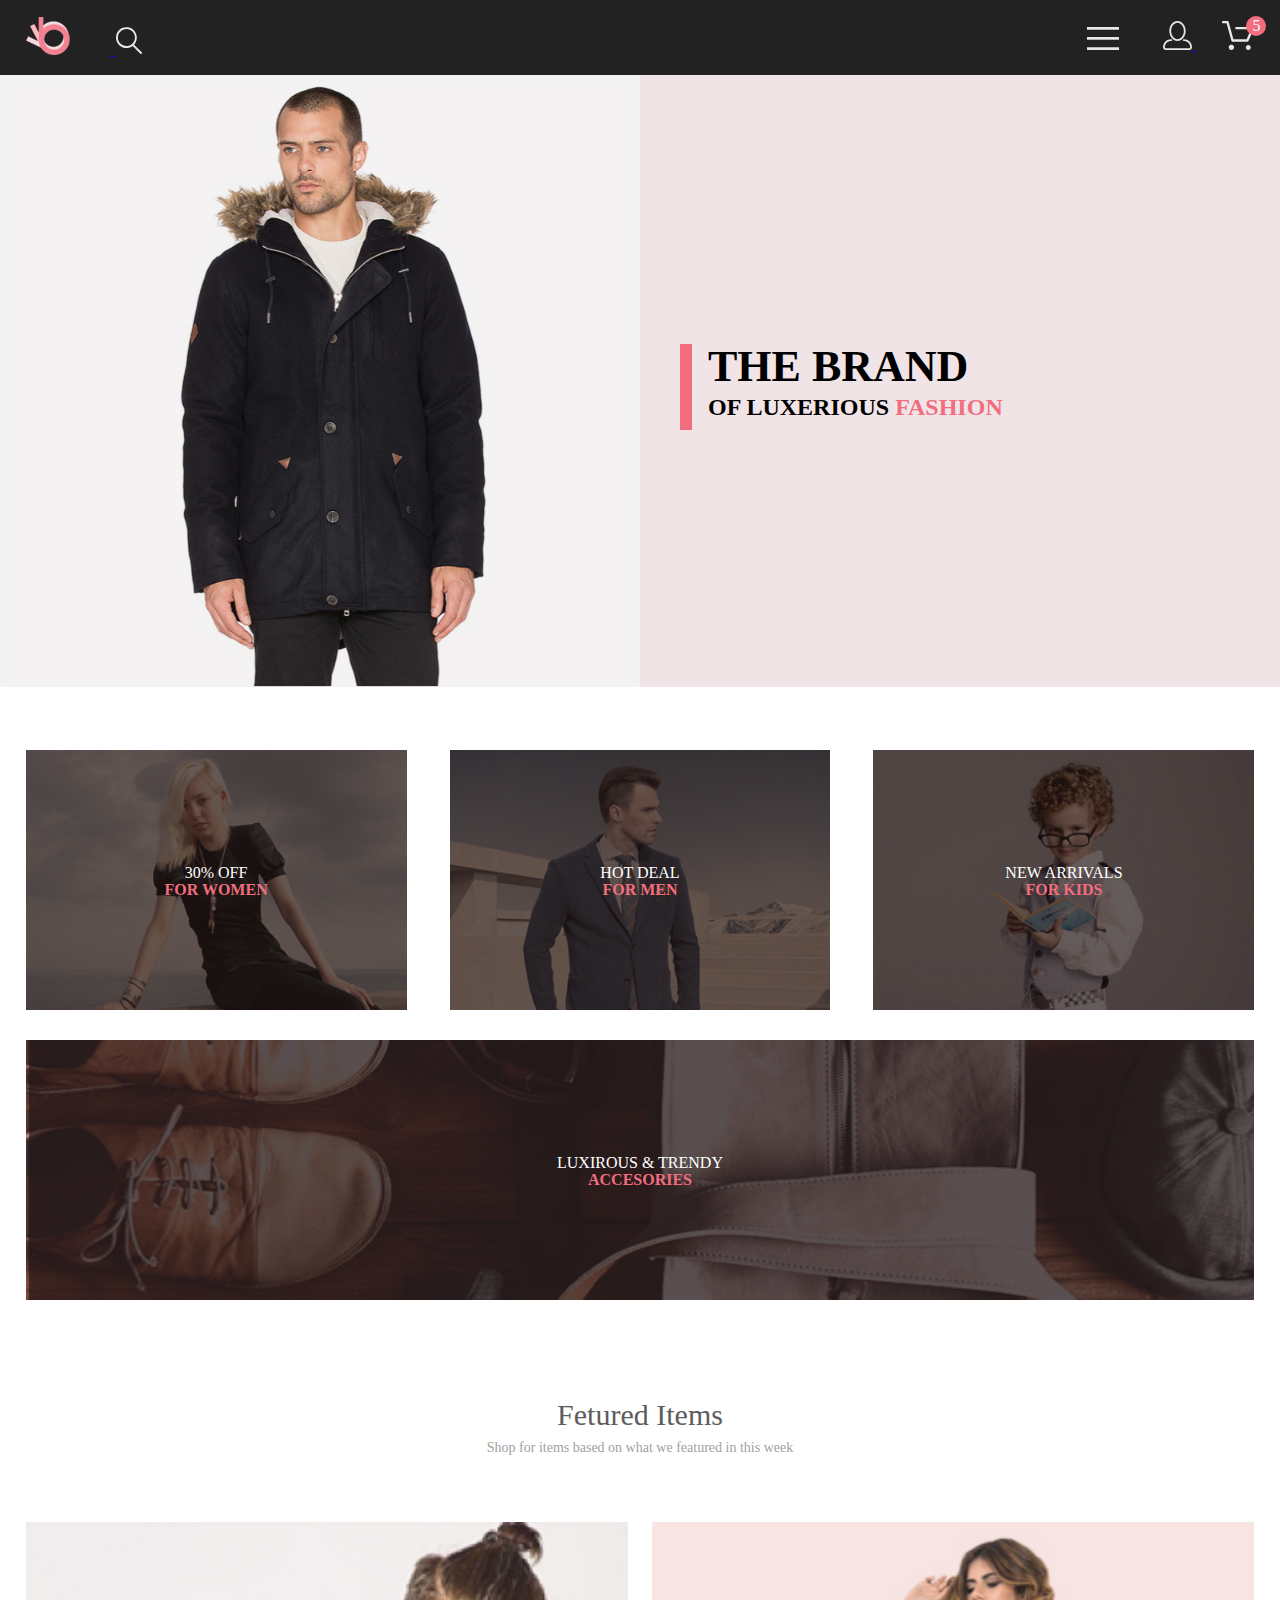
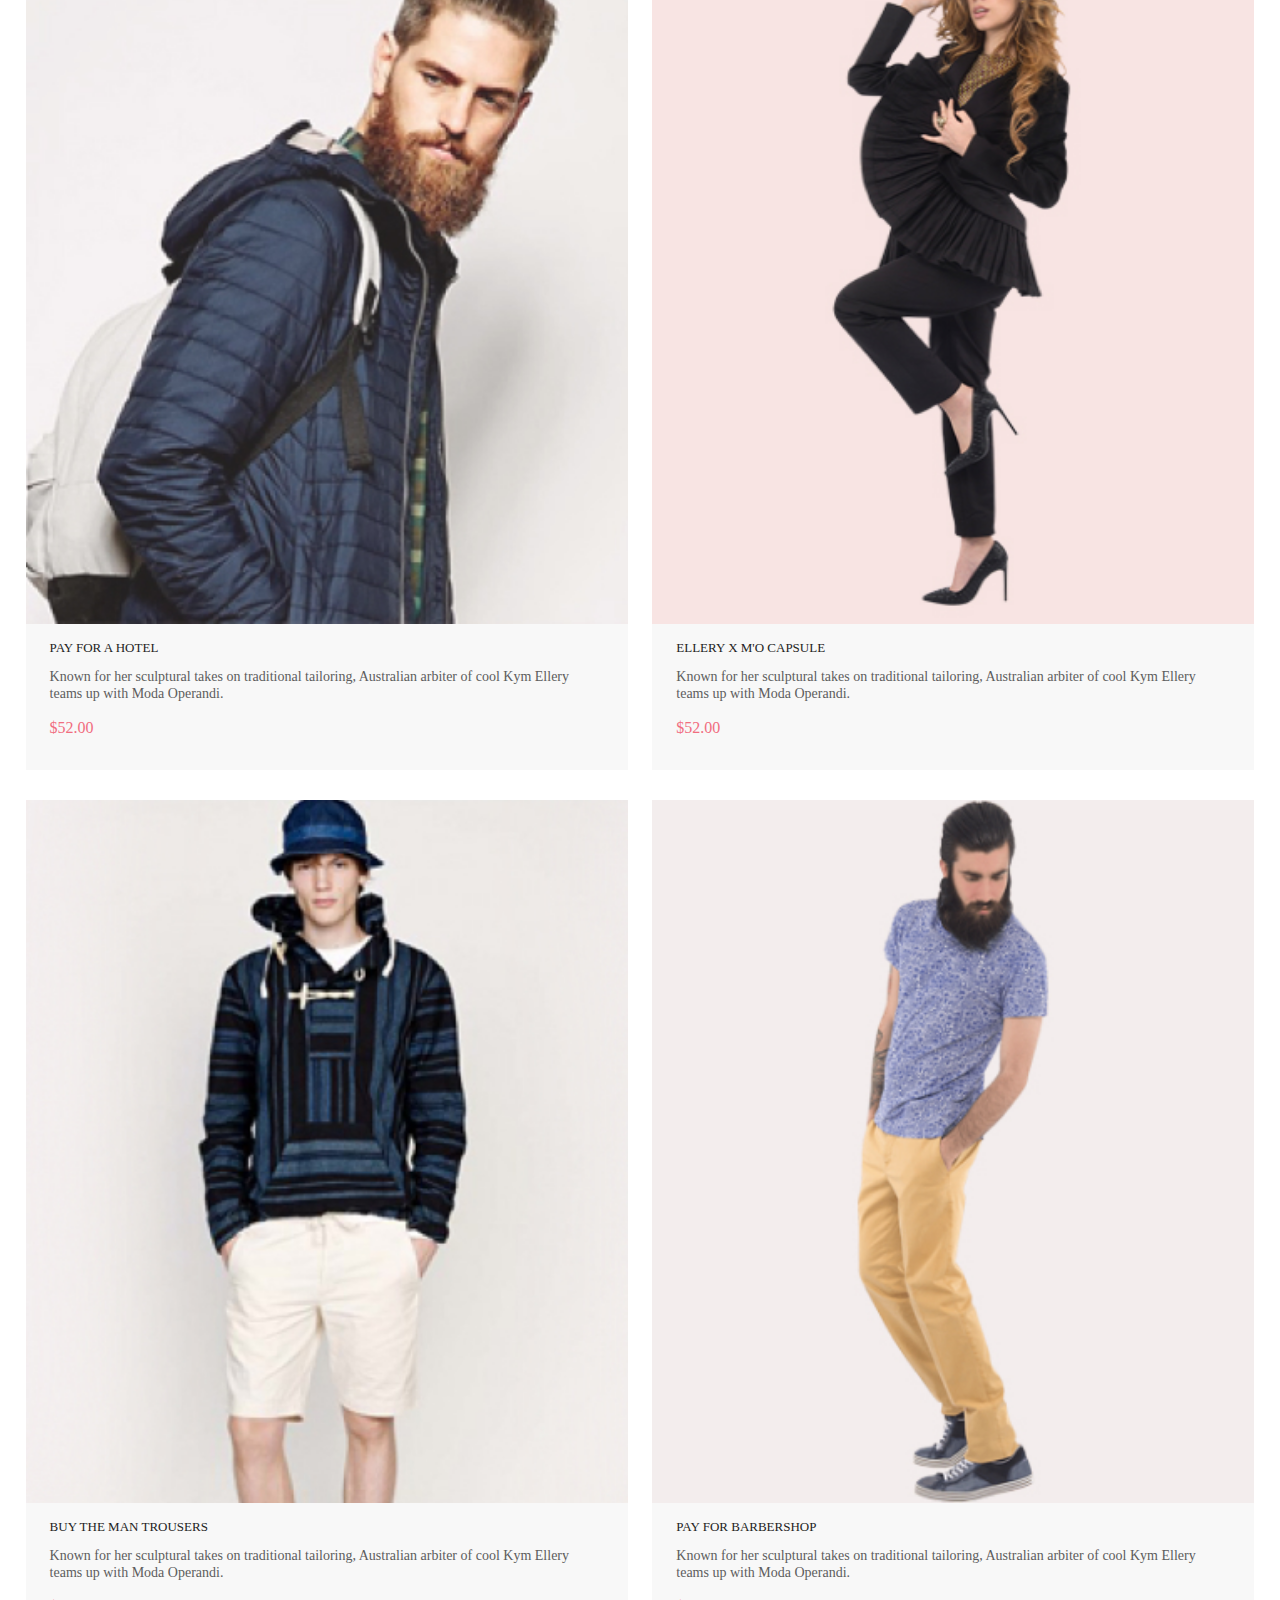
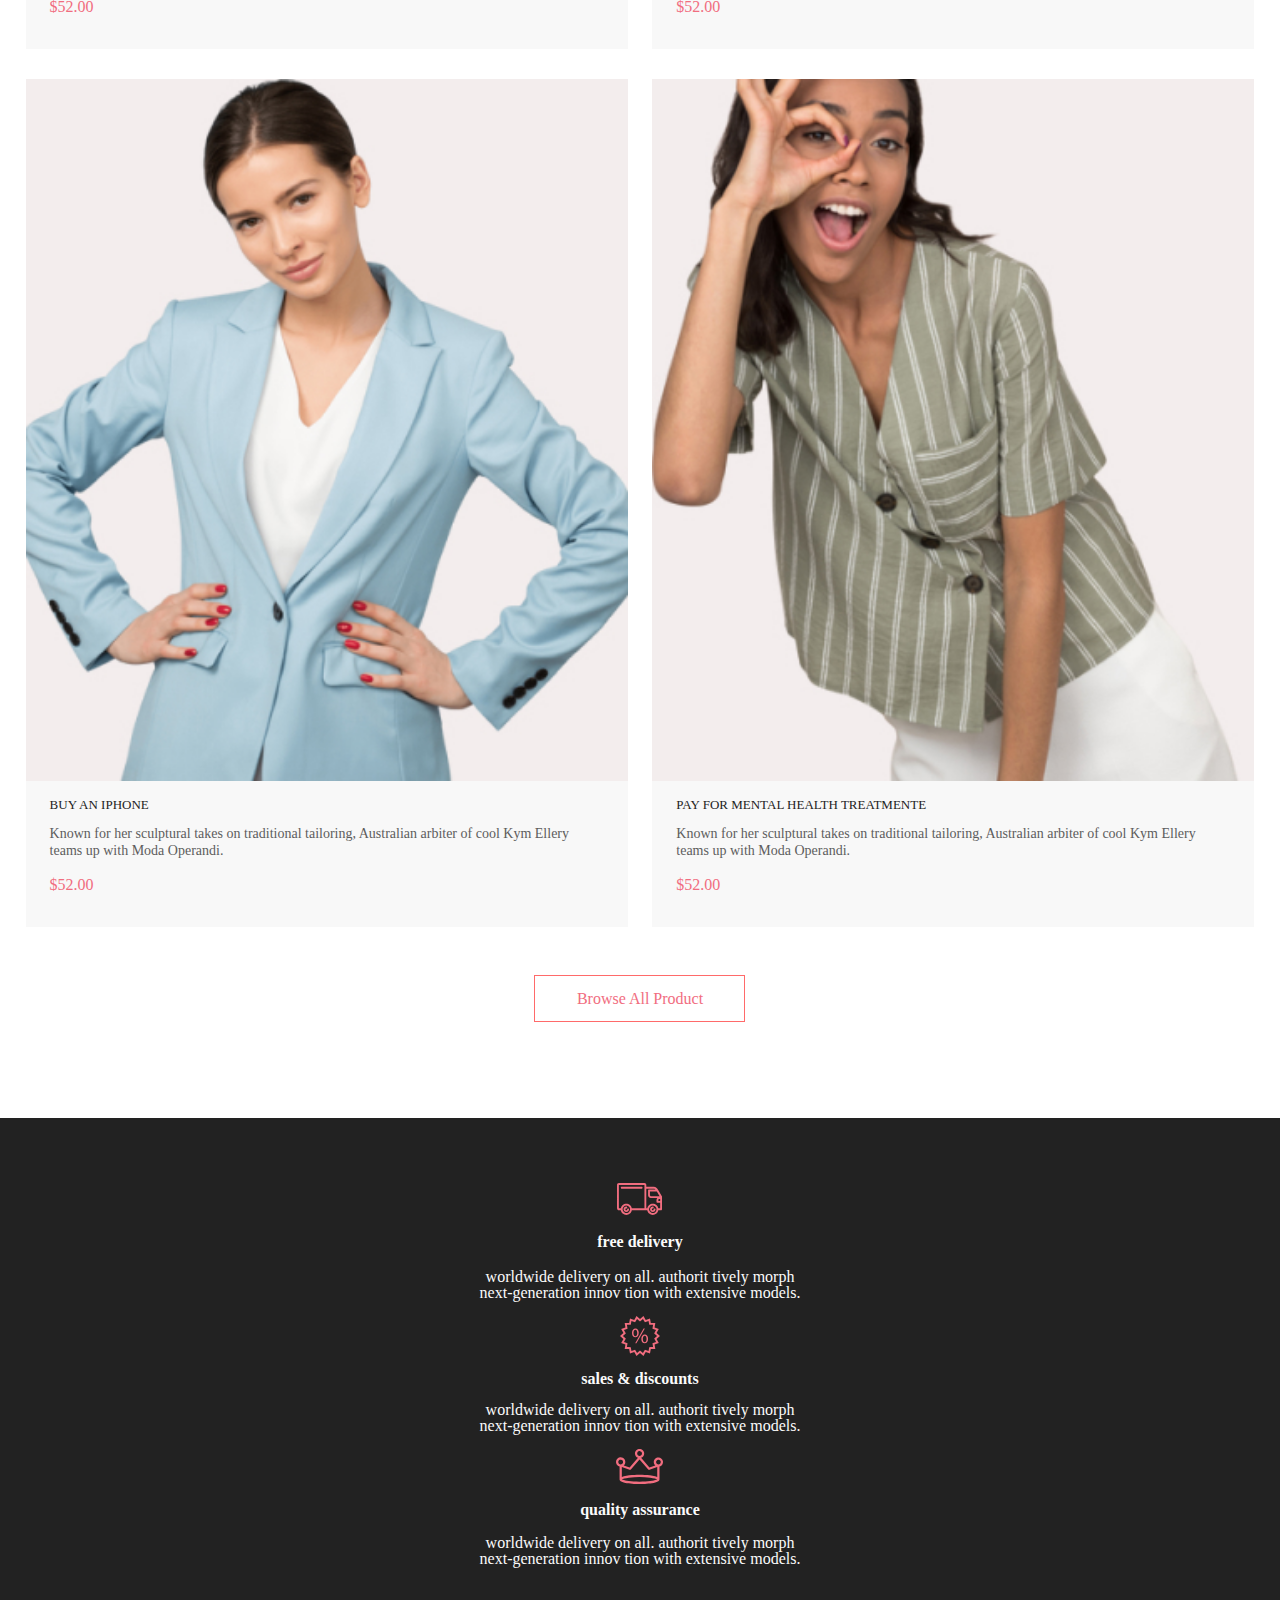
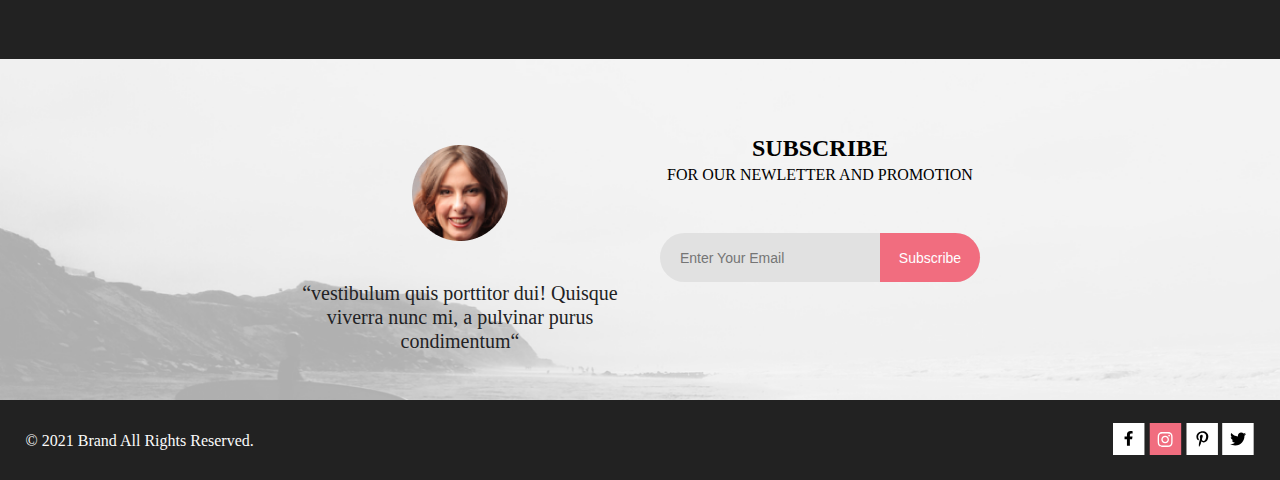
<file: index.html>
<!DOCTYPE html>
<html lang="en">

<head>
    <meta charset="UTF-8">
    <meta http-equiv="X-UA-Compatible" content="IE=edge">
    <meta name="viewport" content="width=device-width, initial-scale=1.0">
    <link rel="stylesheet" href="./css/style.css">
    <link rel="preconnect" href="https://fonts.gstatic.com">
    <link href="https://fonts.googleapis.com/css2?family=Lato:ital,wght@0,400;0,700;0,900;1,400&display=swap" rel="stylesheet">
    <title>Index</title>
</head>

<body>
    <header class="header">
        <div class="header__wrapper container">
            <div class="header__controls">
                <a href="#">
                    <svg class=" header__logo " width="44" height="38" viewBox="0 0 44 38">
                    <rect width="44" height="38" fill="url(#pattern0)"/>
                    <defs>
                    <pattern id="pattern0" patternContentUnits="objectBoundingBox" width="1" height="1">
                    <use xlink:href="#image0" transform="scale(0.0227273 0.0263158)"/>
                    </pattern>
                    <image id="image0" width="44" height="38" xlink:href="[data-uri]"/>
                    </defs>
                </svg> 
                </a>
                <a class="header__loupe" href="#">
                    <svg class="header__loupe-svg" width="27" height="28" viewBox="0 0 27 28">
                    <path d="M19.0596 17.6259C20.6713 15.8658 21.6282 13.6048 21.7698 11.2225C21.9113 8.84018 21.2288 6.48173 19.8369 4.54318C18.445 2.60463 16.4285 1.20404 14.126 0.576619C11.8234 -0.0508009 9.3751 0.13316 7.19217 1.09761C5.00923 2.06205 3.22463 3.74825 2.13804 5.87302C1.05145 7.9978 0.729054 10.4318 1.225 12.7661C1.72094 15.1005 3.00501 17.1932 4.86158 18.6927C6.71814 20.1922 9.03413 21.0072 11.4206 21.0009C13.673 21.004 15.8645 20.27 17.6606 18.9109L25.4086 26.7179C25.4941 26.807 25.5965 26.8781 25.7099 26.927C25.8232 26.9759 25.9452 27.0017 26.0686 27.0029C26.1923 27.0033 26.3148 26.9782 26.4283 26.9292C26.5419 26.8801 26.6441 26.8082 26.7286 26.7179C26.9025 26.537 26.9997 26.2958 26.9997 26.0449C26.9997 25.794 26.9025 25.5528 26.7286 25.3719L19.0596 17.6259ZM2.88662 10.5009C2.89946 8.81563 3.41094 7.17187 4.35659 5.77685C5.30224 4.38183 6.63972 3.29801 8.20044 2.662C9.76115 2.02599 11.4752 1.86627 13.1266 2.20298C14.7779 2.53969 16.2926 3.35775 17.4797 4.55404C18.6668 5.75033 19.4732 7.27129 19.7972 8.92519C20.1212 10.5791 19.9483 12.2919 19.3002 13.8476C18.6522 15.4034 17.5581 16.7325 16.1559 17.6674C14.7536 18.6023 13.1059 19.1011 11.4206 19.1009C9.14916 19.0901 6.97482 18.1784 5.37484 16.566C3.77486 14.9537 2.87998 12.7724 2.88662 10.5009Z"/>
                </svg></a>
            </div>
            <div class="header__controls">
                <button class="header__button" type="button ">
                    <svg class="burger" width="32" height="23" viewBox="0 0 32 23">
                        <path d="M0 23V20.31H32V23H0ZM0 12.76V10.07H32V12.76H0ZM0 2.69V0H32V2.69H0Z" />
                    </svg>
                    <nav class="header__navigation">
                        <h2 class="header__navigation-title ">menu</h2>
                        <ul class="header__navigation-list ">
                            <li class="header__navigation-item navigation-item ">
                                <a class="navigation-item__link " href=" # ">man</a>
                                <ul class="navigation-item__sublist ">
                                    <li><a class="navigation-item__sublist-link " href="# ">bags</a></li>
                                    <li><a class="navigation-item__sublist-link " href="# ">accessories</a></li>
                                    <li><a class="navigation-item__sublist-link " href="# ">denim</a></li>
                                    <li><a class="navigation-item__sublist-link " href="# ">t-shirts</a></li>
                                </ul>
                            </li>
                            <li class="header__navigation-item navigation-item ">
                                <a class="navigation-item__link " href="# ">woman</a>
                                <ul class="navigation-item__sublist ">
                                    <li><a class="navigation-item__sublist-link " href="# ">accessories</a></li>
                                    <li><a class="navigation-item__sublist-link " href="# ">jackets & coats</a></li>
                                    <li><a class="navigation-item__sublist-link " href="# ">polos</a></li>
                                    <li><a class="navigation-item__sublist-link " href="# ">t-shirts</a></li>
                                    <li><a class="navigation-item__sublist-link " href="# ">shirts</a></li>
                                </ul>
                            </li class="header__navigation-item navigation-item ">
                            <li>
                                <a class="navigation-item__link " href="# ">kids</a>
                                <ul class="navigation-item__sublist ">
                                    <li><a class="navigation-item__sublist-link " href="# ">accessories</a></li>
                                    <li><a class="navigation-item__sublist-link " href="# ">jackets & coats</a></li>
                                    <li><a class="navigation-item__sublist-link " href="# ">polos</a></li>
                                    <li><a class="navigation-item__sublist-link " href="# ">t-shirts</a></li>
                                    <li><a class="navigation-item__sublist-link " href="# ">shirts</a></li>
                                    <li><a class="navigation-item__sublist-link " href="# ">bags</a></li>
                                </ul>
                            </li>
                        </ul>
                    </nav>
                </button>
                <a class="header__registration " href="./registration.html">
                    <svg class="header__registration-svg" width="29" height="29" viewBox="0 0 29 29">
                        <path d="M14.5 19.937C19 19.937 22.656 15.464 22.656 9.968C22.656 4.472 19 0 14.5 0C13.3631 0.0217413 12.2463 0.303398 11.2351 0.823397C10.2239 1.34339 9.34507 2.08794 8.66602 3C7.12663 4.99573 6.30819 7.45381 6.34399 9.974C6.34399 15.465 10 19.937 14.5 19.937ZM14.5 1.813C18 1.813 20.844 5.472 20.844 9.969C20.844 14.466 17.998 18.125 14.5 18.125C11.002 18.125 8.15603 14.465 8.15503 9.969C8.15403 5.473 11 1.813 14.5 1.813ZM20.844 18.125C20.6036 18.125 20.373 18.2205 20.203 18.3905C20.033 18.5605 19.9375 18.7911 19.9375 19.0315C19.9375 19.2719 20.033 19.5025 20.203 19.6725C20.373 19.8425 20.6036 19.938 20.844 19.938C22.526 19.9399 24.1386 20.6088 25.3279 21.7982C26.5172 22.9875 27.1861 24.6 27.188 26.282C27.1875 26.5221 27.0918 26.7523 26.922 26.9221C26.7522 27.0918 26.5221 27.1875 26.282 27.188H2.71997C2.47985 27.1875 2.24975 27.0918 2.07996 26.9221C1.91016 26.7523 1.81449 26.5221 1.81396 26.282C1.81608 24.6001 2.48517 22.9877 3.67444 21.7985C4.86371 20.6092 6.47608 19.9401 8.15796 19.938C8.39824 19.938 8.62868 19.8425 8.79858 19.6726C8.96849 19.5027 9.06396 19.2723 9.06396 19.032C9.06396 18.7917 8.96849 18.5613 8.79858 18.3914C8.62868 18.2215 8.39824 18.126 8.15796 18.126C5.99541 18.1279 3.92201 18.9875 2.39258 20.5164C0.863144 22.0453 0.00264777 24.1185 0 26.281C0.000794067 27.0019 0.287502 27.693 0.797241 28.2027C1.30698 28.7125 1.99811 28.9992 2.71899 29H26.282C27.0027 28.9989 27.6936 28.7121 28.2031 28.2024C28.7126 27.6927 28.9992 27.0017 29 26.281C28.9974 24.1187 28.1372 22.0457 26.6083 20.5168C25.0793 18.9878 23.0063 18.1276 20.844 18.125Z" />
                    </svg>
                </a>
                <a class="header__cart" href="./cart.html">
                    <svg class="header__cart-svg" width="33" height="29" viewBox="0 0 33 29" fill="none" xmlns="http://www.w3.org/2000/svg">
                        <path d="M27.199 29C26.5512 28.9738 25.9396 28.6948 25.4952 28.2227C25.0509 27.7506 24.8094 27.1232 24.8225 26.475C24.8356 25.8269 25.1023 25.2097 25.5653 24.7559C26.0283 24.3022 26.6508 24.048 27.2991 24.048C27.9474 24.048 28.5697 24.3022 29.0327 24.7559C29.4957 25.2097 29.7624 25.8269 29.7755 26.475C29.7886 27.1232 29.5471 27.7506 29.1028 28.2227C28.6585 28.6948 28.0468 28.9738 27.399 29H27.199ZM7.75098 26.32C7.75098 25.79 7.90815 25.2718 8.20264 24.8311C8.49712 24.3904 8.91569 24.0469 9.4054 23.844C9.8951 23.6412 10.434 23.5881 10.9539 23.6915C11.4737 23.7949 11.9512 24.0502 12.326 24.425C12.7009 24.7998 12.9562 25.2773 13.0596 25.7972C13.163 26.317 13.1098 26.8559 12.907 27.3456C12.7041 27.8353 12.3606 28.2539 11.9199 28.5483C11.4792 28.8428 10.9611 29 10.431 29C10.0789 29.0003 9.73017 28.9311 9.40479 28.7966C9.0794 28.662 8.78374 28.4646 8.53467 28.2158C8.28559 27.9669 8.08805 27.6713 7.95325 27.3461C7.81844 27.0208 7.74902 26.6721 7.74902 26.32H7.75098ZM11.551 20.686C11.2916 20.6868 11.039 20.6024 10.8322 20.4457C10.6253 20.2891 10.4756 20.0689 10.406 19.819L5.573 2.36401H2.18005C1.86657 2.36401 1.56591 2.23947 1.34424 2.01781C1.12257 1.79614 0.998047 1.49549 0.998047 1.18201C0.998047 0.868519 1.12257 0.567873 1.34424 0.346205C1.56591 0.124537 1.86657 5.81268e-06 2.18005 5.81268e-06H6.46106C6.72055 -0.00080736 6.97309 0.0837201 7.17981 0.240568C7.38653 0.397416 7.53589 0.617884 7.60498 0.868006L12.438 18.323H25.616L29.999 8.27501H15.399C15.2409 8.27961 15.0834 8.25242 14.9359 8.19507C14.7884 8.13771 14.6539 8.05134 14.5404 7.94108C14.4269 7.83082 14.3366 7.69891 14.275 7.55315C14.2134 7.40739 14.1816 7.25075 14.1816 7.0925C14.1816 6.93426 14.2134 6.77762 14.275 6.63186C14.3366 6.4861 14.4269 6.35419 14.5404 6.24393C14.6539 6.13367 14.7884 6.0473 14.9359 5.98994C15.0834 5.93259 15.2409 5.90541 15.399 5.91001H31.812C32.0077 5.90996 32.2003 5.95866 32.3724 6.05172C32.5446 6.14478 32.6908 6.27926 32.798 6.44301C32.9058 6.60729 32.9714 6.79569 32.9889 6.99145C33.0063 7.18721 32.9752 7.38424 32.8981 7.565L27.493 19.977C27.4007 20.1876 27.249 20.3668 27.0565 20.4927C26.864 20.6186 26.6391 20.6858 26.4091 20.686H11.551Z"/>
                    </svg> 
                </a>
            </div>
        </div>
        </div>
    </header>
    <main>
        <section class="brand ">
            <div class="brand__wrapper">
                <img class="brand__image " src="./img/man_in_jacket.jpg " alt="man " width="800 " height="765 ">
                <div class="brand__title-wrapper ">
                    <h1 class="brand__title">the brand <span class="brand__subtitle">of luxerious <span class="brand__subtitle-pink">fashion</span>
                        </span>
                    </h1>
                </div>                
            </div>
        </section>
        <section class="stocks container">
            <h2 class="visually-hidden">Stocks</h2>
            <ul class="stocks__list">
                <li class="stocks__item stocks__item_woman">
                    <a class="stocks__link" href="# ">
                        <p class="stocks__first-line-text">30% off</p>
                        <h3 class="stocks__second-line-text">for women</h3>
                    </a>
                </li>
                <li class="stocks__item stocks__item_man">
                    <a class="stocks__link" href="# ">
                        <p class="stocks__first-line-text">hot deal</p>
                        <h3 class="stocks__second-line-text">for men</h3>
                    </a>
                </li>
                <li class="stocks__item stocks__item_kids">
                    <a class="stocks__link" href="# ">
                        <p class="stocks__first-line-text">new arrivals</p>
                        <h3 class="stocks__second-line-text">for kids</h3>
                    </a>
                </li>
                <li class="stocks__item stocks__item-accessories">
                    <a class="stocks__link" href="# ">
                        <p class="stocks__first-line-text">luxirous & trendy</p>
                        <h3 class="stocks__second-line-text">accesories</h3>
                    </a>
                </li>
            </ul>
        </section>
        <section class="products container">
            <div class="products__text ">
            <h2 class="products__title">Fetured Items</h2>
            <p class="products__parag">Shop for items based on what we featured in this week</p>
            </div>
            <ul class="products__list">
                <li class="products__item">
                    <div class="products__item-wrapper">
                        <img class="products__item-img" src="./img/product_1.jpg " alt="product-1 " width="360 " height="420 "> 
                        <div class="products__overlay"></div>
                        <button class="products__overlay-button" type="button ">
                            <svg class="header__cart-svg products__item-svg" width="33" height="29" viewBox="0 0 33 29" fill="none" xmlns="http://www.w3.org/2000/svg">
                                <path d="M27.199 29C26.5512 28.9738 25.9396 28.6948 25.4952 28.2227C25.0509 27.7506 24.8094 27.1232 24.8225 26.475C24.8356 25.8269 25.1023 25.2097 25.5653 24.7559C26.0283 24.3022 26.6508 24.048 27.2991 24.048C27.9474 24.048 28.5697 24.3022 29.0327 24.7559C29.4957 25.2097 29.7624 25.8269 29.7755 26.475C29.7886 27.1232 29.5471 27.7506 29.1028 28.2227C28.6585 28.6948 28.0468 28.9738 27.399 29H27.199ZM7.75098 26.32C7.75098 25.79 7.90815 25.2718 8.20264 24.8311C8.49712 24.3904 8.91569 24.0469 9.4054 23.844C9.8951 23.6412 10.434 23.5881 10.9539 23.6915C11.4737 23.7949 11.9512 24.0502 12.326 24.425C12.7009 24.7998 12.9562 25.2773 13.0596 25.7972C13.163 26.317 13.1098 26.8559 12.907 27.3456C12.7041 27.8353 12.3606 28.2539 11.9199 28.5483C11.4792 28.8428 10.9611 29 10.431 29C10.0789 29.0003 9.73017 28.9311 9.40479 28.7966C9.0794 28.662 8.78374 28.4646 8.53467 28.2158C8.28559 27.9669 8.08805 27.6713 7.95325 27.3461C7.81844 27.0208 7.74902 26.6721 7.74902 26.32H7.75098ZM11.551 20.686C11.2916 20.6868 11.039 20.6024 10.8322 20.4457C10.6253 20.2891 10.4756 20.0689 10.406 19.819L5.573 2.36401H2.18005C1.86657 2.36401 1.56591 2.23947 1.34424 2.01781C1.12257 1.79614 0.998047 1.49549 0.998047 1.18201C0.998047 0.868519 1.12257 0.567873 1.34424 0.346205C1.56591 0.124537 1.86657 5.81268e-06 2.18005 5.81268e-06H6.46106C6.72055 -0.00080736 6.97309 0.0837201 7.17981 0.240568C7.38653 0.397416 7.53589 0.617884 7.60498 0.868006L12.438 18.323H25.616L29.999 8.27501H15.399C15.2409 8.27961 15.0834 8.25242 14.9359 8.19507C14.7884 8.13771 14.6539 8.05134 14.5404 7.94108C14.4269 7.83082 14.3366 7.69891 14.275 7.55315C14.2134 7.40739 14.1816 7.25075 14.1816 7.0925C14.1816 6.93426 14.2134 6.77762 14.275 6.63186C14.3366 6.4861 14.4269 6.35419 14.5404 6.24393C14.6539 6.13367 14.7884 6.0473 14.9359 5.98994C15.0834 5.93259 15.2409 5.90541 15.399 5.91001H31.812C32.0077 5.90996 32.2003 5.95866 32.3724 6.05172C32.5446 6.14478 32.6908 6.27926 32.798 6.44301C32.9058 6.60729 32.9714 6.79569 32.9889 6.99145C33.0063 7.18721 32.9752 7.38424 32.8981 7.565L27.493 19.977C27.4007 20.1876 27.249 20.3668 27.0565 20.4927C26.864 20.6186 26.6391 20.6858 26.4091 20.686H11.551Z"/>
                            </svg> 
                            Add to Cart</button>                        
                    </div>
                    <div class="products__item-text">
                        <h3 class="products__subtitle">pay for a hotel</h3>
                        <p class="products__text">Known for her sculptural takes on traditional tailoring, Australian arbiter of cool Kym Ellery teams up with Moda Operandi.</p>
                        <p class="products__price">$52.00</p>
                    </div>
                </li>
                <li class="products__item">
                    <div class="products__item-wrapper">
                        <img class="products__item-img" src="./img/product_2.jpg " alt="product-1 " width="360 " height="420 "> 
                        <div class="products__overlay"></div>
                        <button class="products__overlay-button" type="button ">
                            <svg class="header__cart-svg products__item-svg" width="33" height="29" viewBox="0 0 33 29" fill="none" xmlns="http://www.w3.org/2000/svg">
                                <path d="M27.199 29C26.5512 28.9738 25.9396 28.6948 25.4952 28.2227C25.0509 27.7506 24.8094 27.1232 24.8225 26.475C24.8356 25.8269 25.1023 25.2097 25.5653 24.7559C26.0283 24.3022 26.6508 24.048 27.2991 24.048C27.9474 24.048 28.5697 24.3022 29.0327 24.7559C29.4957 25.2097 29.7624 25.8269 29.7755 26.475C29.7886 27.1232 29.5471 27.7506 29.1028 28.2227C28.6585 28.6948 28.0468 28.9738 27.399 29H27.199ZM7.75098 26.32C7.75098 25.79 7.90815 25.2718 8.20264 24.8311C8.49712 24.3904 8.91569 24.0469 9.4054 23.844C9.8951 23.6412 10.434 23.5881 10.9539 23.6915C11.4737 23.7949 11.9512 24.0502 12.326 24.425C12.7009 24.7998 12.9562 25.2773 13.0596 25.7972C13.163 26.317 13.1098 26.8559 12.907 27.3456C12.7041 27.8353 12.3606 28.2539 11.9199 28.5483C11.4792 28.8428 10.9611 29 10.431 29C10.0789 29.0003 9.73017 28.9311 9.40479 28.7966C9.0794 28.662 8.78374 28.4646 8.53467 28.2158C8.28559 27.9669 8.08805 27.6713 7.95325 27.3461C7.81844 27.0208 7.74902 26.6721 7.74902 26.32H7.75098ZM11.551 20.686C11.2916 20.6868 11.039 20.6024 10.8322 20.4457C10.6253 20.2891 10.4756 20.0689 10.406 19.819L5.573 2.36401H2.18005C1.86657 2.36401 1.56591 2.23947 1.34424 2.01781C1.12257 1.79614 0.998047 1.49549 0.998047 1.18201C0.998047 0.868519 1.12257 0.567873 1.34424 0.346205C1.56591 0.124537 1.86657 5.81268e-06 2.18005 5.81268e-06H6.46106C6.72055 -0.00080736 6.97309 0.0837201 7.17981 0.240568C7.38653 0.397416 7.53589 0.617884 7.60498 0.868006L12.438 18.323H25.616L29.999 8.27501H15.399C15.2409 8.27961 15.0834 8.25242 14.9359 8.19507C14.7884 8.13771 14.6539 8.05134 14.5404 7.94108C14.4269 7.83082 14.3366 7.69891 14.275 7.55315C14.2134 7.40739 14.1816 7.25075 14.1816 7.0925C14.1816 6.93426 14.2134 6.77762 14.275 6.63186C14.3366 6.4861 14.4269 6.35419 14.5404 6.24393C14.6539 6.13367 14.7884 6.0473 14.9359 5.98994C15.0834 5.93259 15.2409 5.90541 15.399 5.91001H31.812C32.0077 5.90996 32.2003 5.95866 32.3724 6.05172C32.5446 6.14478 32.6908 6.27926 32.798 6.44301C32.9058 6.60729 32.9714 6.79569 32.9889 6.99145C33.0063 7.18721 32.9752 7.38424 32.8981 7.565L27.493 19.977C27.4007 20.1876 27.249 20.3668 27.0565 20.4927C26.864 20.6186 26.6391 20.6858 26.4091 20.686H11.551Z"/>
                            </svg> 
                            Add to Cart</button>                        
                    </div>
                    <div class="products__item-text">
                        <h3 class="products__subtitle">ellery x m'o capsule</h3>
                        <p class="products__text">Known for her sculptural takes on traditional tailoring, Australian arbiter of cool Kym Ellery teams up with Moda Operandi.</p>
                        <p class="products__price">$52.00</p>
                    </div>
                </li>
                <li class="products__item">
                    <div class="products__item-wrapper">
                        <img class="products__item-img" src="./img/product_3.jpg " alt="product-1 " width="360 " height="420 "> 
                        <div class="products__overlay"></div>
                        <button class="products__overlay-button" type="button ">
                            <svg class="header__cart-svg products__item-svg" width="33" height="29" viewBox="0 0 33 29" fill="none" xmlns="http://www.w3.org/2000/svg">
                                <path d="M27.199 29C26.5512 28.9738 25.9396 28.6948 25.4952 28.2227C25.0509 27.7506 24.8094 27.1232 24.8225 26.475C24.8356 25.8269 25.1023 25.2097 25.5653 24.7559C26.0283 24.3022 26.6508 24.048 27.2991 24.048C27.9474 24.048 28.5697 24.3022 29.0327 24.7559C29.4957 25.2097 29.7624 25.8269 29.7755 26.475C29.7886 27.1232 29.5471 27.7506 29.1028 28.2227C28.6585 28.6948 28.0468 28.9738 27.399 29H27.199ZM7.75098 26.32C7.75098 25.79 7.90815 25.2718 8.20264 24.8311C8.49712 24.3904 8.91569 24.0469 9.4054 23.844C9.8951 23.6412 10.434 23.5881 10.9539 23.6915C11.4737 23.7949 11.9512 24.0502 12.326 24.425C12.7009 24.7998 12.9562 25.2773 13.0596 25.7972C13.163 26.317 13.1098 26.8559 12.907 27.3456C12.7041 27.8353 12.3606 28.2539 11.9199 28.5483C11.4792 28.8428 10.9611 29 10.431 29C10.0789 29.0003 9.73017 28.9311 9.40479 28.7966C9.0794 28.662 8.78374 28.4646 8.53467 28.2158C8.28559 27.9669 8.08805 27.6713 7.95325 27.3461C7.81844 27.0208 7.74902 26.6721 7.74902 26.32H7.75098ZM11.551 20.686C11.2916 20.6868 11.039 20.6024 10.8322 20.4457C10.6253 20.2891 10.4756 20.0689 10.406 19.819L5.573 2.36401H2.18005C1.86657 2.36401 1.56591 2.23947 1.34424 2.01781C1.12257 1.79614 0.998047 1.49549 0.998047 1.18201C0.998047 0.868519 1.12257 0.567873 1.34424 0.346205C1.56591 0.124537 1.86657 5.81268e-06 2.18005 5.81268e-06H6.46106C6.72055 -0.00080736 6.97309 0.0837201 7.17981 0.240568C7.38653 0.397416 7.53589 0.617884 7.60498 0.868006L12.438 18.323H25.616L29.999 8.27501H15.399C15.2409 8.27961 15.0834 8.25242 14.9359 8.19507C14.7884 8.13771 14.6539 8.05134 14.5404 7.94108C14.4269 7.83082 14.3366 7.69891 14.275 7.55315C14.2134 7.40739 14.1816 7.25075 14.1816 7.0925C14.1816 6.93426 14.2134 6.77762 14.275 6.63186C14.3366 6.4861 14.4269 6.35419 14.5404 6.24393C14.6539 6.13367 14.7884 6.0473 14.9359 5.98994C15.0834 5.93259 15.2409 5.90541 15.399 5.91001H31.812C32.0077 5.90996 32.2003 5.95866 32.3724 6.05172C32.5446 6.14478 32.6908 6.27926 32.798 6.44301C32.9058 6.60729 32.9714 6.79569 32.9889 6.99145C33.0063 7.18721 32.9752 7.38424 32.8981 7.565L27.493 19.977C27.4007 20.1876 27.249 20.3668 27.0565 20.4927C26.864 20.6186 26.6391 20.6858 26.4091 20.686H11.551Z"/>
                            </svg> 
                            Add to Cart</button>                        
                    </div>
                    <div class="products__item-text">
                        <h3 class="products__subtitle">buy the man trousers</h3>
                        <p class="products__text">Known for her sculptural takes on traditional tailoring, Australian arbiter of cool Kym Ellery teams up with Moda Operandi.</p>
                        <p class="products__price">$52.00</p>
                    </div>
                </li>
                <li class="products__item">
                    <div class="products__item-wrapper">
                        <img class="products__item-img" src="./img/product_4.jpg " alt="product-1 " width="360 " height="420 "> 
                        <div class="products__overlay"></div>
                        <button class="products__overlay-button" type="button ">
                            <svg class="header__cart-svg products__item-svg" width="33" height="29" viewBox="0 0 33 29" fill="none" xmlns="http://www.w3.org/2000/svg">
                                <path d="M27.199 29C26.5512 28.9738 25.9396 28.6948 25.4952 28.2227C25.0509 27.7506 24.8094 27.1232 24.8225 26.475C24.8356 25.8269 25.1023 25.2097 25.5653 24.7559C26.0283 24.3022 26.6508 24.048 27.2991 24.048C27.9474 24.048 28.5697 24.3022 29.0327 24.7559C29.4957 25.2097 29.7624 25.8269 29.7755 26.475C29.7886 27.1232 29.5471 27.7506 29.1028 28.2227C28.6585 28.6948 28.0468 28.9738 27.399 29H27.199ZM7.75098 26.32C7.75098 25.79 7.90815 25.2718 8.20264 24.8311C8.49712 24.3904 8.91569 24.0469 9.4054 23.844C9.8951 23.6412 10.434 23.5881 10.9539 23.6915C11.4737 23.7949 11.9512 24.0502 12.326 24.425C12.7009 24.7998 12.9562 25.2773 13.0596 25.7972C13.163 26.317 13.1098 26.8559 12.907 27.3456C12.7041 27.8353 12.3606 28.2539 11.9199 28.5483C11.4792 28.8428 10.9611 29 10.431 29C10.0789 29.0003 9.73017 28.9311 9.40479 28.7966C9.0794 28.662 8.78374 28.4646 8.53467 28.2158C8.28559 27.9669 8.08805 27.6713 7.95325 27.3461C7.81844 27.0208 7.74902 26.6721 7.74902 26.32H7.75098ZM11.551 20.686C11.2916 20.6868 11.039 20.6024 10.8322 20.4457C10.6253 20.2891 10.4756 20.0689 10.406 19.819L5.573 2.36401H2.18005C1.86657 2.36401 1.56591 2.23947 1.34424 2.01781C1.12257 1.79614 0.998047 1.49549 0.998047 1.18201C0.998047 0.868519 1.12257 0.567873 1.34424 0.346205C1.56591 0.124537 1.86657 5.81268e-06 2.18005 5.81268e-06H6.46106C6.72055 -0.00080736 6.97309 0.0837201 7.17981 0.240568C7.38653 0.397416 7.53589 0.617884 7.60498 0.868006L12.438 18.323H25.616L29.999 8.27501H15.399C15.2409 8.27961 15.0834 8.25242 14.9359 8.19507C14.7884 8.13771 14.6539 8.05134 14.5404 7.94108C14.4269 7.83082 14.3366 7.69891 14.275 7.55315C14.2134 7.40739 14.1816 7.25075 14.1816 7.0925C14.1816 6.93426 14.2134 6.77762 14.275 6.63186C14.3366 6.4861 14.4269 6.35419 14.5404 6.24393C14.6539 6.13367 14.7884 6.0473 14.9359 5.98994C15.0834 5.93259 15.2409 5.90541 15.399 5.91001H31.812C32.0077 5.90996 32.2003 5.95866 32.3724 6.05172C32.5446 6.14478 32.6908 6.27926 32.798 6.44301C32.9058 6.60729 32.9714 6.79569 32.9889 6.99145C33.0063 7.18721 32.9752 7.38424 32.8981 7.565L27.493 19.977C27.4007 20.1876 27.249 20.3668 27.0565 20.4927C26.864 20.6186 26.6391 20.6858 26.4091 20.686H11.551Z"/>
                            </svg> 
                            Add to Cart</button>                        
                    </div>
                    <div class="products__item-text">
                        <h3 class="products__subtitle">pay for barbershop</h3>
                        <p class="products__text">Known for her sculptural takes on traditional tailoring, Australian arbiter of cool Kym Ellery teams up with Moda Operandi.</p>
                        <p class="products__price">$52.00</p>
                    </div>
                </li>
                <li class="products__item">
                    <div class="products__item-wrapper">
                        <img class="products__item-img" src="./img/product_5.jpg " alt="product-1 " width="360 " height="420 "> 
                        <div class="products__overlay"></div>
                        <button class="products__overlay-button" type="button ">
                            <svg class="header__cart-svg products__item-svg" width="33" height="29" viewBox="0 0 33 29" fill="none" xmlns="http://www.w3.org/2000/svg">
                                <path d="M27.199 29C26.5512 28.9738 25.9396 28.6948 25.4952 28.2227C25.0509 27.7506 24.8094 27.1232 24.8225 26.475C24.8356 25.8269 25.1023 25.2097 25.5653 24.7559C26.0283 24.3022 26.6508 24.048 27.2991 24.048C27.9474 24.048 28.5697 24.3022 29.0327 24.7559C29.4957 25.2097 29.7624 25.8269 29.7755 26.475C29.7886 27.1232 29.5471 27.7506 29.1028 28.2227C28.6585 28.6948 28.0468 28.9738 27.399 29H27.199ZM7.75098 26.32C7.75098 25.79 7.90815 25.2718 8.20264 24.8311C8.49712 24.3904 8.91569 24.0469 9.4054 23.844C9.8951 23.6412 10.434 23.5881 10.9539 23.6915C11.4737 23.7949 11.9512 24.0502 12.326 24.425C12.7009 24.7998 12.9562 25.2773 13.0596 25.7972C13.163 26.317 13.1098 26.8559 12.907 27.3456C12.7041 27.8353 12.3606 28.2539 11.9199 28.5483C11.4792 28.8428 10.9611 29 10.431 29C10.0789 29.0003 9.73017 28.9311 9.40479 28.7966C9.0794 28.662 8.78374 28.4646 8.53467 28.2158C8.28559 27.9669 8.08805 27.6713 7.95325 27.3461C7.81844 27.0208 7.74902 26.6721 7.74902 26.32H7.75098ZM11.551 20.686C11.2916 20.6868 11.039 20.6024 10.8322 20.4457C10.6253 20.2891 10.4756 20.0689 10.406 19.819L5.573 2.36401H2.18005C1.86657 2.36401 1.56591 2.23947 1.34424 2.01781C1.12257 1.79614 0.998047 1.49549 0.998047 1.18201C0.998047 0.868519 1.12257 0.567873 1.34424 0.346205C1.56591 0.124537 1.86657 5.81268e-06 2.18005 5.81268e-06H6.46106C6.72055 -0.00080736 6.97309 0.0837201 7.17981 0.240568C7.38653 0.397416 7.53589 0.617884 7.60498 0.868006L12.438 18.323H25.616L29.999 8.27501H15.399C15.2409 8.27961 15.0834 8.25242 14.9359 8.19507C14.7884 8.13771 14.6539 8.05134 14.5404 7.94108C14.4269 7.83082 14.3366 7.69891 14.275 7.55315C14.2134 7.40739 14.1816 7.25075 14.1816 7.0925C14.1816 6.93426 14.2134 6.77762 14.275 6.63186C14.3366 6.4861 14.4269 6.35419 14.5404 6.24393C14.6539 6.13367 14.7884 6.0473 14.9359 5.98994C15.0834 5.93259 15.2409 5.90541 15.399 5.91001H31.812C32.0077 5.90996 32.2003 5.95866 32.3724 6.05172C32.5446 6.14478 32.6908 6.27926 32.798 6.44301C32.9058 6.60729 32.9714 6.79569 32.9889 6.99145C33.0063 7.18721 32.9752 7.38424 32.8981 7.565L27.493 19.977C27.4007 20.1876 27.249 20.3668 27.0565 20.4927C26.864 20.6186 26.6391 20.6858 26.4091 20.686H11.551Z"/>
                            </svg> 
                            Add to Cart</button>                        
                    </div>
                    <div class="products__item-text">
                        <h3 class="products__subtitle">buy an iphone</h3>
                        <p class="products__text">Known for her sculptural takes on traditional tailoring, Australian arbiter of cool Kym Ellery teams up with Moda Operandi.</p>
                        <p class="products__price">$52.00</p>
                    </div>
                </li>
                <li class="products__item">
                    <div class="products__item-wrapper">
                        <img class="products__item-img" src="./img/product_6.jpg " alt="product-1 " width="360 " height="420 "> 
                        <div class="products__overlay"></div>
                        <button class="products__overlay-button" type="button ">
                            <svg class="header__cart-svg products__item-svg" width="33" height="29" viewBox="0 0 33 29" fill="none" xmlns="http://www.w3.org/2000/svg">
                                <path d="M27.199 29C26.5512 28.9738 25.9396 28.6948 25.4952 28.2227C25.0509 27.7506 24.8094 27.1232 24.8225 26.475C24.8356 25.8269 25.1023 25.2097 25.5653 24.7559C26.0283 24.3022 26.6508 24.048 27.2991 24.048C27.9474 24.048 28.5697 24.3022 29.0327 24.7559C29.4957 25.2097 29.7624 25.8269 29.7755 26.475C29.7886 27.1232 29.5471 27.7506 29.1028 28.2227C28.6585 28.6948 28.0468 28.9738 27.399 29H27.199ZM7.75098 26.32C7.75098 25.79 7.90815 25.2718 8.20264 24.8311C8.49712 24.3904 8.91569 24.0469 9.4054 23.844C9.8951 23.6412 10.434 23.5881 10.9539 23.6915C11.4737 23.7949 11.9512 24.0502 12.326 24.425C12.7009 24.7998 12.9562 25.2773 13.0596 25.7972C13.163 26.317 13.1098 26.8559 12.907 27.3456C12.7041 27.8353 12.3606 28.2539 11.9199 28.5483C11.4792 28.8428 10.9611 29 10.431 29C10.0789 29.0003 9.73017 28.9311 9.40479 28.7966C9.0794 28.662 8.78374 28.4646 8.53467 28.2158C8.28559 27.9669 8.08805 27.6713 7.95325 27.3461C7.81844 27.0208 7.74902 26.6721 7.74902 26.32H7.75098ZM11.551 20.686C11.2916 20.6868 11.039 20.6024 10.8322 20.4457C10.6253 20.2891 10.4756 20.0689 10.406 19.819L5.573 2.36401H2.18005C1.86657 2.36401 1.56591 2.23947 1.34424 2.01781C1.12257 1.79614 0.998047 1.49549 0.998047 1.18201C0.998047 0.868519 1.12257 0.567873 1.34424 0.346205C1.56591 0.124537 1.86657 5.81268e-06 2.18005 5.81268e-06H6.46106C6.72055 -0.00080736 6.97309 0.0837201 7.17981 0.240568C7.38653 0.397416 7.53589 0.617884 7.60498 0.868006L12.438 18.323H25.616L29.999 8.27501H15.399C15.2409 8.27961 15.0834 8.25242 14.9359 8.19507C14.7884 8.13771 14.6539 8.05134 14.5404 7.94108C14.4269 7.83082 14.3366 7.69891 14.275 7.55315C14.2134 7.40739 14.1816 7.25075 14.1816 7.0925C14.1816 6.93426 14.2134 6.77762 14.275 6.63186C14.3366 6.4861 14.4269 6.35419 14.5404 6.24393C14.6539 6.13367 14.7884 6.0473 14.9359 5.98994C15.0834 5.93259 15.2409 5.90541 15.399 5.91001H31.812C32.0077 5.90996 32.2003 5.95866 32.3724 6.05172C32.5446 6.14478 32.6908 6.27926 32.798 6.44301C32.9058 6.60729 32.9714 6.79569 32.9889 6.99145C33.0063 7.18721 32.9752 7.38424 32.8981 7.565L27.493 19.977C27.4007 20.1876 27.249 20.3668 27.0565 20.4927C26.864 20.6186 26.6391 20.6858 26.4091 20.686H11.551Z"/>
                            </svg> 
                            Add to Cart</button>                        
                    </div>
                    <div class="products__item-text">
                        <h3 class="products__subtitle">pay for mental health treatmente</h3>
                        <p class="products__text">Known for her sculptural takes on traditional tailoring, Australian arbiter of cool Kym Ellery teams up with Moda Operandi.</p>
                        <p class="products__price">$52.00</p>
                    </div>
                </li>
            </ul>
        </section>
            <section class="browse__box container">
                <div class="browse__button"><a class="browse__link" href="# ">browse all product</a></div>
            </section>
        <section class="pros">
            <ul class="pros__list container">
                <li class="pros__item">
                    <svg class="pros__item-svg-truck-box"  >
                        <path class="pros__item-svg-truck" d="M30.2873 27.2429H14.8103C14.6031 28.5509 13.936 29.742 12.929 30.6021C11.922 31.4621 10.6411 31.9346 9.31682 31.9346C7.99252 31.9346 6.71166 31.4621 5.70464 30.6021C4.69762 29.742 4.03052 28.5509 3.82332 27.2429H1.88631C1.39149 27.2397 0.918139 27.0404 0.570025 26.6887C0.221911 26.337 0.0274507 25.8618 0.0293142 25.3669V1.87695C0.0271852 1.38195 0.221516 0.906335 0.569658 0.554443C0.917801 0.202551 1.39131 0.00317363 1.88631 0H27.4373C27.9322 0.00317353 28.4056 0.202522 28.7536 0.554443C29.1016 0.906364 29.2957 1.38204 29.2933 1.87695V3.78198H36.4143C36.4947 3.78164 36.5747 3.79208 36.6523 3.81299C38.9523 4.01299 40.1093 5.2129 41.3293 7.2749L44.8883 13.3689C44.9732 13.5136 45.018 13.6782 45.0183 13.8459V26.304C45.0194 26.5515 44.9221 26.7892 44.7479 26.9651C44.5737 27.141 44.3369 27.2406 44.0893 27.2419H41.2753C41.0681 28.5499 40.401 29.741 39.394 30.6011C38.387 31.4611 37.1061 31.9336 35.7818 31.9336C34.4575 31.9336 33.1767 31.4611 32.1696 30.6011C31.1626 29.741 30.4955 28.5499 30.2883 27.2419L30.2873 27.2429ZM32.0653 26.304C32.0732 27.0369 32.2977 27.7511 32.7107 28.3567C33.1236 28.9623 33.7065 29.4322 34.3859 29.7073C35.0653 29.9824 35.811 30.0503 36.5289 29.9026C37.2469 29.7548 37.9051 29.398 38.4207 28.877C38.9363 28.3559 39.2862 27.6941 39.4265 26.9746C39.5667 26.2551 39.491 25.5103 39.2088 24.8337C38.9267 24.1572 38.4507 23.5794 37.8408 23.1729C37.2309 22.7663 36.5143 22.5491 35.7813 22.5488C34.791 22.5552 33.8436 22.9543 33.1469 23.6582C32.4503 24.3621 32.0613 25.3136 32.0653 26.304ZM5.60134 26.304C5.60923 27.0369 5.83376 27.7511 6.24669 28.3567C6.65962 28.9623 7.2425 29.4322 7.92192 29.7073C8.60135 29.9824 9.34697 30.0503 10.0649 29.9026C10.7829 29.7548 11.4411 29.398 11.9567 28.877C12.4723 28.3559 12.8222 27.6941 12.9625 26.9746C13.1027 26.2551 13.027 25.5103 12.7448 24.8337C12.4627 24.1572 11.9867 23.5794 11.3768 23.1729C10.7669 22.7663 10.0503 22.5491 9.31731 22.5488C8.32679 22.5549 7.37915 22.9537 6.6823 23.6577C5.98545 24.3617 5.59634 25.3134 5.60033 26.304H5.60134ZM41.2733 25.366H43.1593V19.7478H40.4233C40.3007 19.7473 40.1794 19.7227 40.0664 19.6753C39.9533 19.6279 39.8507 19.5585 39.7644 19.4714C39.6781 19.3843 39.6099 19.281 39.5635 19.1675C39.5172 19.054 39.4937 18.9324 39.4943 18.8098V16.9629C39.494 16.2423 39.7696 15.5488 40.2643 15.0249H33.8853C33.8081 15.0248 33.7312 15.015 33.6563 14.9958C32.9516 14.933 32.2961 14.6081 31.8194 14.0852C31.3428 13.5623 31.0798 12.8794 31.0823 12.1719V7.47192C31.0817 7.34927 31.1052 7.22758 31.1515 7.11401C31.1978 7.00044 31.2661 6.89725 31.3523 6.81006C31.4386 6.72286 31.5412 6.6535 31.6543 6.60596C31.7674 6.55841 31.8887 6.53361 32.0113 6.53296H38.4943C38.15 6.21428 37.7426 5.97123 37.2986 5.81982C36.8545 5.66842 36.3836 5.61187 35.9163 5.65381H29.2933V25.3618H30.2873C30.4945 24.0538 31.1616 22.8627 32.1687 22.0027C33.1757 21.1426 34.4565 20.6702 35.7808 20.6702C37.1051 20.6702 38.386 21.1426 39.393 22.0027C40.4 22.8627 41.0671 24.0538 41.2743 25.3618L41.2733 25.366ZM14.8093 25.366H27.4363V1.87598H1.88631V25.366H3.82332C4.03052 24.058 4.69762 22.8666 5.70464 22.0066C6.71166 21.1465 7.99252 20.6741 9.31682 20.6741C10.6411 20.6741 11.922 21.1465 12.929 22.0066C13.936 22.8666 14.6031 24.058 14.8103 25.366H14.8093ZM41.3513 16.9658V17.875H43.1593V16.0278H42.2803C42.0335 16.0294 41.7973 16.1288 41.6234 16.304C41.4495 16.4792 41.352 16.716 41.3523 16.9629L41.3513 16.9658ZM32.9383 12.1738C32.9372 12.4263 33.0363 12.6691 33.2139 12.8486C33.3914 13.0282 33.6328 13.13 33.8853 13.1318C33.9492 13.1316 34.0129 13.1384 34.0753 13.1519H42.6003L39.8343 8.41602H32.9343L32.9383 12.1738ZM33.0313 26.3059C33.0284 25.5734 33.3162 24.8695 33.8316 24.3489C34.3469 23.8283 35.0478 23.5333 35.7803 23.5288C36.0291 23.5288 36.2677 23.6278 36.4436 23.8037C36.6195 23.9796 36.7183 24.218 36.7183 24.4668C36.7183 24.7156 36.6195 24.9542 36.4436 25.1301C36.2677 25.306 36.0291 25.4048 35.7803 25.4048C35.602 25.4032 35.4272 25.4548 35.2782 25.5527C35.1291 25.6507 35.0125 25.7905 34.9432 25.9548C34.8738 26.1191 34.8548 26.3005 34.8887 26.4756C34.9225 26.6507 35.0076 26.8118 35.1331 26.9385C35.2586 27.0651 35.419 27.1516 35.5938 27.187C35.7686 27.2224 35.9499 27.2051 36.1149 27.1372C36.2798 27.0693 36.4208 26.9538 36.5201 26.8057C36.6193 26.6575 36.6723 26.4833 36.6723 26.3049C36.6723 26.0587 36.7701 25.8226 36.9443 25.6484C37.1184 25.4743 37.3546 25.3765 37.6008 25.3765C37.8471 25.3765 38.0832 25.4743 38.2574 25.6484C38.4315 25.8226 38.5293 26.0587 38.5293 26.3049C38.5293 27.0343 38.2396 27.7338 37.7239 28.2495C37.2081 28.7652 36.5087 29.0549 35.7793 29.0549C35.05 29.0549 34.3505 28.7652 33.8348 28.2495C33.319 27.7338 33.0293 27.0343 33.0293 26.3049L33.0313 26.3059ZM6.56731 26.3059C6.56438 25.5734 6.8522 24.8695 7.36757 24.3489C7.88294 23.8283 8.58378 23.5333 9.31633 23.5288C9.5651 23.5288 9.80369 23.6278 9.9796 23.8037C10.1555 23.9796 10.2543 24.218 10.2543 24.4668C10.2543 24.7156 10.1555 24.9542 9.9796 25.1301C9.80369 25.306 9.5651 25.4048 9.31633 25.4048C9.138 25.4032 8.96319 25.4548 8.81413 25.5527C8.66508 25.6507 8.54849 25.7905 8.47914 25.9548C8.4098 26.1191 8.39082 26.3005 8.42464 26.4756C8.45846 26.6507 8.54354 26.8118 8.66908 26.9385C8.79463 27.0651 8.95498 27.1516 9.12978 27.187C9.30458 27.2224 9.48595 27.2051 9.65087 27.1372C9.81579 27.0693 9.95683 26.9538 10.0561 26.8057C10.1553 26.6575 10.2083 26.4833 10.2083 26.3049C10.2083 26.0587 10.3061 25.8226 10.4803 25.6484C10.6544 25.4743 10.8906 25.3765 11.1368 25.3765C11.3831 25.3765 11.6193 25.4743 11.7934 25.6484C11.9675 25.8226 12.0653 26.0587 12.0653 26.3049C12.0653 27.0343 11.7756 27.7338 11.2599 28.2495C10.7441 28.7652 10.0447 29.0549 9.31532 29.0549C8.58598 29.0549 7.8865 28.7652 7.37078 28.2495C6.85505 27.7338 6.56532 27.0343 6.56532 26.3049L6.56731 26.3059ZM4.70934 5.65991C4.46056 5.65991 4.22198 5.56116 4.04607 5.38525C3.87016 5.20934 3.77132 4.9707 3.77132 4.72192C3.77132 4.47315 3.87016 4.2345 4.04607 4.05859C4.22198 3.88268 4.46056 3.78394 4.70934 3.78394H24.6093C24.8581 3.78394 25.0967 3.88268 25.2726 4.05859C25.4485 4.2345 25.5473 4.47315 25.5473 4.72192C25.5473 4.9707 25.4485 5.20934 25.2726 5.38525C25.0967 5.56116 24.8581 5.65991 24.6093 5.65991H4.70934Z" />
                    </svg>
                    <h3 class="pros__title">free delivery</h3>
                    <p class="pros__text">worldwide delivery on all. authorit tively morph next-generation innov tion with extensive models.</p>
                </li>
                <li class="pros__item">
                    <svg class="pros__item-svg-discount-box" >
                        <path  class="pros__item-svg-discount" d="M19.994 37.0239L16.523 39.9238L14.235 36.0039L9.995 37.5159L9.17297 33.0359L4.67999 32.991L5.41199 28.491L1.20398 26.8909L3.414 22.925L0 19.96L3.41199 16.9929L1.20203 13.0278L5.41101 11.428L4.67798 6.93286L9.172 6.88892L9.99402 2.40894L14.234 3.91992L16.522 0L19.993 2.8999L23.464 0L25.753 3.9209L29.993 2.40894L30.814 6.88989L35.308 6.93481L34.576 11.4299L38.784 13.03L36.574 16.9958L39.986 19.9609L36.574 22.928L38.783 26.894L34.574 28.4939L35.307 32.988L30.812 33.033L29.991 37.5139L25.753 36.0029L23.464 39.9229L19.994 37.0239ZM21.2 35.541L22.961 37.012L24.122 35.022L24.914 33.666L26.382 34.189L28.533 34.957L28.95 32.6838L29.235 31.1289L30.796 31.113L33.078 31.092L32.706 28.8098L32.452 27.25L33.911 26.696L36.045 25.8828L34.925 23.873L34.159 22.498L35.342 21.4709L37.076 19.9609L35.343 18.4609L34.16 17.4319L34.926 16.0559L36.047 14.0449L33.913 13.2339L32.454 12.6809L32.709 11.1208L33.081 8.83984L30.799 8.81689L29.239 8.80103L28.954 7.24683L28.538 4.97388L26.386 5.74097L24.918 6.26392L24.125 4.90698L22.963 2.91699L21.201 4.38794L19.996 5.39282L18.791 4.38794L17.03 2.91699L15.869 4.90601L15.077 6.26294L13.608 5.73999L11.458 4.97192L11.04 7.24585L10.755 8.80005L9.19501 8.81592L6.914 8.83789L7.28601 11.1199L7.53998 12.678L6.08099 13.2329L3.94598 14.0439L5.06702 16.0549L5.83301 17.4299L4.65002 18.459L2.91602 19.967L4.64899 21.4739L5.83197 22.5029L5.06598 23.8779L3.94501 25.8879L6.078 26.698L7.53802 27.2529L7.28302 28.812L6.91199 31.0959L9.19299 31.1189L10.753 31.135L11.038 32.6899L11.455 34.9619L13.607 34.1948L15.076 33.6719L15.868 35.0288L17.03 37.019L18.791 35.5479L19.996 34.543L21.2 35.541ZM21.318 23.02C21.318 20.093 22.883 18.4648 24.777 18.4648C26.783 18.4648 28.077 20.0279 28.077 22.7949C28.077 25.8539 26.492 27.3718 24.662 27.3718C22.883 27.3718 21.338 25.922 21.318 23.02ZM22.839 22.9319C22.816 24.7829 23.521 26.1899 24.711 26.1899C25.988 26.1899 26.561 24.8049 26.561 22.8899C26.561 21.1249 26.054 19.6528 24.711 19.6528C23.5 19.6488 22.839 21.1029 22.839 22.9309V22.9319ZM15.194 27.332L23.609 12.613H24.842L16.427 27.332H15.194ZM11.979 16.99C11.979 14.09 13.542 12.458 15.437 12.458C17.437 12.458 18.763 14.022 18.763 16.79C18.763 19.848 17.177 21.365 15.327 21.365C13.544 21.365 12 19.915 11.979 16.991V16.99ZM13.521 16.9238C13.477 18.7748 14.162 20.1809 15.371 20.1829C16.648 20.1829 17.221 18.7988 17.221 16.8828C17.221 15.1168 16.714 13.645 15.371 13.645C14.162 13.642 13.521 15.092 13.521 16.925V16.9238Z"/>
                    </svg>
                    <h3 class="pros__title">sales & discounts</h3>
                    <p class="pros__text">worldwide delivery on all. authorit tively morph next-generation innov tion with extensive models.</p>
                </li>
                <li class="pros__item">
                    <svg class="pros__item-svg-crown-box"  >
                        <path class="pros__item-svg-crown" d="M42.3938 8.53564C41.1774 8.52335 40.0058 8.99349 39.1351 9.84302C38.2644 10.6925 37.7655 11.8522 37.7479 13.0686C37.751 13.7086 37.892 14.3405 38.1612 14.9211C38.4304 15.5018 38.8215 16.0176 39.3079 16.4336L33.4479 18.4888L25.1089 8.80566C26.0042 8.50693 26.784 7.93646 27.3396 7.17358C27.8953 6.41071 28.1992 5.49331 28.2089 4.54956C28.1837 3.33432 27.6832 2.17743 26.8149 1.3269C25.9465 0.476377 24.7794 0 23.5639 0C22.3484 0 21.1813 0.476377 20.3129 1.3269C19.4446 2.17743 18.9441 3.33432 18.9189 4.54956C18.9285 5.48395 19.2261 6.39274 19.771 7.15186C20.316 7.91097 21.0817 8.48368 21.9639 8.79175L13.6119 18.4917L7.75396 16.4368C8.24003 16.0206 8.63074 15.5045 8.89959 14.9238C9.16843 14.3432 9.30908 13.7116 9.31194 13.0718C9.33497 12.195 9.10937 11.3296 8.6613 10.5757C8.21324 9.82172 7.56095 9.2099 6.77983 8.81104C5.99872 8.41217 5.12072 8.2424 4.24724 8.32153C3.37376 8.40067 2.54051 8.72555 1.8438 9.2583C1.14709 9.79105 0.61538 10.5101 0.310108 11.3323C0.00483695 12.1545 -0.0615238 13.0462 0.118702 13.9045C0.298928 14.7629 0.718349 15.5526 1.32854 16.1826C1.93873 16.8126 2.7148 17.2571 3.56694 17.4646V29.7556C3.5743 29.8376 3.59101 29.9184 3.61687 29.9966C3.58394 30.1233 3.56721 30.2538 3.56694 30.3848C3.56694 34.7968 21.4859 34.9268 23.5289 34.9268C25.5719 34.9268 43.4909 34.7978 43.4909 30.3848C43.4902 30.2539 43.4733 30.1234 43.4408 29.9966C43.4685 29.9189 43.4853 29.8379 43.4909 29.7556V17.4646C44.5898 17.2244 45.5595 16.5828 46.2103 15.6653C46.861 14.7478 47.1458 13.6204 47.0091 12.5039C46.8724 11.3874 46.3239 10.3621 45.471 9.62866C44.6181 8.89526 43.5223 8.50653 42.3979 8.53857L42.3938 8.53564ZM21.1749 4.55176C21.1633 4.07755 21.2934 3.61062 21.5485 3.21069C21.8036 2.81076 22.172 2.49591 22.6069 2.3064C23.0417 2.11688 23.5232 2.06132 23.9898 2.14673C24.4564 2.23214 24.887 2.45463 25.2265 2.78589C25.566 3.11715 25.7991 3.542 25.8959 4.00635C25.9928 4.4707 25.9491 4.95345 25.7703 5.39282C25.5916 5.8322 25.2859 6.20831 24.8924 6.47314C24.4988 6.73798 24.0353 6.8795 23.561 6.87964C22.9362 6.88605 22.3343 6.64481 21.8871 6.2085C21.44 5.77218 21.1838 5.17647 21.1749 4.55176ZM13.5849 20.8276C13.8019 20.9026 14.0362 20.9113 14.2581 20.8525C14.48 20.7938 14.6794 20.6701 14.8309 20.4976L23.5309 10.3977L32.2309 20.4976C32.3821 20.6702 32.5813 20.7938 32.803 20.8528C33.0248 20.9117 33.2589 20.9033 33.4759 20.8286L41.2339 18.1038V28.0408C36.3489 25.9188 25.1249 25.8406 23.5339 25.8406C21.9429 25.8406 10.7149 25.9198 5.83391 28.0408V18.1038L13.5849 20.8276ZM23.5279 32.7166C14.8279 32.7166 9.27888 31.7057 6.97087 30.8547C6.6198 30.7373 6.28407 30.578 5.97087 30.3806C6.69287 29.8596 9.03194 29.1487 12.9369 28.6487C19.9723 27.844 27.0765 27.844 34.1119 28.6487C38.0119 29.1487 40.357 29.8596 41.077 30.3806C40.7663 30.5794 40.4321 30.7388 40.082 30.8547C37.78 31.7037 32.2359 32.7166 23.5279 32.7166ZM2.28093 13.0686C2.2698 12.5945 2.40025 12.1279 2.65557 11.7283C2.91089 11.3286 3.27952 11.0139 3.71441 10.8247C4.14929 10.6355 4.63063 10.5801 5.0971 10.6658C5.56356 10.7514 5.99399 10.9743 6.3333 11.3057C6.67261 11.637 6.90543 12.0618 7.00212 12.5261C7.09882 12.9904 7.05498 13.4731 6.87615 13.9124C6.69732 14.3516 6.39159 14.7277 5.9981 14.9924C5.6046 15.2572 5.14118 15.3986 4.66692 15.3987C4.04176 15.4054 3.43941 15.1638 2.99212 14.7271C2.54482 14.2903 2.28911 13.6937 2.28093 13.0686ZM42.3938 15.3987C41.9359 15.3875 41.4914 15.2414 41.116 14.9788C40.7406 14.7162 40.451 14.3487 40.2834 13.9224C40.1158 13.496 40.0776 13.0297 40.1738 12.5818C40.2699 12.1339 40.496 11.7241 40.8238 11.4041C41.1516 11.084 41.5664 10.8677 42.0165 10.7822C42.4666 10.6968 42.9319 10.7459 43.3542 10.9236C43.7765 11.1013 44.137 11.3997 44.3906 11.7812C44.6442 12.1628 44.7796 12.6105 44.78 13.0686C44.7713 13.6935 44.5153 14.2895 44.068 14.7261C43.6208 15.1626 43.0188 15.4041 42.3938 15.3977V15.3987Z"/>
                    </svg>
                    <h3 class="pros__title">quality assurance</h3>
                    <p class="pros__text">worldwide delivery on all. authorit tively morph next-generation innov tion with extensive models.</p>
                </li>
            </ul>
        </section>
    </main>
    <footer class="footer">
        <div class="footer__list  container">
            <div class="footer__face">
                <img class="footer__image" src="./img/face_in_footer.png" alt="face " width="96 " height="96 ">
                <p class="footer__face-text">“vestibulum quis porttitor dui! Quisque viverra nunc mi, a pulvinar purus condimentum“</p>
            </div>
            <div class="footer__subscribe">
                <h2 class="footer__subscribe-title">subscribe</h2>
                <p class="footer__subscribe-text">for our newletter and promotion</p>
                <form action="#">
                    <div class="footer__form-wrapper">
                        <input type="text" class="footer__form-input" placeholder="enter your email">
                        <button class="footer__form-button">subscribe</button>
                    </div>
                </form>
            </div>
        </div>
        <section class="info">
            <div class="info__block container">
                <div class="info__text"> &copy; 2021 brand all rights reserved.</div>
                <div class="social">
                    <svg width="32" height="32" viewBox="0 0 32 32" >
                        <path  class="social__fb" d="M31.4506 0H0V32H31.4506V0Z"/>
                        <path class="social__fb-logo" d="M19.0884 16.28L19.5069 13.616H16.8902V11.8873C16.8902 11.1585 17.2557 10.4481 18.4277 10.4481H19.6172V8.17997C19.6172 8.17997 18.5377 8 17.5056 8C15.3507 8 13.9422 9.27593 13.9422 11.5857V13.616H11.5469V16.28H13.9422V22.72H16.8902V16.28H19.0884Z"/>
                    </svg>
                    <svg width="33" height="32" viewBox="0 0 33 32" >
                        <path class="social__insta-backg" d="M32.1889 0H0.738281V32H32.1889V0Z"/>
                        <path class="social__insta-logo" d="M16.139 12.6816C14.0238 12.6816 12.3177 14.3849 12.3177 16.4966C12.3177 18.6083 14.0238 20.3117 16.139 20.3117C18.2541 20.3117 19.9602 18.6083 19.9602 16.4966C19.9602 14.3849 18.2541 12.6816 16.139 12.6816ZM16.139 18.9769C14.7721 18.9769 13.6547 17.8646 13.6547 16.4966C13.6547 15.1287 14.7688 14.0164 16.139 14.0164C17.5092 14.0164 18.6233 15.1287 18.6233 16.4966C18.6233 17.8646 17.5058 18.9769 16.139 18.9769ZM21.0078 12.5255C21.0078 13.0203 20.6087 13.4154 20.1165 13.4154C19.621 13.4154 19.2252 13.0169 19.2252 12.5255C19.2252 12.0341 19.6243 11.6357 20.1165 11.6357C20.6087 11.6357 21.0078 12.0341 21.0078 12.5255ZM23.5386 13.4287C23.4821 12.2367 23.2094 11.1808 22.3347 10.3109C21.4634 9.44097 20.4058 9.1687 19.2119 9.10894C17.9814 9.03921 14.2932 9.03921 13.0627 9.10894C11.8721 9.16538 10.8145 9.43765 9.93987 10.3076C9.06522 11.1775 8.79584 12.2333 8.73597 13.4253C8.66613 14.6539 8.66613 18.3361 8.73597 19.5646C8.79251 20.7566 9.06522 21.8124 9.93987 22.6824C10.8145 23.5523 11.8688 23.8246 13.0627 23.8843C14.2932 23.9541 17.9814 23.9541 19.2119 23.8843C20.4058 23.8279 21.4634 23.5556 22.3347 22.6824C23.2061 21.8124 23.4788 20.7566 23.5386 19.5646C23.6085 18.3361 23.6085 14.6572 23.5386 13.4287ZM21.949 20.8828C21.6895 21.5335 21.1874 22.0349 20.5322 22.2972C19.5511 22.6857 17.2231 22.596 16.139 22.596C15.0548 22.596 12.7235 22.6824 11.7457 22.2972C11.0939 22.0382 10.5917 21.5369 10.329 20.8828C9.93987 19.9033 10.0297 17.5791 10.0297 16.4966C10.0297 15.4142 9.9432 13.0867 10.329 12.1105C10.5884 11.4597 11.0906 10.9583 11.7457 10.696C12.7268 10.3076 15.0548 10.3972 16.139 10.3972C17.2231 10.3972 19.5545 10.3109 20.5322 10.696C21.184 10.955 21.6862 11.4564 21.949 12.1105C22.3381 13.09 22.2483 15.4142 22.2483 16.4966C22.2483 17.5791 22.3381 19.9066 21.949 20.8828Z"/>
                    </svg>
                    <svg width="32" height="32" viewBox="0 0 32 32" >
                        <path class="social__pxz-backg" d="M31.9252 0H0.474609V32H31.9252V0Z" />
                        <path class="social__pxz-logo" d="M16.7403 8.20312C13.5556 8.20312 10.4082 10.3406 10.4082 13.8C10.4082 16 11.6374 17.25 12.3823 17.25C12.6896 17.25 12.8666 16.3875 12.8666 16.1438C12.8666 15.8531 12.1309 15.2344 12.1309 14.025C12.1309 11.5125 14.0305 9.73125 16.4889 9.73125C18.6027 9.73125 20.1671 10.9406 20.1671 13.1625C20.1671 14.8219 19.506 17.9344 17.3642 17.9344C16.5913 17.9344 15.9302 17.3719 15.9302 16.5656C15.9302 15.3844 16.7496 14.2406 16.7496 13.0219C16.7496 10.9531 13.835 11.3281 13.835 13.8281C13.835 14.3531 13.9002 14.9344 14.133 15.4125C13.7046 17.2688 12.8293 20.0344 12.8293 21.9469C12.8293 22.5375 12.9131 23.1188 12.969 23.7094C13.0745 23.8281 13.0218 23.8156 13.1832 23.7563C14.7476 21.6 14.6917 21.1781 15.3994 18.3562C15.7812 19.0875 16.7683 19.4812 17.5505 19.4812C20.8469 19.4812 22.3275 16.2469 22.3275 13.3313C22.3275 10.2281 19.6643 8.20312 16.7403 8.20312Z" />
                    </svg>
                    <svg width="32" height="32" viewBox="0 0 32 32" >
                        <path class="social__twit-backg" d="M31.6635 0H0.212891V32H31.6635V0Z" />
                        <path class="social__twit-logo" d="M22.417 12.7405C22.427 12.8826 22.427 13.0248 22.427 13.1669C22.427 17.5019 19.1498 22.4969 13.1599 22.4969C11.3145 22.4969 9.60022 21.9588 8.1582 21.0248C8.4204 21.0552 8.67247 21.0654 8.94475 21.0654C10.4674 21.0654 11.8691 20.5476 12.9884 19.6644C11.5565 19.6339 10.3565 18.6898 9.94305 17.3903C10.1447 17.4207 10.3464 17.441 10.5582 17.441C10.8506 17.441 11.1431 17.4004 11.4153 17.3294C9.92291 17.0248 8.80355 15.705 8.80355 14.1111V14.0705C9.23715 14.3141 9.74139 14.4664 10.2758 14.4867C9.39849 13.8979 8.82373 12.8928 8.82373 11.7557C8.82373 11.1466 8.98504 10.5882 9.26741 10.1009C10.8708 12.0908 13.2809 13.3902 15.9833 13.5324C15.9329 13.2887 15.9027 13.035 15.9027 12.7811C15.9027 10.974 17.3548 9.50195 19.1598 9.50195C20.0976 9.50195 20.9446 9.89789 21.5396 10.5375C22.2757 10.3954 22.9816 10.1212 23.6068 9.74561C23.3648 10.507 22.8505 11.1466 22.1749 11.5527C22.8304 11.4817 23.4657 11.2989 24.0505 11.0451C23.6069 11.6948 23.0522 12.2735 22.417 12.7405Z"/>
                    </svg>
                </div>
            </div>
        </section>
    </footer>

</body>


</html>
</file>
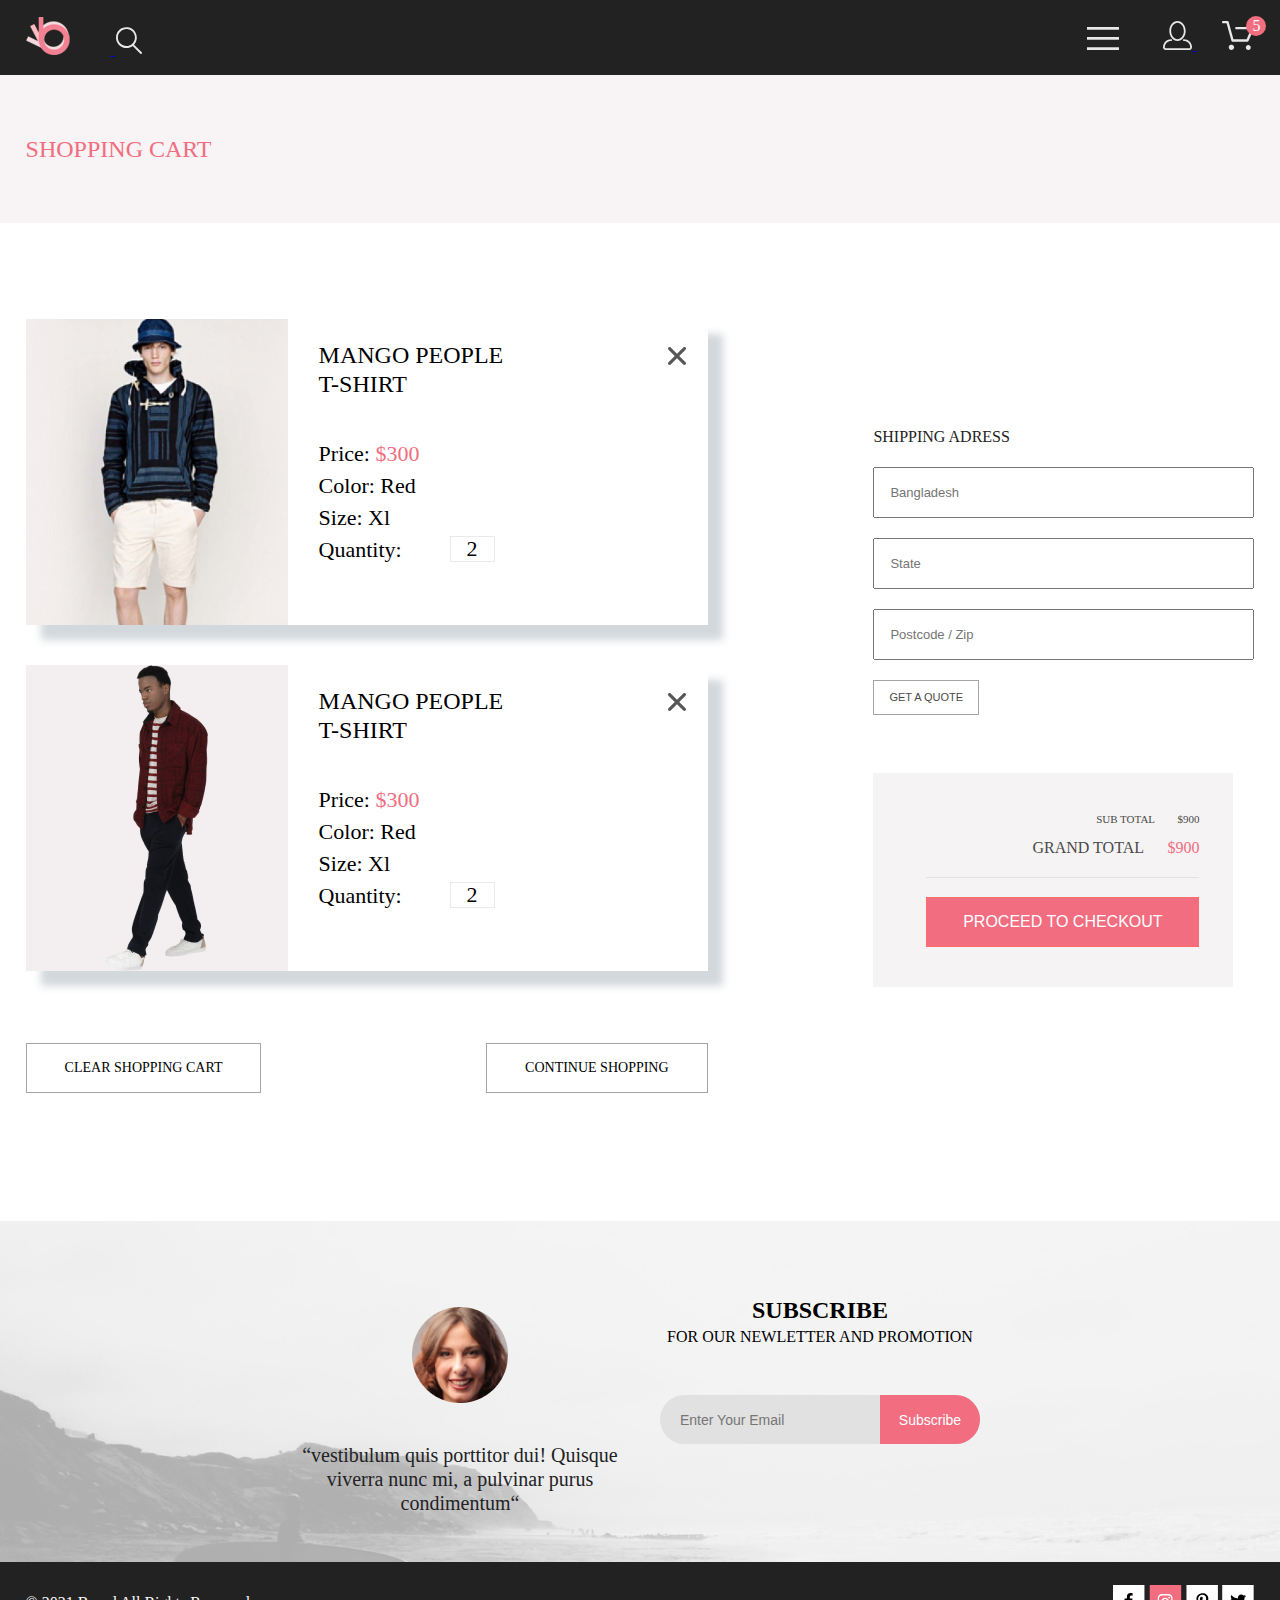
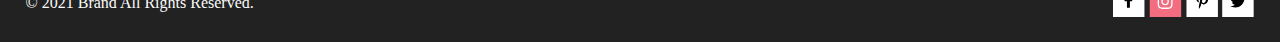
<file: cart.html>
<!DOCTYPE html>
<html lang="en">
<head>
    <meta charset="UTF-8">
    <meta http-equiv="X-UA-Compatible" content="IE=edge">
    <meta name="viewport" content="width=device-width, initial-scale=1.0">
    <link rel="stylesheet" href="./css/style.css">
    <link rel="preconnect" href="https://fonts.gstatic.com">
    <link href="https://fonts.googleapis.com/css2?family=Lato:ital,wght@0,400;0,700;0,900;1,400&display=swap" rel="stylesheet">
    <title>Cart</title>
</head>
<body>
    <header class="header">
        <div class="header__wrapper container">
            <div class="header__controls">
                <a href="./index.html">
                    <svg class=" header__logo " width="44" height="38" viewBox="0 0 44 38">
                    <rect width="44" height="38" fill="url(#pattern0)"/>
                    <defs>
                    <pattern id="pattern0" patternContentUnits="objectBoundingBox" width="1" height="1">
                    <use xlink:href="#image0" transform="scale(0.0227273 0.0263158)"/>
                    </pattern>
                    <image id="image0" width="44" height="38" xlink:href="[data-uri]"/>
                    </defs>
                </svg> 
                </a>
                <a class="header__loupe" href="#">
                    <svg class="header__loupe-svg" width="27" height="28" viewBox="0 0 27 28">
                    <path d="M19.0596 17.6259C20.6713 15.8658 21.6282 13.6048 21.7698 11.2225C21.9113 8.84018 21.2288 6.48173 19.8369 4.54318C18.445 2.60463 16.4285 1.20404 14.126 0.576619C11.8234 -0.0508009 9.3751 0.13316 7.19217 1.09761C5.00923 2.06205 3.22463 3.74825 2.13804 5.87302C1.05145 7.9978 0.729054 10.4318 1.225 12.7661C1.72094 15.1005 3.00501 17.1932 4.86158 18.6927C6.71814 20.1922 9.03413 21.0072 11.4206 21.0009C13.673 21.004 15.8645 20.27 17.6606 18.9109L25.4086 26.7179C25.4941 26.807 25.5965 26.8781 25.7099 26.927C25.8232 26.9759 25.9452 27.0017 26.0686 27.0029C26.1923 27.0033 26.3148 26.9782 26.4283 26.9292C26.5419 26.8801 26.6441 26.8082 26.7286 26.7179C26.9025 26.537 26.9997 26.2958 26.9997 26.0449C26.9997 25.794 26.9025 25.5528 26.7286 25.3719L19.0596 17.6259ZM2.88662 10.5009C2.89946 8.81563 3.41094 7.17187 4.35659 5.77685C5.30224 4.38183 6.63972 3.29801 8.20044 2.662C9.76115 2.02599 11.4752 1.86627 13.1266 2.20298C14.7779 2.53969 16.2926 3.35775 17.4797 4.55404C18.6668 5.75033 19.4732 7.27129 19.7972 8.92519C20.1212 10.5791 19.9483 12.2919 19.3002 13.8476C18.6522 15.4034 17.5581 16.7325 16.1559 17.6674C14.7536 18.6023 13.1059 19.1011 11.4206 19.1009C9.14916 19.0901 6.97482 18.1784 5.37484 16.566C3.77486 14.9537 2.87998 12.7724 2.88662 10.5009Z"/>
                </svg></a>
            </div>
            <div class="header__controls">
                <button class="header__button" type="button ">
                    <svg class="burger" width="32" height="23" viewBox="0 0 32 23">
                        <path d="M0 23V20.31H32V23H0ZM0 12.76V10.07H32V12.76H0ZM0 2.69V0H32V2.69H0Z" />
                    </svg>
                    <nav class="header__navigation">
                        <h2 class="header__navigation-title ">menu</h2>
                        <ul class="header__navigation-list ">
                            <li class="header__navigation-item navigation-item ">
                                <a class="navigation-item__link " href=" # ">man</a>
                                <ul class="navigation-item__sublist ">
                                    <li><a class="navigation-item__sublist-link " href="# ">bags</a></li>
                                    <li><a class="navigation-item__sublist-link " href="# ">accessories</a></li>
                                    <li><a class="navigation-item__sublist-link " href="# ">denim</a></li>
                                    <li><a class="navigation-item__sublist-link " href="# ">t-shirts</a></li>
                                </ul>
                            </li>
                            <li class="header__navigation-item navigation-item ">
                                <a class="navigation-item__link " href="# ">woman</a>
                                <ul class="navigation-item__sublist ">
                                    <li><a class="navigation-item__sublist-link " href="# ">accessories</a></li>
                                    <li><a class="navigation-item__sublist-link " href="# ">jackets & coats</a></li>
                                    <li><a class="navigation-item__sublist-link " href="# ">polos</a></li>
                                    <li><a class="navigation-item__sublist-link " href="# ">t-shirts</a></li>
                                    <li><a class="navigation-item__sublist-link " href="# ">shirts</a></li>
                                </ul>
                            </li class="header__navigation-item navigation-item ">
                            <li>
                                <a class="navigation-item__link " href="# ">kids</a>
                                <ul class="navigation-item__sublist ">
                                    <li><a class="navigation-item__sublist-link " href="# ">accessories</a></li>
                                    <li><a class="navigation-item__sublist-link " href="# ">jackets & coats</a></li>
                                    <li><a class="navigation-item__sublist-link " href="# ">polos</a></li>
                                    <li><a class="navigation-item__sublist-link " href="# ">t-shirts</a></li>
                                    <li><a class="navigation-item__sublist-link " href="# ">shirts</a></li>
                                    <li><a class="navigation-item__sublist-link " href="# ">bags</a></li>
                                </ul>
                            </li>
                        </ul>
                    </nav>

                </button>
                <a class="header__registration " href="./registration.html">
                    <svg class="header__registration-svg" width="29" height="29" viewBox="0 0 29 29">
                        <path d="M14.5 19.937C19 19.937 22.656 15.464 22.656 9.968C22.656 4.472 19 0 14.5 0C13.3631 0.0217413 12.2463 0.303398 11.2351 0.823397C10.2239 1.34339 9.34507 2.08794 8.66602 3C7.12663 4.99573 6.30819 7.45381 6.34399 9.974C6.34399 15.465 10 19.937 14.5 19.937ZM14.5 1.813C18 1.813 20.844 5.472 20.844 9.969C20.844 14.466 17.998 18.125 14.5 18.125C11.002 18.125 8.15603 14.465 8.15503 9.969C8.15403 5.473 11 1.813 14.5 1.813ZM20.844 18.125C20.6036 18.125 20.373 18.2205 20.203 18.3905C20.033 18.5605 19.9375 18.7911 19.9375 19.0315C19.9375 19.2719 20.033 19.5025 20.203 19.6725C20.373 19.8425 20.6036 19.938 20.844 19.938C22.526 19.9399 24.1386 20.6088 25.3279 21.7982C26.5172 22.9875 27.1861 24.6 27.188 26.282C27.1875 26.5221 27.0918 26.7523 26.922 26.9221C26.7522 27.0918 26.5221 27.1875 26.282 27.188H2.71997C2.47985 27.1875 2.24975 27.0918 2.07996 26.9221C1.91016 26.7523 1.81449 26.5221 1.81396 26.282C1.81608 24.6001 2.48517 22.9877 3.67444 21.7985C4.86371 20.6092 6.47608 19.9401 8.15796 19.938C8.39824 19.938 8.62868 19.8425 8.79858 19.6726C8.96849 19.5027 9.06396 19.2723 9.06396 19.032C9.06396 18.7917 8.96849 18.5613 8.79858 18.3914C8.62868 18.2215 8.39824 18.126 8.15796 18.126C5.99541 18.1279 3.92201 18.9875 2.39258 20.5164C0.863144 22.0453 0.00264777 24.1185 0 26.281C0.000794067 27.0019 0.287502 27.693 0.797241 28.2027C1.30698 28.7125 1.99811 28.9992 2.71899 29H26.282C27.0027 28.9989 27.6936 28.7121 28.2031 28.2024C28.7126 27.6927 28.9992 27.0017 29 26.281C28.9974 24.1187 28.1372 22.0457 26.6083 20.5168C25.0793 18.9878 23.0063 18.1276 20.844 18.125Z" />
                    </svg>
                </a>
                <a class="header__cart" href="./cart.html ">
                    <svg class="header__cart-svg" width="33" height="29" viewBox="0 0 33 29" fill="none" xmlns="http://www.w3.org/2000/svg">
                        <path d="M27.199 29C26.5512 28.9738 25.9396 28.6948 25.4952 28.2227C25.0509 27.7506 24.8094 27.1232 24.8225 26.475C24.8356 25.8269 25.1023 25.2097 25.5653 24.7559C26.0283 24.3022 26.6508 24.048 27.2991 24.048C27.9474 24.048 28.5697 24.3022 29.0327 24.7559C29.4957 25.2097 29.7624 25.8269 29.7755 26.475C29.7886 27.1232 29.5471 27.7506 29.1028 28.2227C28.6585 28.6948 28.0468 28.9738 27.399 29H27.199ZM7.75098 26.32C7.75098 25.79 7.90815 25.2718 8.20264 24.8311C8.49712 24.3904 8.91569 24.0469 9.4054 23.844C9.8951 23.6412 10.434 23.5881 10.9539 23.6915C11.4737 23.7949 11.9512 24.0502 12.326 24.425C12.7009 24.7998 12.9562 25.2773 13.0596 25.7972C13.163 26.317 13.1098 26.8559 12.907 27.3456C12.7041 27.8353 12.3606 28.2539 11.9199 28.5483C11.4792 28.8428 10.9611 29 10.431 29C10.0789 29.0003 9.73017 28.9311 9.40479 28.7966C9.0794 28.662 8.78374 28.4646 8.53467 28.2158C8.28559 27.9669 8.08805 27.6713 7.95325 27.3461C7.81844 27.0208 7.74902 26.6721 7.74902 26.32H7.75098ZM11.551 20.686C11.2916 20.6868 11.039 20.6024 10.8322 20.4457C10.6253 20.2891 10.4756 20.0689 10.406 19.819L5.573 2.36401H2.18005C1.86657 2.36401 1.56591 2.23947 1.34424 2.01781C1.12257 1.79614 0.998047 1.49549 0.998047 1.18201C0.998047 0.868519 1.12257 0.567873 1.34424 0.346205C1.56591 0.124537 1.86657 5.81268e-06 2.18005 5.81268e-06H6.46106C6.72055 -0.00080736 6.97309 0.0837201 7.17981 0.240568C7.38653 0.397416 7.53589 0.617884 7.60498 0.868006L12.438 18.323H25.616L29.999 8.27501H15.399C15.2409 8.27961 15.0834 8.25242 14.9359 8.19507C14.7884 8.13771 14.6539 8.05134 14.5404 7.94108C14.4269 7.83082 14.3366 7.69891 14.275 7.55315C14.2134 7.40739 14.1816 7.25075 14.1816 7.0925C14.1816 6.93426 14.2134 6.77762 14.275 6.63186C14.3366 6.4861 14.4269 6.35419 14.5404 6.24393C14.6539 6.13367 14.7884 6.0473 14.9359 5.98994C15.0834 5.93259 15.2409 5.90541 15.399 5.91001H31.812C32.0077 5.90996 32.2003 5.95866 32.3724 6.05172C32.5446 6.14478 32.6908 6.27926 32.798 6.44301C32.9058 6.60729 32.9714 6.79569 32.9889 6.99145C33.0063 7.18721 32.9752 7.38424 32.8981 7.565L27.493 19.977C27.4007 20.1876 27.249 20.3668 27.0565 20.4927C26.864 20.6186 26.6391 20.6858 26.4091 20.686H11.551Z"/>
                    </svg> 
                </a>
            </div>
        </div>
        </div>

    </header>
        <section class="registration">
            <div class="registration__title container">
                <div class="registration__text">shopping Cart</div>
            </div>
        </section>
<main>
    <div class="cart container">
        <div class="cart__box-for-card">
            <div class="cart__card">
                <img class="cart__card-foto" src="./img/product_3.jpg " alt="image">
                <div class="cart__order-details-box">
                    <div class="cart__order-details-title">mango  people  t-shirt</div>
                    <div class="cart__order-details-point">price: <span class="cart__pink-price">$300 </span></div>
                    <div class="cart__order-details-point">color: red</div>
                    <div class="cart__order-details-point">size: xl	</div>
                    <div class="cart__order-details-point cart__order-details-quantity">quantity:</div>
                </div>
            </div>
            <div class="cart__card">
                <img class="cart__card-foto" src="./img/man_in_red_.jpg " alt="image">
                <div class="cart__order-details-box">
                    <div class="cart__order-details-title">mango  people  t-shirt</div>
                    <div class="cart__order-details-point">price: <span class="cart__pink-price">$300 </span> 	</div>
                    <div class="cart__order-details-point">color: red</div>
                    <div class="cart__order-details-point">size: xl	</div>
                    <div class="cart__order-details-point cart__order-details-quantity">quantity:</div>
                </div>
            </div>
            <div class="cart__card-button-box">
                <div class="cart__card-button">clear shopping cart</div>
                <div class="cart__card-button">continue shopping</div>
            </div>
        </div>
        <div class="cart__form">
            <form action="" class="registration-form__details-form">
                <fieldset class="registration-form__details-fieldset">
                    <legend class="registration-form__details-legend cart__form-legent">shipping adress</legend>
                    <div class="registration-form__details-input-box">
                        <div>
                            <input class="registration-form__details-input-item" type="text" placeholder="Bangladesh" >
                        </div>
                        <div>
                            <input class="registration-form__details-input-item" type="text" placeholder="State" >
                        </div>
                        <div>
                            <input class="registration-form__details-input-item" type="text" placeholder="Postcode / Zip" >
                        </div>
                    </div>
                </fieldset>
                <button class="cart__form-button" >
                    <div class="cart__form-link">get a quote</div>
                </button>
                <div class="cart__form-total-box">
                    <div class="cart__form-sub-total-text">sub total <span class="cart__form-sub-total-price">$900 </span></div>
                    <div class="cart__form-grand-total-text">grand total <span class="cart__form-grand-total-price cart__pink-price">$900 </span></div>
                    <div class="cart__form-total-box-line"></div>
                    <button class="cart__form-total-button" >
                        <div class="cart__form-total-link">proceed to checkout</div>
                    </button>
                </div>  
            </form>
        </div>
    </div>
</main>
<footer class="footer">
        <ul class="footer__list  container">
            <li class="footer__face">
                <img class="footer__image" src="./img/face_in_footer.png" alt="face " width="96 " height="96 ">
                <p class="footer__face-text">“vestibulum quis porttitor dui! Quisque viverra nunc mi, a pulvinar purus condimentum“</p>
            </li>
            <li class="footer__subscribe">
                <h2 class="footer__subscribe-title">subscribe</h2>
                <p class="footer__subscribe-text">for our newletter and promotion</p>
                <form action="#">
                    <div class="footer__form-wrapper">
                        <input type="text" class="footer__form-input" placeholder="enter your email">
                        <button class="footer__form-button">subscribe</button>
                    </div>
                </form>
            </li>
            
        </ul>
        <section class="info">
            <div class="info__block container">
                <p class="info__text"> &copy; 2021 brand all rights reserved.</p>
                <div class="social">
                    <svg width="32" height="32" viewBox="0 0 32 32" >
                        <path  class="social__fb" d="M31.4506 0H0V32H31.4506V0Z"/>
                        <path class="social__fb-logo" d="M19.0884 16.28L19.5069 13.616H16.8902V11.8873C16.8902 11.1585 17.2557 10.4481 18.4277 10.4481H19.6172V8.17997C19.6172 8.17997 18.5377 8 17.5056 8C15.3507 8 13.9422 9.27593 13.9422 11.5857V13.616H11.5469V16.28H13.9422V22.72H16.8902V16.28H19.0884Z"/>
                    </svg>
                    <svg width="33" height="32" viewBox="0 0 33 32" >
                        <path class="social__insta-backg" d="M32.1889 0H0.738281V32H32.1889V0Z"/>
                        <path class="social__insta-logo" d="M16.139 12.6816C14.0238 12.6816 12.3177 14.3849 12.3177 16.4966C12.3177 18.6083 14.0238 20.3117 16.139 20.3117C18.2541 20.3117 19.9602 18.6083 19.9602 16.4966C19.9602 14.3849 18.2541 12.6816 16.139 12.6816ZM16.139 18.9769C14.7721 18.9769 13.6547 17.8646 13.6547 16.4966C13.6547 15.1287 14.7688 14.0164 16.139 14.0164C17.5092 14.0164 18.6233 15.1287 18.6233 16.4966C18.6233 17.8646 17.5058 18.9769 16.139 18.9769ZM21.0078 12.5255C21.0078 13.0203 20.6087 13.4154 20.1165 13.4154C19.621 13.4154 19.2252 13.0169 19.2252 12.5255C19.2252 12.0341 19.6243 11.6357 20.1165 11.6357C20.6087 11.6357 21.0078 12.0341 21.0078 12.5255ZM23.5386 13.4287C23.4821 12.2367 23.2094 11.1808 22.3347 10.3109C21.4634 9.44097 20.4058 9.1687 19.2119 9.10894C17.9814 9.03921 14.2932 9.03921 13.0627 9.10894C11.8721 9.16538 10.8145 9.43765 9.93987 10.3076C9.06522 11.1775 8.79584 12.2333 8.73597 13.4253C8.66613 14.6539 8.66613 18.3361 8.73597 19.5646C8.79251 20.7566 9.06522 21.8124 9.93987 22.6824C10.8145 23.5523 11.8688 23.8246 13.0627 23.8843C14.2932 23.9541 17.9814 23.9541 19.2119 23.8843C20.4058 23.8279 21.4634 23.5556 22.3347 22.6824C23.2061 21.8124 23.4788 20.7566 23.5386 19.5646C23.6085 18.3361 23.6085 14.6572 23.5386 13.4287ZM21.949 20.8828C21.6895 21.5335 21.1874 22.0349 20.5322 22.2972C19.5511 22.6857 17.2231 22.596 16.139 22.596C15.0548 22.596 12.7235 22.6824 11.7457 22.2972C11.0939 22.0382 10.5917 21.5369 10.329 20.8828C9.93987 19.9033 10.0297 17.5791 10.0297 16.4966C10.0297 15.4142 9.9432 13.0867 10.329 12.1105C10.5884 11.4597 11.0906 10.9583 11.7457 10.696C12.7268 10.3076 15.0548 10.3972 16.139 10.3972C17.2231 10.3972 19.5545 10.3109 20.5322 10.696C21.184 10.955 21.6862 11.4564 21.949 12.1105C22.3381 13.09 22.2483 15.4142 22.2483 16.4966C22.2483 17.5791 22.3381 19.9066 21.949 20.8828Z"/>
                    </svg>
                    <svg width="32" height="32" viewBox="0 0 32 32" >
                        <path class="social__pxz-backg" d="M31.9252 0H0.474609V32H31.9252V0Z" />
                        <path class="social__pxz-logo" d="M16.7403 8.20312C13.5556 8.20312 10.4082 10.3406 10.4082 13.8C10.4082 16 11.6374 17.25 12.3823 17.25C12.6896 17.25 12.8666 16.3875 12.8666 16.1438C12.8666 15.8531 12.1309 15.2344 12.1309 14.025C12.1309 11.5125 14.0305 9.73125 16.4889 9.73125C18.6027 9.73125 20.1671 10.9406 20.1671 13.1625C20.1671 14.8219 19.506 17.9344 17.3642 17.9344C16.5913 17.9344 15.9302 17.3719 15.9302 16.5656C15.9302 15.3844 16.7496 14.2406 16.7496 13.0219C16.7496 10.9531 13.835 11.3281 13.835 13.8281C13.835 14.3531 13.9002 14.9344 14.133 15.4125C13.7046 17.2688 12.8293 20.0344 12.8293 21.9469C12.8293 22.5375 12.9131 23.1188 12.969 23.7094C13.0745 23.8281 13.0218 23.8156 13.1832 23.7563C14.7476 21.6 14.6917 21.1781 15.3994 18.3562C15.7812 19.0875 16.7683 19.4812 17.5505 19.4812C20.8469 19.4812 22.3275 16.2469 22.3275 13.3313C22.3275 10.2281 19.6643 8.20312 16.7403 8.20312Z" />
                    </svg>
                    <svg width="32" height="32" viewBox="0 0 32 32" >
                        <path class="social__twit-backg" d="M31.6635 0H0.212891V32H31.6635V0Z" />
                        <path class="social__twit-logo" d="M22.417 12.7405C22.427 12.8826 22.427 13.0248 22.427 13.1669C22.427 17.5019 19.1498 22.4969 13.1599 22.4969C11.3145 22.4969 9.60022 21.9588 8.1582 21.0248C8.4204 21.0552 8.67247 21.0654 8.94475 21.0654C10.4674 21.0654 11.8691 20.5476 12.9884 19.6644C11.5565 19.6339 10.3565 18.6898 9.94305 17.3903C10.1447 17.4207 10.3464 17.441 10.5582 17.441C10.8506 17.441 11.1431 17.4004 11.4153 17.3294C9.92291 17.0248 8.80355 15.705 8.80355 14.1111V14.0705C9.23715 14.3141 9.74139 14.4664 10.2758 14.4867C9.39849 13.8979 8.82373 12.8928 8.82373 11.7557C8.82373 11.1466 8.98504 10.5882 9.26741 10.1009C10.8708 12.0908 13.2809 13.3902 15.9833 13.5324C15.9329 13.2887 15.9027 13.035 15.9027 12.7811C15.9027 10.974 17.3548 9.50195 19.1598 9.50195C20.0976 9.50195 20.9446 9.89789 21.5396 10.5375C22.2757 10.3954 22.9816 10.1212 23.6068 9.74561C23.3648 10.507 22.8505 11.1466 22.1749 11.5527C22.8304 11.4817 23.4657 11.2989 24.0505 11.0451C23.6069 11.6948 23.0522 12.2735 22.417 12.7405Z"/>
                    </svg>
                </div>
            </div>
        </section>
    </footer>
</body>
</html>
</file>
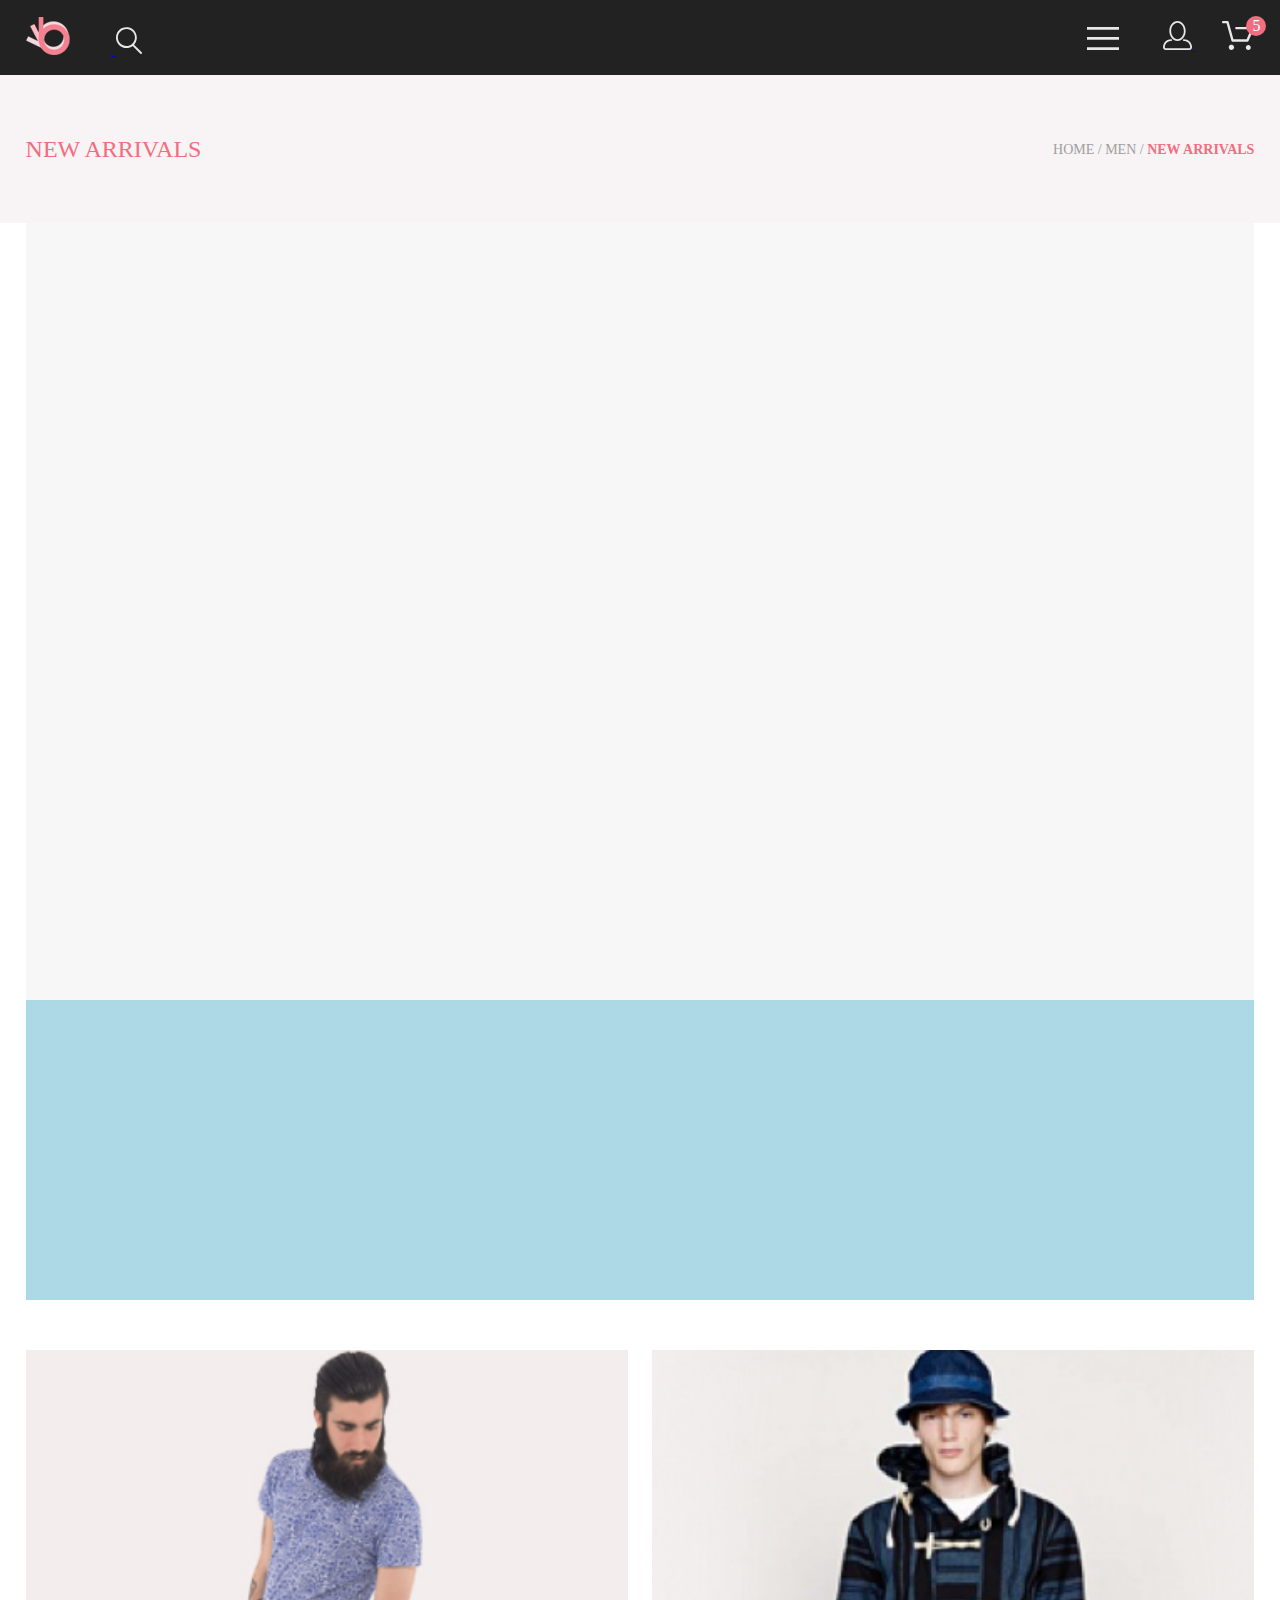
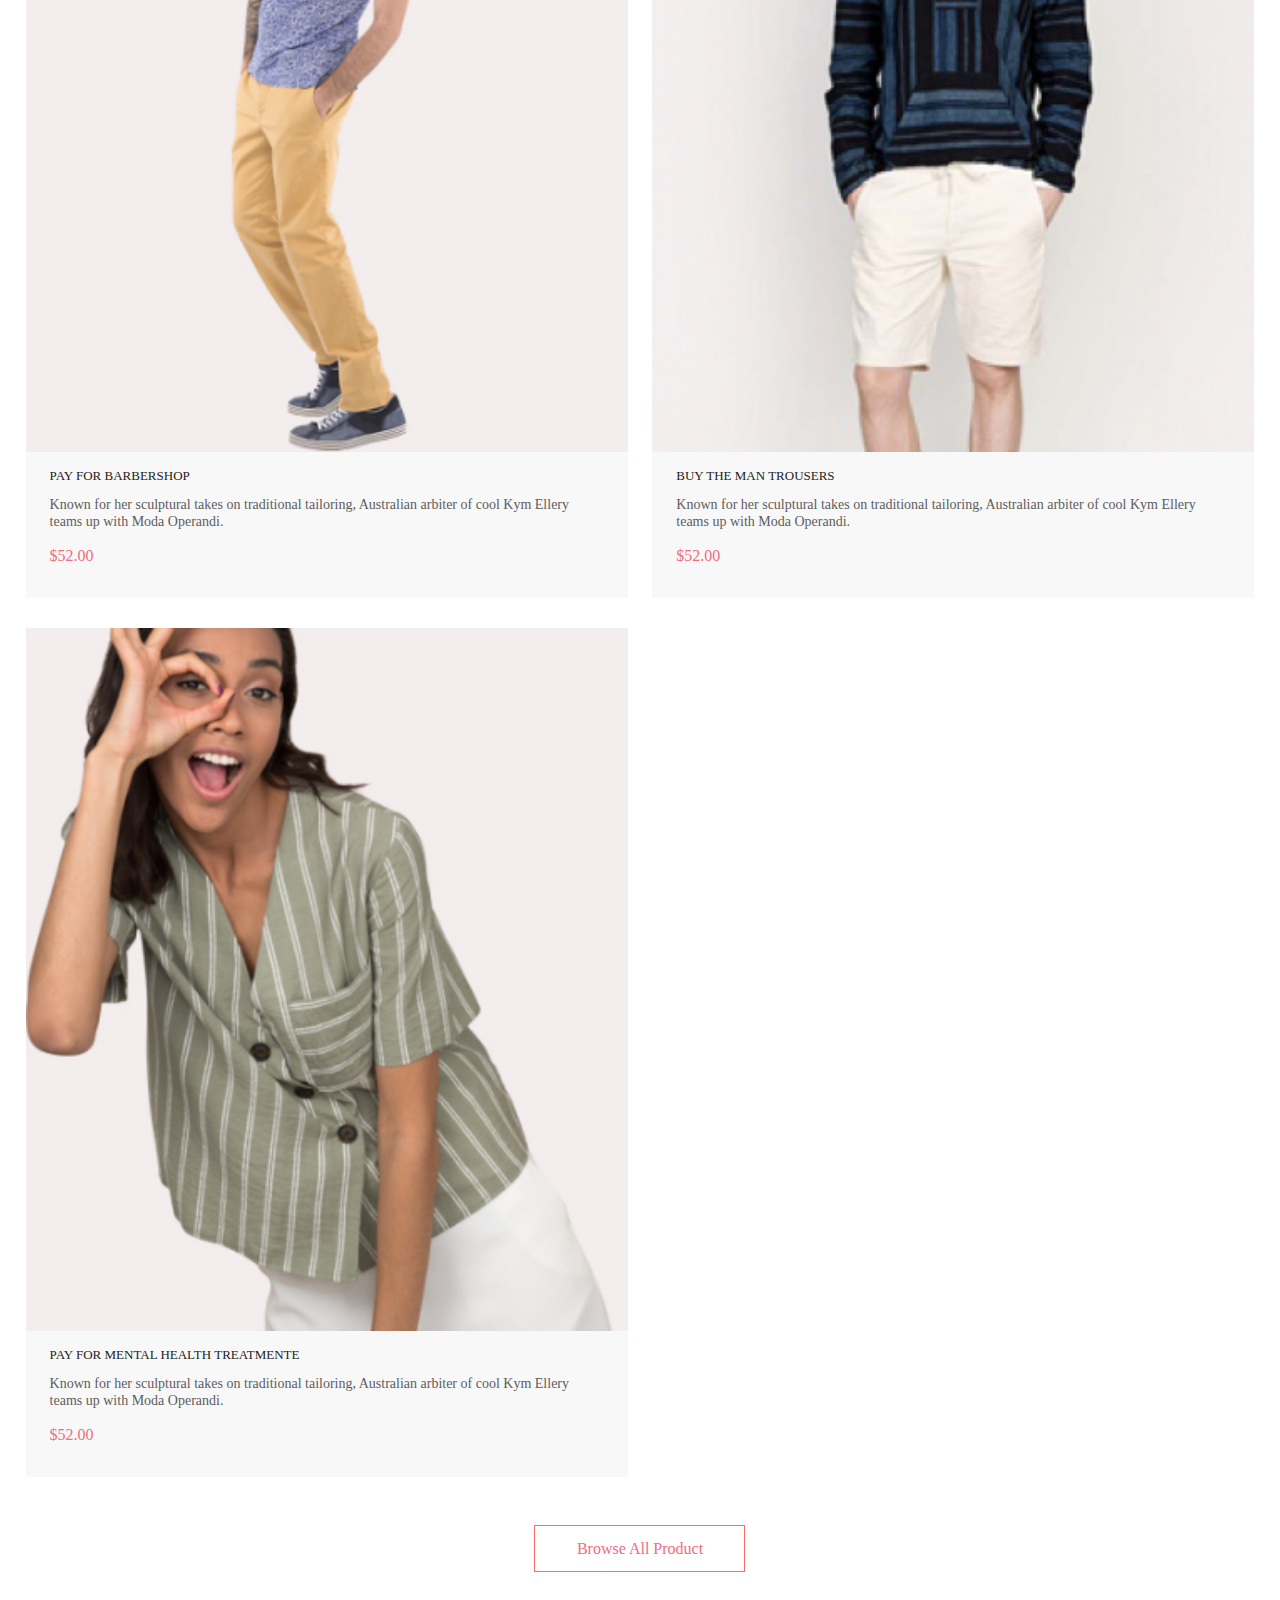
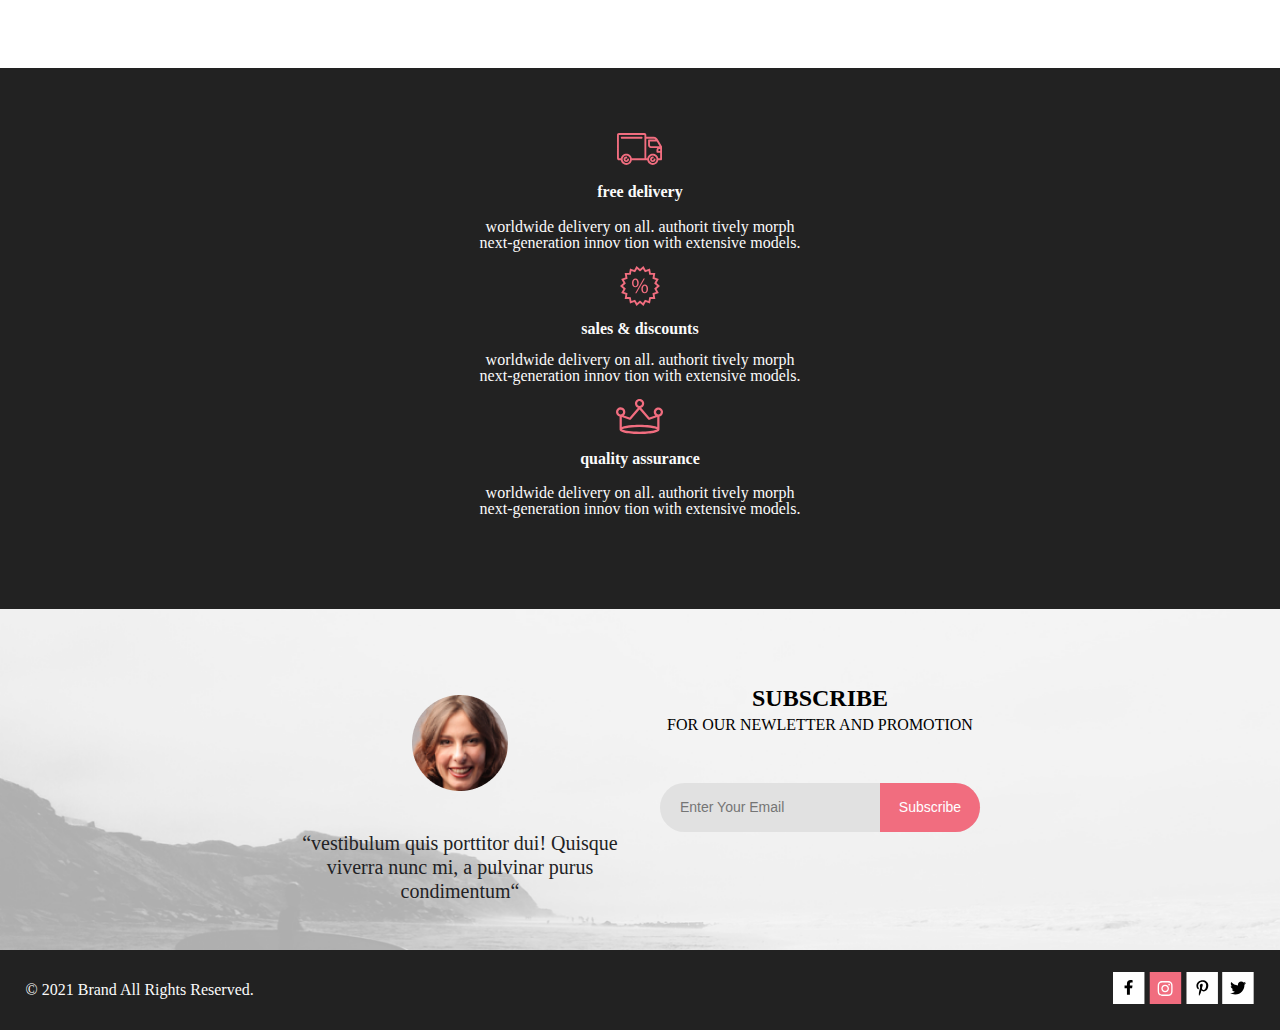
<file: product.html>
<!DOCTYPE html>
<html lang="en">

<head>
    <meta charset="UTF-8">
    <meta http-equiv="X-UA-Compatible" content="IE=edge">
    <meta name="viewport" content="width=device-width, initial-scale=1.0">
    <link rel="stylesheet" href="./css/style.css">
    <link rel="preconnect" href="https://fonts.gstatic.com">
    <link href="https://fonts.googleapis.com/css2?family=Lato:ital,wght@0,400;0,700;0,900;1,400&display=swap" rel="stylesheet">
    <title>Index</title>
</head>

<body>
    <header class="header">
        <div class="header__wrapper container">
            <div class="header__controls">
                <a href="#">
                    <svg class=" header__logo " width="44" height="38" viewBox="0 0 44 38">
                    <rect width="44" height="38" fill="url(#pattern0)"/>
                    <defs>
                    <pattern id="pattern0" patternContentUnits="objectBoundingBox" width="1" height="1">
                    <use xlink:href="#image0" transform="scale(0.0227273 0.0263158)"/>
                    </pattern>
                    <image id="image0" width="44" height="38" xlink:href="[data-uri]"/>
                    </defs>
                </svg> 
                </a>
                <a class="header__loupe" href="#">
                    <svg class="header__loupe-svg" width="27" height="28" viewBox="0 0 27 28">
                    <path d="M19.0596 17.6259C20.6713 15.8658 21.6282 13.6048 21.7698 11.2225C21.9113 8.84018 21.2288 6.48173 19.8369 4.54318C18.445 2.60463 16.4285 1.20404 14.126 0.576619C11.8234 -0.0508009 9.3751 0.13316 7.19217 1.09761C5.00923 2.06205 3.22463 3.74825 2.13804 5.87302C1.05145 7.9978 0.729054 10.4318 1.225 12.7661C1.72094 15.1005 3.00501 17.1932 4.86158 18.6927C6.71814 20.1922 9.03413 21.0072 11.4206 21.0009C13.673 21.004 15.8645 20.27 17.6606 18.9109L25.4086 26.7179C25.4941 26.807 25.5965 26.8781 25.7099 26.927C25.8232 26.9759 25.9452 27.0017 26.0686 27.0029C26.1923 27.0033 26.3148 26.9782 26.4283 26.9292C26.5419 26.8801 26.6441 26.8082 26.7286 26.7179C26.9025 26.537 26.9997 26.2958 26.9997 26.0449C26.9997 25.794 26.9025 25.5528 26.7286 25.3719L19.0596 17.6259ZM2.88662 10.5009C2.89946 8.81563 3.41094 7.17187 4.35659 5.77685C5.30224 4.38183 6.63972 3.29801 8.20044 2.662C9.76115 2.02599 11.4752 1.86627 13.1266 2.20298C14.7779 2.53969 16.2926 3.35775 17.4797 4.55404C18.6668 5.75033 19.4732 7.27129 19.7972 8.92519C20.1212 10.5791 19.9483 12.2919 19.3002 13.8476C18.6522 15.4034 17.5581 16.7325 16.1559 17.6674C14.7536 18.6023 13.1059 19.1011 11.4206 19.1009C9.14916 19.0901 6.97482 18.1784 5.37484 16.566C3.77486 14.9537 2.87998 12.7724 2.88662 10.5009Z"/>
                </svg></a>
            </div>
            <div class="header__controls">
                <button class="header__button" type="button ">
                    <svg class="burger" width="32" height="23" viewBox="0 0 32 23">
                        <path d="M0 23V20.31H32V23H0ZM0 12.76V10.07H32V12.76H0ZM0 2.69V0H32V2.69H0Z" />
                    </svg>
                    <nav class="header__navigation">
                        <h2 class="header__navigation-title ">menu</h2>
                        <ul class="header__navigation-list ">
                            <li class="header__navigation-item navigation-item ">
                                <a class="navigation-item__link " href=" # ">man</a>
                                <ul class="navigation-item__sublist ">
                                    <li><a class="navigation-item__sublist-link " href="# ">bags</a></li>
                                    <li><a class="navigation-item__sublist-link " href="# ">accessories</a></li>
                                    <li><a class="navigation-item__sublist-link " href="# ">denim</a></li>
                                    <li><a class="navigation-item__sublist-link " href="# ">t-shirts</a></li>
                                </ul>
                            </li>
                            <li class="header__navigation-item navigation-item ">
                                <a class="navigation-item__link " href="# ">woman</a>
                                <ul class="navigation-item__sublist ">
                                    <li><a class="navigation-item__sublist-link " href="# ">accessories</a></li>
                                    <li><a class="navigation-item__sublist-link " href="# ">jackets & coats</a></li>
                                    <li><a class="navigation-item__sublist-link " href="# ">polos</a></li>
                                    <li><a class="navigation-item__sublist-link " href="# ">t-shirts</a></li>
                                    <li><a class="navigation-item__sublist-link " href="# ">shirts</a></li>
                                </ul>
                            </li class="header__navigation-item navigation-item ">
                            <li>
                                <a class="navigation-item__link " href="# ">kids</a>
                                <ul class="navigation-item__sublist ">
                                    <li><a class="navigation-item__sublist-link " href="# ">accessories</a></li>
                                    <li><a class="navigation-item__sublist-link " href="# ">jackets & coats</a></li>
                                    <li><a class="navigation-item__sublist-link " href="# ">polos</a></li>
                                    <li><a class="navigation-item__sublist-link " href="# ">t-shirts</a></li>
                                    <li><a class="navigation-item__sublist-link " href="# ">shirts</a></li>
                                    <li><a class="navigation-item__sublist-link " href="# ">bags</a></li>
                                </ul>
                            </li>
                        </ul>
                    </nav>
                </button>
                <a class="header__registration " href="./registration.html">
                    <svg class="header__registration-svg" width="29" height="29" viewBox="0 0 29 29">
                        <path d="M14.5 19.937C19 19.937 22.656 15.464 22.656 9.968C22.656 4.472 19 0 14.5 0C13.3631 0.0217413 12.2463 0.303398 11.2351 0.823397C10.2239 1.34339 9.34507 2.08794 8.66602 3C7.12663 4.99573 6.30819 7.45381 6.34399 9.974C6.34399 15.465 10 19.937 14.5 19.937ZM14.5 1.813C18 1.813 20.844 5.472 20.844 9.969C20.844 14.466 17.998 18.125 14.5 18.125C11.002 18.125 8.15603 14.465 8.15503 9.969C8.15403 5.473 11 1.813 14.5 1.813ZM20.844 18.125C20.6036 18.125 20.373 18.2205 20.203 18.3905C20.033 18.5605 19.9375 18.7911 19.9375 19.0315C19.9375 19.2719 20.033 19.5025 20.203 19.6725C20.373 19.8425 20.6036 19.938 20.844 19.938C22.526 19.9399 24.1386 20.6088 25.3279 21.7982C26.5172 22.9875 27.1861 24.6 27.188 26.282C27.1875 26.5221 27.0918 26.7523 26.922 26.9221C26.7522 27.0918 26.5221 27.1875 26.282 27.188H2.71997C2.47985 27.1875 2.24975 27.0918 2.07996 26.9221C1.91016 26.7523 1.81449 26.5221 1.81396 26.282C1.81608 24.6001 2.48517 22.9877 3.67444 21.7985C4.86371 20.6092 6.47608 19.9401 8.15796 19.938C8.39824 19.938 8.62868 19.8425 8.79858 19.6726C8.96849 19.5027 9.06396 19.2723 9.06396 19.032C9.06396 18.7917 8.96849 18.5613 8.79858 18.3914C8.62868 18.2215 8.39824 18.126 8.15796 18.126C5.99541 18.1279 3.92201 18.9875 2.39258 20.5164C0.863144 22.0453 0.00264777 24.1185 0 26.281C0.000794067 27.0019 0.287502 27.693 0.797241 28.2027C1.30698 28.7125 1.99811 28.9992 2.71899 29H26.282C27.0027 28.9989 27.6936 28.7121 28.2031 28.2024C28.7126 27.6927 28.9992 27.0017 29 26.281C28.9974 24.1187 28.1372 22.0457 26.6083 20.5168C25.0793 18.9878 23.0063 18.1276 20.844 18.125Z" />
                    </svg>
                </a>
                <a class="header__cart" href="./cart.html">
                    <svg class="header__cart-svg" width="33" height="29" viewBox="0 0 33 29" fill="none" xmlns="http://www.w3.org/2000/svg">
                        <path d="M27.199 29C26.5512 28.9738 25.9396 28.6948 25.4952 28.2227C25.0509 27.7506 24.8094 27.1232 24.8225 26.475C24.8356 25.8269 25.1023 25.2097 25.5653 24.7559C26.0283 24.3022 26.6508 24.048 27.2991 24.048C27.9474 24.048 28.5697 24.3022 29.0327 24.7559C29.4957 25.2097 29.7624 25.8269 29.7755 26.475C29.7886 27.1232 29.5471 27.7506 29.1028 28.2227C28.6585 28.6948 28.0468 28.9738 27.399 29H27.199ZM7.75098 26.32C7.75098 25.79 7.90815 25.2718 8.20264 24.8311C8.49712 24.3904 8.91569 24.0469 9.4054 23.844C9.8951 23.6412 10.434 23.5881 10.9539 23.6915C11.4737 23.7949 11.9512 24.0502 12.326 24.425C12.7009 24.7998 12.9562 25.2773 13.0596 25.7972C13.163 26.317 13.1098 26.8559 12.907 27.3456C12.7041 27.8353 12.3606 28.2539 11.9199 28.5483C11.4792 28.8428 10.9611 29 10.431 29C10.0789 29.0003 9.73017 28.9311 9.40479 28.7966C9.0794 28.662 8.78374 28.4646 8.53467 28.2158C8.28559 27.9669 8.08805 27.6713 7.95325 27.3461C7.81844 27.0208 7.74902 26.6721 7.74902 26.32H7.75098ZM11.551 20.686C11.2916 20.6868 11.039 20.6024 10.8322 20.4457C10.6253 20.2891 10.4756 20.0689 10.406 19.819L5.573 2.36401H2.18005C1.86657 2.36401 1.56591 2.23947 1.34424 2.01781C1.12257 1.79614 0.998047 1.49549 0.998047 1.18201C0.998047 0.868519 1.12257 0.567873 1.34424 0.346205C1.56591 0.124537 1.86657 5.81268e-06 2.18005 5.81268e-06H6.46106C6.72055 -0.00080736 6.97309 0.0837201 7.17981 0.240568C7.38653 0.397416 7.53589 0.617884 7.60498 0.868006L12.438 18.323H25.616L29.999 8.27501H15.399C15.2409 8.27961 15.0834 8.25242 14.9359 8.19507C14.7884 8.13771 14.6539 8.05134 14.5404 7.94108C14.4269 7.83082 14.3366 7.69891 14.275 7.55315C14.2134 7.40739 14.1816 7.25075 14.1816 7.0925C14.1816 6.93426 14.2134 6.77762 14.275 6.63186C14.3366 6.4861 14.4269 6.35419 14.5404 6.24393C14.6539 6.13367 14.7884 6.0473 14.9359 5.98994C15.0834 5.93259 15.2409 5.90541 15.399 5.91001H31.812C32.0077 5.90996 32.2003 5.95866 32.3724 6.05172C32.5446 6.14478 32.6908 6.27926 32.798 6.44301C32.9058 6.60729 32.9714 6.79569 32.9889 6.99145C33.0063 7.18721 32.9752 7.38424 32.8981 7.565L27.493 19.977C27.4007 20.1876 27.249 20.3668 27.0565 20.4927C26.864 20.6186 26.6391 20.6858 26.4091 20.686H11.551Z"/>
                    </svg> 
                </a>
            </div>
        </div>
        </div>
    </header>
    <main>
        <section class="registration">
            <div class="registration__title product__wrapper container">
                <div class="registration__text">new arrivals </div>
                <div class="registration__text product__pink-text"><span class="product__grey-text">home / men / </span> new arrivals </div>
            </div>
        </section>
        <section class="product__slide container">
            


        </section>
        <section class="product__slide-info container">
            

            
        </section>
        <section class="products container">
            <ul class="products__list">
                <li class="products__item">
                    <div class="products__item-wrapper">
                        <img class="products__item-img" src="./img/product_4.jpg " alt="product-1 " width="360 " height="420 "> 
                        <div class="products__overlay"></div>
                        <button class="products__overlay-button" type="button ">
                            <svg class="header__cart-svg products__item-svg" width="33" height="29" viewBox="0 0 33 29" fill="none" xmlns="http://www.w3.org/2000/svg">
                                <path d="M27.199 29C26.5512 28.9738 25.9396 28.6948 25.4952 28.2227C25.0509 27.7506 24.8094 27.1232 24.8225 26.475C24.8356 25.8269 25.1023 25.2097 25.5653 24.7559C26.0283 24.3022 26.6508 24.048 27.2991 24.048C27.9474 24.048 28.5697 24.3022 29.0327 24.7559C29.4957 25.2097 29.7624 25.8269 29.7755 26.475C29.7886 27.1232 29.5471 27.7506 29.1028 28.2227C28.6585 28.6948 28.0468 28.9738 27.399 29H27.199ZM7.75098 26.32C7.75098 25.79 7.90815 25.2718 8.20264 24.8311C8.49712 24.3904 8.91569 24.0469 9.4054 23.844C9.8951 23.6412 10.434 23.5881 10.9539 23.6915C11.4737 23.7949 11.9512 24.0502 12.326 24.425C12.7009 24.7998 12.9562 25.2773 13.0596 25.7972C13.163 26.317 13.1098 26.8559 12.907 27.3456C12.7041 27.8353 12.3606 28.2539 11.9199 28.5483C11.4792 28.8428 10.9611 29 10.431 29C10.0789 29.0003 9.73017 28.9311 9.40479 28.7966C9.0794 28.662 8.78374 28.4646 8.53467 28.2158C8.28559 27.9669 8.08805 27.6713 7.95325 27.3461C7.81844 27.0208 7.74902 26.6721 7.74902 26.32H7.75098ZM11.551 20.686C11.2916 20.6868 11.039 20.6024 10.8322 20.4457C10.6253 20.2891 10.4756 20.0689 10.406 19.819L5.573 2.36401H2.18005C1.86657 2.36401 1.56591 2.23947 1.34424 2.01781C1.12257 1.79614 0.998047 1.49549 0.998047 1.18201C0.998047 0.868519 1.12257 0.567873 1.34424 0.346205C1.56591 0.124537 1.86657 5.81268e-06 2.18005 5.81268e-06H6.46106C6.72055 -0.00080736 6.97309 0.0837201 7.17981 0.240568C7.38653 0.397416 7.53589 0.617884 7.60498 0.868006L12.438 18.323H25.616L29.999 8.27501H15.399C15.2409 8.27961 15.0834 8.25242 14.9359 8.19507C14.7884 8.13771 14.6539 8.05134 14.5404 7.94108C14.4269 7.83082 14.3366 7.69891 14.275 7.55315C14.2134 7.40739 14.1816 7.25075 14.1816 7.0925C14.1816 6.93426 14.2134 6.77762 14.275 6.63186C14.3366 6.4861 14.4269 6.35419 14.5404 6.24393C14.6539 6.13367 14.7884 6.0473 14.9359 5.98994C15.0834 5.93259 15.2409 5.90541 15.399 5.91001H31.812C32.0077 5.90996 32.2003 5.95866 32.3724 6.05172C32.5446 6.14478 32.6908 6.27926 32.798 6.44301C32.9058 6.60729 32.9714 6.79569 32.9889 6.99145C33.0063 7.18721 32.9752 7.38424 32.8981 7.565L27.493 19.977C27.4007 20.1876 27.249 20.3668 27.0565 20.4927C26.864 20.6186 26.6391 20.6858 26.4091 20.686H11.551Z"/>
                            </svg> 
                            Add to Cart</button>                        
                    </div>
                    <div class="products__item-text">
                        <h3 class="products__subtitle">pay for barbershop</h3>
                        <p class="products__text">Known for her sculptural takes on traditional tailoring, Australian arbiter of cool Kym Ellery teams up with Moda Operandi.</p>
                        <p class="products__price">$52.00</p>
                    </div>
                </li>
            </li>
            <li class="products__item">
                <div class="products__item-wrapper">
                    <img class="products__item-img" src="./img/product_3.jpg " alt="product-1 " width="360 " height="420 "> 
                    <div class="products__overlay"></div>
                    <button class="products__overlay-button" type="button ">
                        <svg class="header__cart-svg products__item-svg" width="33" height="29" viewBox="0 0 33 29" fill="none" xmlns="http://www.w3.org/2000/svg">
                            <path d="M27.199 29C26.5512 28.9738 25.9396 28.6948 25.4952 28.2227C25.0509 27.7506 24.8094 27.1232 24.8225 26.475C24.8356 25.8269 25.1023 25.2097 25.5653 24.7559C26.0283 24.3022 26.6508 24.048 27.2991 24.048C27.9474 24.048 28.5697 24.3022 29.0327 24.7559C29.4957 25.2097 29.7624 25.8269 29.7755 26.475C29.7886 27.1232 29.5471 27.7506 29.1028 28.2227C28.6585 28.6948 28.0468 28.9738 27.399 29H27.199ZM7.75098 26.32C7.75098 25.79 7.90815 25.2718 8.20264 24.8311C8.49712 24.3904 8.91569 24.0469 9.4054 23.844C9.8951 23.6412 10.434 23.5881 10.9539 23.6915C11.4737 23.7949 11.9512 24.0502 12.326 24.425C12.7009 24.7998 12.9562 25.2773 13.0596 25.7972C13.163 26.317 13.1098 26.8559 12.907 27.3456C12.7041 27.8353 12.3606 28.2539 11.9199 28.5483C11.4792 28.8428 10.9611 29 10.431 29C10.0789 29.0003 9.73017 28.9311 9.40479 28.7966C9.0794 28.662 8.78374 28.4646 8.53467 28.2158C8.28559 27.9669 8.08805 27.6713 7.95325 27.3461C7.81844 27.0208 7.74902 26.6721 7.74902 26.32H7.75098ZM11.551 20.686C11.2916 20.6868 11.039 20.6024 10.8322 20.4457C10.6253 20.2891 10.4756 20.0689 10.406 19.819L5.573 2.36401H2.18005C1.86657 2.36401 1.56591 2.23947 1.34424 2.01781C1.12257 1.79614 0.998047 1.49549 0.998047 1.18201C0.998047 0.868519 1.12257 0.567873 1.34424 0.346205C1.56591 0.124537 1.86657 5.81268e-06 2.18005 5.81268e-06H6.46106C6.72055 -0.00080736 6.97309 0.0837201 7.17981 0.240568C7.38653 0.397416 7.53589 0.617884 7.60498 0.868006L12.438 18.323H25.616L29.999 8.27501H15.399C15.2409 8.27961 15.0834 8.25242 14.9359 8.19507C14.7884 8.13771 14.6539 8.05134 14.5404 7.94108C14.4269 7.83082 14.3366 7.69891 14.275 7.55315C14.2134 7.40739 14.1816 7.25075 14.1816 7.0925C14.1816 6.93426 14.2134 6.77762 14.275 6.63186C14.3366 6.4861 14.4269 6.35419 14.5404 6.24393C14.6539 6.13367 14.7884 6.0473 14.9359 5.98994C15.0834 5.93259 15.2409 5.90541 15.399 5.91001H31.812C32.0077 5.90996 32.2003 5.95866 32.3724 6.05172C32.5446 6.14478 32.6908 6.27926 32.798 6.44301C32.9058 6.60729 32.9714 6.79569 32.9889 6.99145C33.0063 7.18721 32.9752 7.38424 32.8981 7.565L27.493 19.977C27.4007 20.1876 27.249 20.3668 27.0565 20.4927C26.864 20.6186 26.6391 20.6858 26.4091 20.686H11.551Z"/>
                        </svg> 
                        Add to Cart</button>                        
                </div>
                <div class="products__item-text">
                    <h3 class="products__subtitle">buy the man trousers</h3>
                    <p class="products__text">Known for her sculptural takes on traditional tailoring, Australian arbiter of cool Kym Ellery teams up with Moda Operandi.</p>
                    <p class="products__price">$52.00</p>
                </div>
            </li>
                <li class="products__item">
                    <div class="products__item-wrapper">
                        <img class="products__item-img" src="./img/product_6.jpg " alt="product-1 " width="360 " height="420 "> 
                        <div class="products__overlay"></div>
                        <button class="products__overlay-button" type="button ">
                            <svg class="header__cart-svg products__item-svg" width="33" height="29" viewBox="0 0 33 29" fill="none" xmlns="http://www.w3.org/2000/svg">
                                <path d="M27.199 29C26.5512 28.9738 25.9396 28.6948 25.4952 28.2227C25.0509 27.7506 24.8094 27.1232 24.8225 26.475C24.8356 25.8269 25.1023 25.2097 25.5653 24.7559C26.0283 24.3022 26.6508 24.048 27.2991 24.048C27.9474 24.048 28.5697 24.3022 29.0327 24.7559C29.4957 25.2097 29.7624 25.8269 29.7755 26.475C29.7886 27.1232 29.5471 27.7506 29.1028 28.2227C28.6585 28.6948 28.0468 28.9738 27.399 29H27.199ZM7.75098 26.32C7.75098 25.79 7.90815 25.2718 8.20264 24.8311C8.49712 24.3904 8.91569 24.0469 9.4054 23.844C9.8951 23.6412 10.434 23.5881 10.9539 23.6915C11.4737 23.7949 11.9512 24.0502 12.326 24.425C12.7009 24.7998 12.9562 25.2773 13.0596 25.7972C13.163 26.317 13.1098 26.8559 12.907 27.3456C12.7041 27.8353 12.3606 28.2539 11.9199 28.5483C11.4792 28.8428 10.9611 29 10.431 29C10.0789 29.0003 9.73017 28.9311 9.40479 28.7966C9.0794 28.662 8.78374 28.4646 8.53467 28.2158C8.28559 27.9669 8.08805 27.6713 7.95325 27.3461C7.81844 27.0208 7.74902 26.6721 7.74902 26.32H7.75098ZM11.551 20.686C11.2916 20.6868 11.039 20.6024 10.8322 20.4457C10.6253 20.2891 10.4756 20.0689 10.406 19.819L5.573 2.36401H2.18005C1.86657 2.36401 1.56591 2.23947 1.34424 2.01781C1.12257 1.79614 0.998047 1.49549 0.998047 1.18201C0.998047 0.868519 1.12257 0.567873 1.34424 0.346205C1.56591 0.124537 1.86657 5.81268e-06 2.18005 5.81268e-06H6.46106C6.72055 -0.00080736 6.97309 0.0837201 7.17981 0.240568C7.38653 0.397416 7.53589 0.617884 7.60498 0.868006L12.438 18.323H25.616L29.999 8.27501H15.399C15.2409 8.27961 15.0834 8.25242 14.9359 8.19507C14.7884 8.13771 14.6539 8.05134 14.5404 7.94108C14.4269 7.83082 14.3366 7.69891 14.275 7.55315C14.2134 7.40739 14.1816 7.25075 14.1816 7.0925C14.1816 6.93426 14.2134 6.77762 14.275 6.63186C14.3366 6.4861 14.4269 6.35419 14.5404 6.24393C14.6539 6.13367 14.7884 6.0473 14.9359 5.98994C15.0834 5.93259 15.2409 5.90541 15.399 5.91001H31.812C32.0077 5.90996 32.2003 5.95866 32.3724 6.05172C32.5446 6.14478 32.6908 6.27926 32.798 6.44301C32.9058 6.60729 32.9714 6.79569 32.9889 6.99145C33.0063 7.18721 32.9752 7.38424 32.8981 7.565L27.493 19.977C27.4007 20.1876 27.249 20.3668 27.0565 20.4927C26.864 20.6186 26.6391 20.6858 26.4091 20.686H11.551Z"/>
                            </svg> 
                            Add to Cart</button>                        
                    </div>
                    <div class="products__item-text">
                        <h3 class="products__subtitle">pay for mental health treatmente</h3>
                        <p class="products__text">Known for her sculptural takes on traditional tailoring, Australian arbiter of cool Kym Ellery teams up with Moda Operandi.</p>
                        <p class="products__price">$52.00</p>
                    </div>
                </li>
            </ul>
        </section>
            <section class="browse__box container">
                <div class="browse__button"><a class="browse__link" href="# ">browse all product</a></div>
            </section>
        <section class="pros">
            <ul class="pros__list container">
                <li class="pros__item">
                    <svg class="pros__item-svg-truck-box"  >
                        <path class="pros__item-svg-truck" d="M30.2873 27.2429H14.8103C14.6031 28.5509 13.936 29.742 12.929 30.6021C11.922 31.4621 10.6411 31.9346 9.31682 31.9346C7.99252 31.9346 6.71166 31.4621 5.70464 30.6021C4.69762 29.742 4.03052 28.5509 3.82332 27.2429H1.88631C1.39149 27.2397 0.918139 27.0404 0.570025 26.6887C0.221911 26.337 0.0274507 25.8618 0.0293142 25.3669V1.87695C0.0271852 1.38195 0.221516 0.906335 0.569658 0.554443C0.917801 0.202551 1.39131 0.00317363 1.88631 0H27.4373C27.9322 0.00317353 28.4056 0.202522 28.7536 0.554443C29.1016 0.906364 29.2957 1.38204 29.2933 1.87695V3.78198H36.4143C36.4947 3.78164 36.5747 3.79208 36.6523 3.81299C38.9523 4.01299 40.1093 5.2129 41.3293 7.2749L44.8883 13.3689C44.9732 13.5136 45.018 13.6782 45.0183 13.8459V26.304C45.0194 26.5515 44.9221 26.7892 44.7479 26.9651C44.5737 27.141 44.3369 27.2406 44.0893 27.2419H41.2753C41.0681 28.5499 40.401 29.741 39.394 30.6011C38.387 31.4611 37.1061 31.9336 35.7818 31.9336C34.4575 31.9336 33.1767 31.4611 32.1696 30.6011C31.1626 29.741 30.4955 28.5499 30.2883 27.2419L30.2873 27.2429ZM32.0653 26.304C32.0732 27.0369 32.2977 27.7511 32.7107 28.3567C33.1236 28.9623 33.7065 29.4322 34.3859 29.7073C35.0653 29.9824 35.811 30.0503 36.5289 29.9026C37.2469 29.7548 37.9051 29.398 38.4207 28.877C38.9363 28.3559 39.2862 27.6941 39.4265 26.9746C39.5667 26.2551 39.491 25.5103 39.2088 24.8337C38.9267 24.1572 38.4507 23.5794 37.8408 23.1729C37.2309 22.7663 36.5143 22.5491 35.7813 22.5488C34.791 22.5552 33.8436 22.9543 33.1469 23.6582C32.4503 24.3621 32.0613 25.3136 32.0653 26.304ZM5.60134 26.304C5.60923 27.0369 5.83376 27.7511 6.24669 28.3567C6.65962 28.9623 7.2425 29.4322 7.92192 29.7073C8.60135 29.9824 9.34697 30.0503 10.0649 29.9026C10.7829 29.7548 11.4411 29.398 11.9567 28.877C12.4723 28.3559 12.8222 27.6941 12.9625 26.9746C13.1027 26.2551 13.027 25.5103 12.7448 24.8337C12.4627 24.1572 11.9867 23.5794 11.3768 23.1729C10.7669 22.7663 10.0503 22.5491 9.31731 22.5488C8.32679 22.5549 7.37915 22.9537 6.6823 23.6577C5.98545 24.3617 5.59634 25.3134 5.60033 26.304H5.60134ZM41.2733 25.366H43.1593V19.7478H40.4233C40.3007 19.7473 40.1794 19.7227 40.0664 19.6753C39.9533 19.6279 39.8507 19.5585 39.7644 19.4714C39.6781 19.3843 39.6099 19.281 39.5635 19.1675C39.5172 19.054 39.4937 18.9324 39.4943 18.8098V16.9629C39.494 16.2423 39.7696 15.5488 40.2643 15.0249H33.8853C33.8081 15.0248 33.7312 15.015 33.6563 14.9958C32.9516 14.933 32.2961 14.6081 31.8194 14.0852C31.3428 13.5623 31.0798 12.8794 31.0823 12.1719V7.47192C31.0817 7.34927 31.1052 7.22758 31.1515 7.11401C31.1978 7.00044 31.2661 6.89725 31.3523 6.81006C31.4386 6.72286 31.5412 6.6535 31.6543 6.60596C31.7674 6.55841 31.8887 6.53361 32.0113 6.53296H38.4943C38.15 6.21428 37.7426 5.97123 37.2986 5.81982C36.8545 5.66842 36.3836 5.61187 35.9163 5.65381H29.2933V25.3618H30.2873C30.4945 24.0538 31.1616 22.8627 32.1687 22.0027C33.1757 21.1426 34.4565 20.6702 35.7808 20.6702C37.1051 20.6702 38.386 21.1426 39.393 22.0027C40.4 22.8627 41.0671 24.0538 41.2743 25.3618L41.2733 25.366ZM14.8093 25.366H27.4363V1.87598H1.88631V25.366H3.82332C4.03052 24.058 4.69762 22.8666 5.70464 22.0066C6.71166 21.1465 7.99252 20.6741 9.31682 20.6741C10.6411 20.6741 11.922 21.1465 12.929 22.0066C13.936 22.8666 14.6031 24.058 14.8103 25.366H14.8093ZM41.3513 16.9658V17.875H43.1593V16.0278H42.2803C42.0335 16.0294 41.7973 16.1288 41.6234 16.304C41.4495 16.4792 41.352 16.716 41.3523 16.9629L41.3513 16.9658ZM32.9383 12.1738C32.9372 12.4263 33.0363 12.6691 33.2139 12.8486C33.3914 13.0282 33.6328 13.13 33.8853 13.1318C33.9492 13.1316 34.0129 13.1384 34.0753 13.1519H42.6003L39.8343 8.41602H32.9343L32.9383 12.1738ZM33.0313 26.3059C33.0284 25.5734 33.3162 24.8695 33.8316 24.3489C34.3469 23.8283 35.0478 23.5333 35.7803 23.5288C36.0291 23.5288 36.2677 23.6278 36.4436 23.8037C36.6195 23.9796 36.7183 24.218 36.7183 24.4668C36.7183 24.7156 36.6195 24.9542 36.4436 25.1301C36.2677 25.306 36.0291 25.4048 35.7803 25.4048C35.602 25.4032 35.4272 25.4548 35.2782 25.5527C35.1291 25.6507 35.0125 25.7905 34.9432 25.9548C34.8738 26.1191 34.8548 26.3005 34.8887 26.4756C34.9225 26.6507 35.0076 26.8118 35.1331 26.9385C35.2586 27.0651 35.419 27.1516 35.5938 27.187C35.7686 27.2224 35.9499 27.2051 36.1149 27.1372C36.2798 27.0693 36.4208 26.9538 36.5201 26.8057C36.6193 26.6575 36.6723 26.4833 36.6723 26.3049C36.6723 26.0587 36.7701 25.8226 36.9443 25.6484C37.1184 25.4743 37.3546 25.3765 37.6008 25.3765C37.8471 25.3765 38.0832 25.4743 38.2574 25.6484C38.4315 25.8226 38.5293 26.0587 38.5293 26.3049C38.5293 27.0343 38.2396 27.7338 37.7239 28.2495C37.2081 28.7652 36.5087 29.0549 35.7793 29.0549C35.05 29.0549 34.3505 28.7652 33.8348 28.2495C33.319 27.7338 33.0293 27.0343 33.0293 26.3049L33.0313 26.3059ZM6.56731 26.3059C6.56438 25.5734 6.8522 24.8695 7.36757 24.3489C7.88294 23.8283 8.58378 23.5333 9.31633 23.5288C9.5651 23.5288 9.80369 23.6278 9.9796 23.8037C10.1555 23.9796 10.2543 24.218 10.2543 24.4668C10.2543 24.7156 10.1555 24.9542 9.9796 25.1301C9.80369 25.306 9.5651 25.4048 9.31633 25.4048C9.138 25.4032 8.96319 25.4548 8.81413 25.5527C8.66508 25.6507 8.54849 25.7905 8.47914 25.9548C8.4098 26.1191 8.39082 26.3005 8.42464 26.4756C8.45846 26.6507 8.54354 26.8118 8.66908 26.9385C8.79463 27.0651 8.95498 27.1516 9.12978 27.187C9.30458 27.2224 9.48595 27.2051 9.65087 27.1372C9.81579 27.0693 9.95683 26.9538 10.0561 26.8057C10.1553 26.6575 10.2083 26.4833 10.2083 26.3049C10.2083 26.0587 10.3061 25.8226 10.4803 25.6484C10.6544 25.4743 10.8906 25.3765 11.1368 25.3765C11.3831 25.3765 11.6193 25.4743 11.7934 25.6484C11.9675 25.8226 12.0653 26.0587 12.0653 26.3049C12.0653 27.0343 11.7756 27.7338 11.2599 28.2495C10.7441 28.7652 10.0447 29.0549 9.31532 29.0549C8.58598 29.0549 7.8865 28.7652 7.37078 28.2495C6.85505 27.7338 6.56532 27.0343 6.56532 26.3049L6.56731 26.3059ZM4.70934 5.65991C4.46056 5.65991 4.22198 5.56116 4.04607 5.38525C3.87016 5.20934 3.77132 4.9707 3.77132 4.72192C3.77132 4.47315 3.87016 4.2345 4.04607 4.05859C4.22198 3.88268 4.46056 3.78394 4.70934 3.78394H24.6093C24.8581 3.78394 25.0967 3.88268 25.2726 4.05859C25.4485 4.2345 25.5473 4.47315 25.5473 4.72192C25.5473 4.9707 25.4485 5.20934 25.2726 5.38525C25.0967 5.56116 24.8581 5.65991 24.6093 5.65991H4.70934Z" />
                    </svg>
                    <h3 class="pros__title">free delivery</h3>
                    <p class="pros__text">worldwide delivery on all. authorit tively morph next-generation innov tion with extensive models.</p>
                </li>
                <li class="pros__item">
                    <svg class="pros__item-svg-discount-box" >
                        <path  class="pros__item-svg-discount" d="M19.994 37.0239L16.523 39.9238L14.235 36.0039L9.995 37.5159L9.17297 33.0359L4.67999 32.991L5.41199 28.491L1.20398 26.8909L3.414 22.925L0 19.96L3.41199 16.9929L1.20203 13.0278L5.41101 11.428L4.67798 6.93286L9.172 6.88892L9.99402 2.40894L14.234 3.91992L16.522 0L19.993 2.8999L23.464 0L25.753 3.9209L29.993 2.40894L30.814 6.88989L35.308 6.93481L34.576 11.4299L38.784 13.03L36.574 16.9958L39.986 19.9609L36.574 22.928L38.783 26.894L34.574 28.4939L35.307 32.988L30.812 33.033L29.991 37.5139L25.753 36.0029L23.464 39.9229L19.994 37.0239ZM21.2 35.541L22.961 37.012L24.122 35.022L24.914 33.666L26.382 34.189L28.533 34.957L28.95 32.6838L29.235 31.1289L30.796 31.113L33.078 31.092L32.706 28.8098L32.452 27.25L33.911 26.696L36.045 25.8828L34.925 23.873L34.159 22.498L35.342 21.4709L37.076 19.9609L35.343 18.4609L34.16 17.4319L34.926 16.0559L36.047 14.0449L33.913 13.2339L32.454 12.6809L32.709 11.1208L33.081 8.83984L30.799 8.81689L29.239 8.80103L28.954 7.24683L28.538 4.97388L26.386 5.74097L24.918 6.26392L24.125 4.90698L22.963 2.91699L21.201 4.38794L19.996 5.39282L18.791 4.38794L17.03 2.91699L15.869 4.90601L15.077 6.26294L13.608 5.73999L11.458 4.97192L11.04 7.24585L10.755 8.80005L9.19501 8.81592L6.914 8.83789L7.28601 11.1199L7.53998 12.678L6.08099 13.2329L3.94598 14.0439L5.06702 16.0549L5.83301 17.4299L4.65002 18.459L2.91602 19.967L4.64899 21.4739L5.83197 22.5029L5.06598 23.8779L3.94501 25.8879L6.078 26.698L7.53802 27.2529L7.28302 28.812L6.91199 31.0959L9.19299 31.1189L10.753 31.135L11.038 32.6899L11.455 34.9619L13.607 34.1948L15.076 33.6719L15.868 35.0288L17.03 37.019L18.791 35.5479L19.996 34.543L21.2 35.541ZM21.318 23.02C21.318 20.093 22.883 18.4648 24.777 18.4648C26.783 18.4648 28.077 20.0279 28.077 22.7949C28.077 25.8539 26.492 27.3718 24.662 27.3718C22.883 27.3718 21.338 25.922 21.318 23.02ZM22.839 22.9319C22.816 24.7829 23.521 26.1899 24.711 26.1899C25.988 26.1899 26.561 24.8049 26.561 22.8899C26.561 21.1249 26.054 19.6528 24.711 19.6528C23.5 19.6488 22.839 21.1029 22.839 22.9309V22.9319ZM15.194 27.332L23.609 12.613H24.842L16.427 27.332H15.194ZM11.979 16.99C11.979 14.09 13.542 12.458 15.437 12.458C17.437 12.458 18.763 14.022 18.763 16.79C18.763 19.848 17.177 21.365 15.327 21.365C13.544 21.365 12 19.915 11.979 16.991V16.99ZM13.521 16.9238C13.477 18.7748 14.162 20.1809 15.371 20.1829C16.648 20.1829 17.221 18.7988 17.221 16.8828C17.221 15.1168 16.714 13.645 15.371 13.645C14.162 13.642 13.521 15.092 13.521 16.925V16.9238Z"/>
                    </svg>
                    <h3 class="pros__title">sales & discounts</h3>
                    <p class="pros__text">worldwide delivery on all. authorit tively morph next-generation innov tion with extensive models.</p>
                </li>
                <li class="pros__item">
                    <svg class="pros__item-svg-crown-box"  >
                        <path class="pros__item-svg-crown" d="M42.3938 8.53564C41.1774 8.52335 40.0058 8.99349 39.1351 9.84302C38.2644 10.6925 37.7655 11.8522 37.7479 13.0686C37.751 13.7086 37.892 14.3405 38.1612 14.9211C38.4304 15.5018 38.8215 16.0176 39.3079 16.4336L33.4479 18.4888L25.1089 8.80566C26.0042 8.50693 26.784 7.93646 27.3396 7.17358C27.8953 6.41071 28.1992 5.49331 28.2089 4.54956C28.1837 3.33432 27.6832 2.17743 26.8149 1.3269C25.9465 0.476377 24.7794 0 23.5639 0C22.3484 0 21.1813 0.476377 20.3129 1.3269C19.4446 2.17743 18.9441 3.33432 18.9189 4.54956C18.9285 5.48395 19.2261 6.39274 19.771 7.15186C20.316 7.91097 21.0817 8.48368 21.9639 8.79175L13.6119 18.4917L7.75396 16.4368C8.24003 16.0206 8.63074 15.5045 8.89959 14.9238C9.16843 14.3432 9.30908 13.7116 9.31194 13.0718C9.33497 12.195 9.10937 11.3296 8.6613 10.5757C8.21324 9.82172 7.56095 9.2099 6.77983 8.81104C5.99872 8.41217 5.12072 8.2424 4.24724 8.32153C3.37376 8.40067 2.54051 8.72555 1.8438 9.2583C1.14709 9.79105 0.61538 10.5101 0.310108 11.3323C0.00483695 12.1545 -0.0615238 13.0462 0.118702 13.9045C0.298928 14.7629 0.718349 15.5526 1.32854 16.1826C1.93873 16.8126 2.7148 17.2571 3.56694 17.4646V29.7556C3.5743 29.8376 3.59101 29.9184 3.61687 29.9966C3.58394 30.1233 3.56721 30.2538 3.56694 30.3848C3.56694 34.7968 21.4859 34.9268 23.5289 34.9268C25.5719 34.9268 43.4909 34.7978 43.4909 30.3848C43.4902 30.2539 43.4733 30.1234 43.4408 29.9966C43.4685 29.9189 43.4853 29.8379 43.4909 29.7556V17.4646C44.5898 17.2244 45.5595 16.5828 46.2103 15.6653C46.861 14.7478 47.1458 13.6204 47.0091 12.5039C46.8724 11.3874 46.3239 10.3621 45.471 9.62866C44.6181 8.89526 43.5223 8.50653 42.3979 8.53857L42.3938 8.53564ZM21.1749 4.55176C21.1633 4.07755 21.2934 3.61062 21.5485 3.21069C21.8036 2.81076 22.172 2.49591 22.6069 2.3064C23.0417 2.11688 23.5232 2.06132 23.9898 2.14673C24.4564 2.23214 24.887 2.45463 25.2265 2.78589C25.566 3.11715 25.7991 3.542 25.8959 4.00635C25.9928 4.4707 25.9491 4.95345 25.7703 5.39282C25.5916 5.8322 25.2859 6.20831 24.8924 6.47314C24.4988 6.73798 24.0353 6.8795 23.561 6.87964C22.9362 6.88605 22.3343 6.64481 21.8871 6.2085C21.44 5.77218 21.1838 5.17647 21.1749 4.55176ZM13.5849 20.8276C13.8019 20.9026 14.0362 20.9113 14.2581 20.8525C14.48 20.7938 14.6794 20.6701 14.8309 20.4976L23.5309 10.3977L32.2309 20.4976C32.3821 20.6702 32.5813 20.7938 32.803 20.8528C33.0248 20.9117 33.2589 20.9033 33.4759 20.8286L41.2339 18.1038V28.0408C36.3489 25.9188 25.1249 25.8406 23.5339 25.8406C21.9429 25.8406 10.7149 25.9198 5.83391 28.0408V18.1038L13.5849 20.8276ZM23.5279 32.7166C14.8279 32.7166 9.27888 31.7057 6.97087 30.8547C6.6198 30.7373 6.28407 30.578 5.97087 30.3806C6.69287 29.8596 9.03194 29.1487 12.9369 28.6487C19.9723 27.844 27.0765 27.844 34.1119 28.6487C38.0119 29.1487 40.357 29.8596 41.077 30.3806C40.7663 30.5794 40.4321 30.7388 40.082 30.8547C37.78 31.7037 32.2359 32.7166 23.5279 32.7166ZM2.28093 13.0686C2.2698 12.5945 2.40025 12.1279 2.65557 11.7283C2.91089 11.3286 3.27952 11.0139 3.71441 10.8247C4.14929 10.6355 4.63063 10.5801 5.0971 10.6658C5.56356 10.7514 5.99399 10.9743 6.3333 11.3057C6.67261 11.637 6.90543 12.0618 7.00212 12.5261C7.09882 12.9904 7.05498 13.4731 6.87615 13.9124C6.69732 14.3516 6.39159 14.7277 5.9981 14.9924C5.6046 15.2572 5.14118 15.3986 4.66692 15.3987C4.04176 15.4054 3.43941 15.1638 2.99212 14.7271C2.54482 14.2903 2.28911 13.6937 2.28093 13.0686ZM42.3938 15.3987C41.9359 15.3875 41.4914 15.2414 41.116 14.9788C40.7406 14.7162 40.451 14.3487 40.2834 13.9224C40.1158 13.496 40.0776 13.0297 40.1738 12.5818C40.2699 12.1339 40.496 11.7241 40.8238 11.4041C41.1516 11.084 41.5664 10.8677 42.0165 10.7822C42.4666 10.6968 42.9319 10.7459 43.3542 10.9236C43.7765 11.1013 44.137 11.3997 44.3906 11.7812C44.6442 12.1628 44.7796 12.6105 44.78 13.0686C44.7713 13.6935 44.5153 14.2895 44.068 14.7261C43.6208 15.1626 43.0188 15.4041 42.3938 15.3977V15.3987Z"/>
                    </svg>
                    <h3 class="pros__title">quality assurance</h3>
                    <p class="pros__text">worldwide delivery on all. authorit tively morph next-generation innov tion with extensive models.</p>
                </li>
            </ul>
        </section>
    </main>
    <footer class="footer">
        <div class="footer__list  container">
            <div class="footer__face">
                <img class="footer__image" src="./img/face_in_footer.png" alt="face " width="96 " height="96 ">
                <p class="footer__face-text">“vestibulum quis porttitor dui! Quisque viverra nunc mi, a pulvinar purus condimentum“</p>
            </div>
            <div class="footer__subscribe">
                <h2 class="footer__subscribe-title">subscribe</h2>
                <p class="footer__subscribe-text">for our newletter and promotion</p>
                <form action="#">
                    <div class="footer__form-wrapper">
                        <input type="text" class="footer__form-input" placeholder="enter your email">
                        <button class="footer__form-button">subscribe</button>
                    </div>
                </form>
            </div>
        </div>
        <section class="info">
            <div class="info__block container">
                <div class="info__text"> &copy; 2021 brand all rights reserved.</div>
                <div class="social">
                    <svg width="32" height="32" viewBox="0 0 32 32" >
                        <path  class="social__fb" d="M31.4506 0H0V32H31.4506V0Z"/>
                        <path class="social__fb-logo" d="M19.0884 16.28L19.5069 13.616H16.8902V11.8873C16.8902 11.1585 17.2557 10.4481 18.4277 10.4481H19.6172V8.17997C19.6172 8.17997 18.5377 8 17.5056 8C15.3507 8 13.9422 9.27593 13.9422 11.5857V13.616H11.5469V16.28H13.9422V22.72H16.8902V16.28H19.0884Z"/>
                    </svg>
                    <svg width="33" height="32" viewBox="0 0 33 32" >
                        <path class="social__insta-backg" d="M32.1889 0H0.738281V32H32.1889V0Z"/>
                        <path class="social__insta-logo" d="M16.139 12.6816C14.0238 12.6816 12.3177 14.3849 12.3177 16.4966C12.3177 18.6083 14.0238 20.3117 16.139 20.3117C18.2541 20.3117 19.9602 18.6083 19.9602 16.4966C19.9602 14.3849 18.2541 12.6816 16.139 12.6816ZM16.139 18.9769C14.7721 18.9769 13.6547 17.8646 13.6547 16.4966C13.6547 15.1287 14.7688 14.0164 16.139 14.0164C17.5092 14.0164 18.6233 15.1287 18.6233 16.4966C18.6233 17.8646 17.5058 18.9769 16.139 18.9769ZM21.0078 12.5255C21.0078 13.0203 20.6087 13.4154 20.1165 13.4154C19.621 13.4154 19.2252 13.0169 19.2252 12.5255C19.2252 12.0341 19.6243 11.6357 20.1165 11.6357C20.6087 11.6357 21.0078 12.0341 21.0078 12.5255ZM23.5386 13.4287C23.4821 12.2367 23.2094 11.1808 22.3347 10.3109C21.4634 9.44097 20.4058 9.1687 19.2119 9.10894C17.9814 9.03921 14.2932 9.03921 13.0627 9.10894C11.8721 9.16538 10.8145 9.43765 9.93987 10.3076C9.06522 11.1775 8.79584 12.2333 8.73597 13.4253C8.66613 14.6539 8.66613 18.3361 8.73597 19.5646C8.79251 20.7566 9.06522 21.8124 9.93987 22.6824C10.8145 23.5523 11.8688 23.8246 13.0627 23.8843C14.2932 23.9541 17.9814 23.9541 19.2119 23.8843C20.4058 23.8279 21.4634 23.5556 22.3347 22.6824C23.2061 21.8124 23.4788 20.7566 23.5386 19.5646C23.6085 18.3361 23.6085 14.6572 23.5386 13.4287ZM21.949 20.8828C21.6895 21.5335 21.1874 22.0349 20.5322 22.2972C19.5511 22.6857 17.2231 22.596 16.139 22.596C15.0548 22.596 12.7235 22.6824 11.7457 22.2972C11.0939 22.0382 10.5917 21.5369 10.329 20.8828C9.93987 19.9033 10.0297 17.5791 10.0297 16.4966C10.0297 15.4142 9.9432 13.0867 10.329 12.1105C10.5884 11.4597 11.0906 10.9583 11.7457 10.696C12.7268 10.3076 15.0548 10.3972 16.139 10.3972C17.2231 10.3972 19.5545 10.3109 20.5322 10.696C21.184 10.955 21.6862 11.4564 21.949 12.1105C22.3381 13.09 22.2483 15.4142 22.2483 16.4966C22.2483 17.5791 22.3381 19.9066 21.949 20.8828Z"/>
                    </svg>
                    <svg width="32" height="32" viewBox="0 0 32 32" >
                        <path class="social__pxz-backg" d="M31.9252 0H0.474609V32H31.9252V0Z" />
                        <path class="social__pxz-logo" d="M16.7403 8.20312C13.5556 8.20312 10.4082 10.3406 10.4082 13.8C10.4082 16 11.6374 17.25 12.3823 17.25C12.6896 17.25 12.8666 16.3875 12.8666 16.1438C12.8666 15.8531 12.1309 15.2344 12.1309 14.025C12.1309 11.5125 14.0305 9.73125 16.4889 9.73125C18.6027 9.73125 20.1671 10.9406 20.1671 13.1625C20.1671 14.8219 19.506 17.9344 17.3642 17.9344C16.5913 17.9344 15.9302 17.3719 15.9302 16.5656C15.9302 15.3844 16.7496 14.2406 16.7496 13.0219C16.7496 10.9531 13.835 11.3281 13.835 13.8281C13.835 14.3531 13.9002 14.9344 14.133 15.4125C13.7046 17.2688 12.8293 20.0344 12.8293 21.9469C12.8293 22.5375 12.9131 23.1188 12.969 23.7094C13.0745 23.8281 13.0218 23.8156 13.1832 23.7563C14.7476 21.6 14.6917 21.1781 15.3994 18.3562C15.7812 19.0875 16.7683 19.4812 17.5505 19.4812C20.8469 19.4812 22.3275 16.2469 22.3275 13.3313C22.3275 10.2281 19.6643 8.20312 16.7403 8.20312Z" />
                    </svg>
                    <svg width="32" height="32" viewBox="0 0 32 32" >
                        <path class="social__twit-backg" d="M31.6635 0H0.212891V32H31.6635V0Z" />
                        <path class="social__twit-logo" d="M22.417 12.7405C22.427 12.8826 22.427 13.0248 22.427 13.1669C22.427 17.5019 19.1498 22.4969 13.1599 22.4969C11.3145 22.4969 9.60022 21.9588 8.1582 21.0248C8.4204 21.0552 8.67247 21.0654 8.94475 21.0654C10.4674 21.0654 11.8691 20.5476 12.9884 19.6644C11.5565 19.6339 10.3565 18.6898 9.94305 17.3903C10.1447 17.4207 10.3464 17.441 10.5582 17.441C10.8506 17.441 11.1431 17.4004 11.4153 17.3294C9.92291 17.0248 8.80355 15.705 8.80355 14.1111V14.0705C9.23715 14.3141 9.74139 14.4664 10.2758 14.4867C9.39849 13.8979 8.82373 12.8928 8.82373 11.7557C8.82373 11.1466 8.98504 10.5882 9.26741 10.1009C10.8708 12.0908 13.2809 13.3902 15.9833 13.5324C15.9329 13.2887 15.9027 13.035 15.9027 12.7811C15.9027 10.974 17.3548 9.50195 19.1598 9.50195C20.0976 9.50195 20.9446 9.89789 21.5396 10.5375C22.2757 10.3954 22.9816 10.1212 23.6068 9.74561C23.3648 10.507 22.8505 11.1466 22.1749 11.5527C22.8304 11.4817 23.4657 11.2989 24.0505 11.0451C23.6069 11.6948 23.0522 12.2735 22.417 12.7405Z"/>
                    </svg>
                </div>
            </div>
        </section>
    </footer>

</body>


</html>
</file>
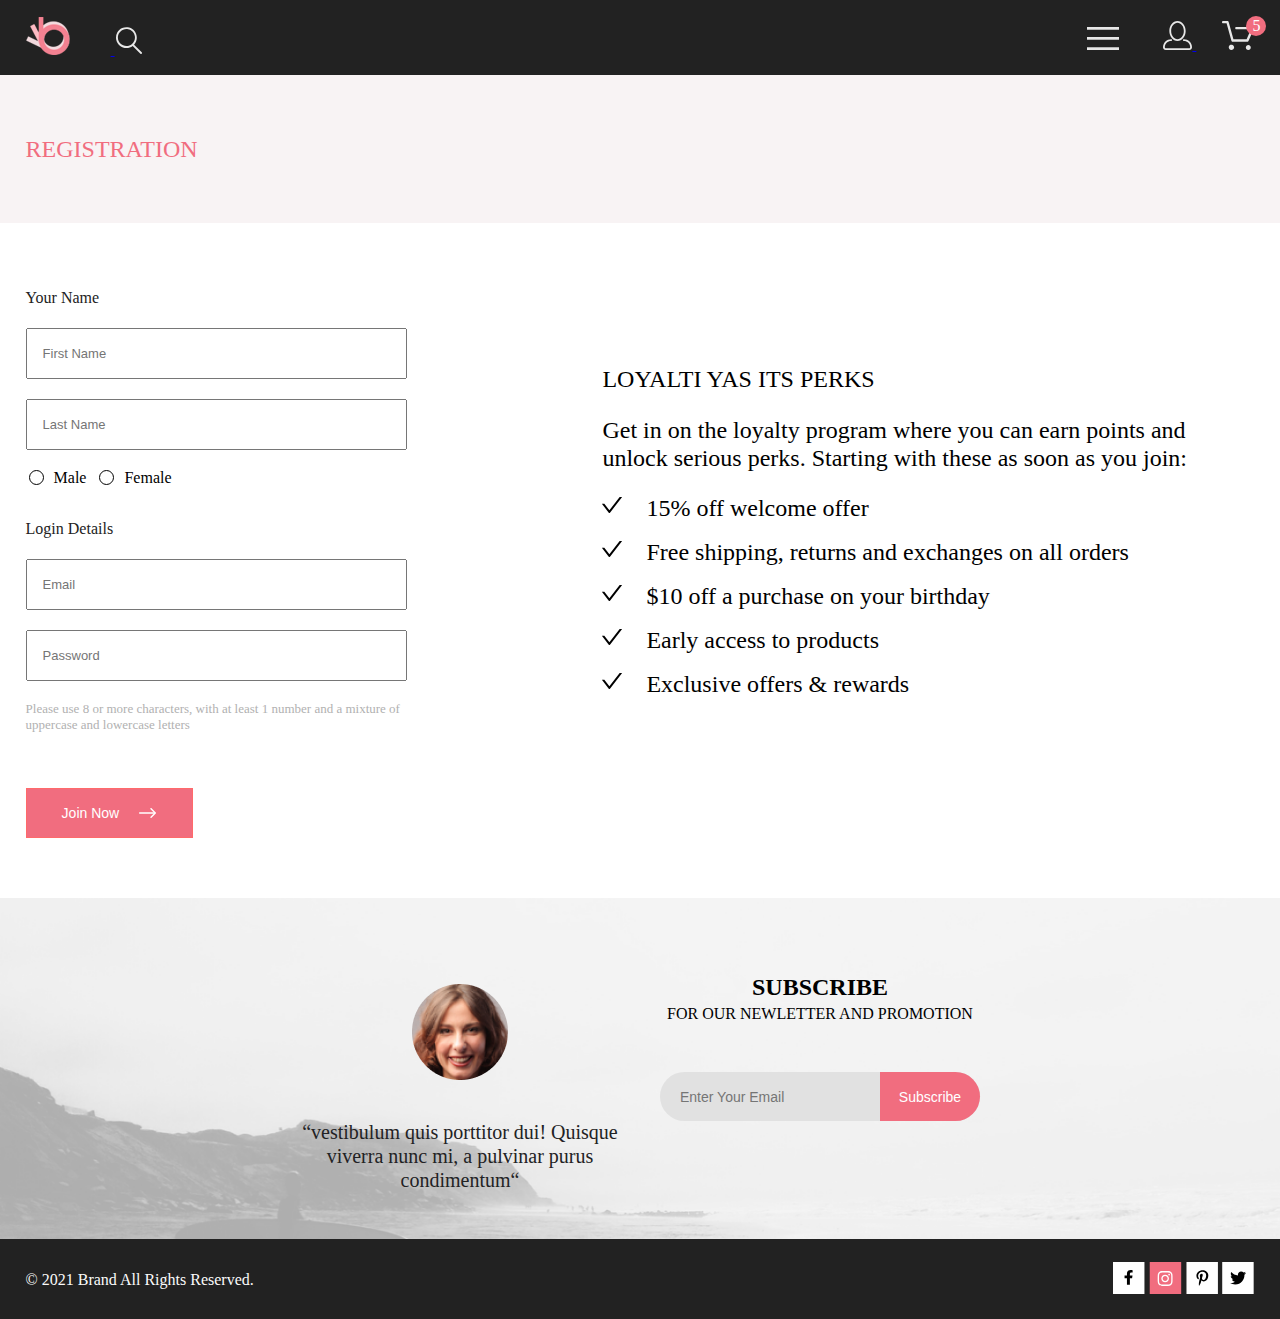
<file: registration.html>
<!DOCTYPE html>
<html lang="en">
<head>
    <meta charset="UTF-8">
    <meta http-equiv="X-UA-Compatible" content="IE=edge">
    <meta name="viewport" content="width=device-width, initial-scale=1.0">
    <link rel="stylesheet" href="./css/style.css">
    <link rel="preconnect" href="https://fonts.gstatic.com">
    <link href="https://fonts.googleapis.com/css2?family=Lato:ital,wght@0,400;0,700;0,900;1,400&display=swap" rel="stylesheet">
    <title>Registration</title>
</head>
<body>
    <header class="header">
        <div class="header__wrapper container">
            <div class="header__controls">
                <a href="./index.html">
                    <svg class=" header__logo " width="44" height="38" viewBox="0 0 44 38">
                    <rect width="44" height="38" fill="url(#pattern0)"/>
                    <defs>
                    <pattern id="pattern0" patternContentUnits="objectBoundingBox" width="1" height="1">
                    <use xlink:href="#image0" transform="scale(0.0227273 0.0263158)"/>
                    </pattern>
                    <image id="image0" width="44" height="38" xlink:href="[data-uri]"/>
                    </defs>
                </svg> 
                </a>
                <a class="header__loupe" href="#">
                    <svg class="header__loupe-svg" width="27" height="28" viewBox="0 0 27 28">
                    <path d="M19.0596 17.6259C20.6713 15.8658 21.6282 13.6048 21.7698 11.2225C21.9113 8.84018 21.2288 6.48173 19.8369 4.54318C18.445 2.60463 16.4285 1.20404 14.126 0.576619C11.8234 -0.0508009 9.3751 0.13316 7.19217 1.09761C5.00923 2.06205 3.22463 3.74825 2.13804 5.87302C1.05145 7.9978 0.729054 10.4318 1.225 12.7661C1.72094 15.1005 3.00501 17.1932 4.86158 18.6927C6.71814 20.1922 9.03413 21.0072 11.4206 21.0009C13.673 21.004 15.8645 20.27 17.6606 18.9109L25.4086 26.7179C25.4941 26.807 25.5965 26.8781 25.7099 26.927C25.8232 26.9759 25.9452 27.0017 26.0686 27.0029C26.1923 27.0033 26.3148 26.9782 26.4283 26.9292C26.5419 26.8801 26.6441 26.8082 26.7286 26.7179C26.9025 26.537 26.9997 26.2958 26.9997 26.0449C26.9997 25.794 26.9025 25.5528 26.7286 25.3719L19.0596 17.6259ZM2.88662 10.5009C2.89946 8.81563 3.41094 7.17187 4.35659 5.77685C5.30224 4.38183 6.63972 3.29801 8.20044 2.662C9.76115 2.02599 11.4752 1.86627 13.1266 2.20298C14.7779 2.53969 16.2926 3.35775 17.4797 4.55404C18.6668 5.75033 19.4732 7.27129 19.7972 8.92519C20.1212 10.5791 19.9483 12.2919 19.3002 13.8476C18.6522 15.4034 17.5581 16.7325 16.1559 17.6674C14.7536 18.6023 13.1059 19.1011 11.4206 19.1009C9.14916 19.0901 6.97482 18.1784 5.37484 16.566C3.77486 14.9537 2.87998 12.7724 2.88662 10.5009Z"/>
                </svg></a>
            </div>
            <div class="header__controls">
                <button class="header__button" type="button ">
                    <svg class="burger" width="32" height="23" viewBox="0 0 32 23">
                        <path d="M0 23V20.31H32V23H0ZM0 12.76V10.07H32V12.76H0ZM0 2.69V0H32V2.69H0Z" />
                    </svg>
                    <nav class="header__navigation">
                        <h2 class="header__navigation-title ">menu</h2>
                        <ul class="header__navigation-list ">
                            <li class="header__navigation-item navigation-item ">
                                <a class="navigation-item__link " href=" # ">man</a>
                                <ul class="navigation-item__sublist ">
                                    <li><a class="navigation-item__sublist-link " href="# ">bags</a></li>
                                    <li><a class="navigation-item__sublist-link " href="# ">accessories</a></li>
                                    <li><a class="navigation-item__sublist-link " href="# ">denim</a></li>
                                    <li><a class="navigation-item__sublist-link " href="# ">t-shirts</a></li>
                                </ul>
                            </li>
                            <li class="header__navigation-item navigation-item ">
                                <a class="navigation-item__link " href="# ">woman</a>
                                <ul class="navigation-item__sublist ">
                                    <li><a class="navigation-item__sublist-link " href="# ">accessories</a></li>
                                    <li><a class="navigation-item__sublist-link " href="# ">jackets & coats</a></li>
                                    <li><a class="navigation-item__sublist-link " href="# ">polos</a></li>
                                    <li><a class="navigation-item__sublist-link " href="# ">t-shirts</a></li>
                                    <li><a class="navigation-item__sublist-link " href="# ">shirts</a></li>
                                </ul>
                            </li class="header__navigation-item navigation-item ">
                            <li>
                                <a class="navigation-item__link " href="# ">kids</a>
                                <ul class="navigation-item__sublist ">
                                    <li><a class="navigation-item__sublist-link " href="# ">accessories</a></li>
                                    <li><a class="navigation-item__sublist-link " href="# ">jackets & coats</a></li>
                                    <li><a class="navigation-item__sublist-link " href="# ">polos</a></li>
                                    <li><a class="navigation-item__sublist-link " href="# ">t-shirts</a></li>
                                    <li><a class="navigation-item__sublist-link " href="# ">shirts</a></li>
                                    <li><a class="navigation-item__sublist-link " href="# ">bags</a></li>
                                </ul>
                            </li>
                        </ul>
                    </nav>

                </button>
                <a class="header__registration " href="./registration.html">
                    <svg class="header__registration-svg" width="29" height="29" viewBox="0 0 29 29">
                        <path d="M14.5 19.937C19 19.937 22.656 15.464 22.656 9.968C22.656 4.472 19 0 14.5 0C13.3631 0.0217413 12.2463 0.303398 11.2351 0.823397C10.2239 1.34339 9.34507 2.08794 8.66602 3C7.12663 4.99573 6.30819 7.45381 6.34399 9.974C6.34399 15.465 10 19.937 14.5 19.937ZM14.5 1.813C18 1.813 20.844 5.472 20.844 9.969C20.844 14.466 17.998 18.125 14.5 18.125C11.002 18.125 8.15603 14.465 8.15503 9.969C8.15403 5.473 11 1.813 14.5 1.813ZM20.844 18.125C20.6036 18.125 20.373 18.2205 20.203 18.3905C20.033 18.5605 19.9375 18.7911 19.9375 19.0315C19.9375 19.2719 20.033 19.5025 20.203 19.6725C20.373 19.8425 20.6036 19.938 20.844 19.938C22.526 19.9399 24.1386 20.6088 25.3279 21.7982C26.5172 22.9875 27.1861 24.6 27.188 26.282C27.1875 26.5221 27.0918 26.7523 26.922 26.9221C26.7522 27.0918 26.5221 27.1875 26.282 27.188H2.71997C2.47985 27.1875 2.24975 27.0918 2.07996 26.9221C1.91016 26.7523 1.81449 26.5221 1.81396 26.282C1.81608 24.6001 2.48517 22.9877 3.67444 21.7985C4.86371 20.6092 6.47608 19.9401 8.15796 19.938C8.39824 19.938 8.62868 19.8425 8.79858 19.6726C8.96849 19.5027 9.06396 19.2723 9.06396 19.032C9.06396 18.7917 8.96849 18.5613 8.79858 18.3914C8.62868 18.2215 8.39824 18.126 8.15796 18.126C5.99541 18.1279 3.92201 18.9875 2.39258 20.5164C0.863144 22.0453 0.00264777 24.1185 0 26.281C0.000794067 27.0019 0.287502 27.693 0.797241 28.2027C1.30698 28.7125 1.99811 28.9992 2.71899 29H26.282C27.0027 28.9989 27.6936 28.7121 28.2031 28.2024C28.7126 27.6927 28.9992 27.0017 29 26.281C28.9974 24.1187 28.1372 22.0457 26.6083 20.5168C25.0793 18.9878 23.0063 18.1276 20.844 18.125Z" />
                    </svg>
                </a>
                <a class="header__cart" href="./cart.html ">
                    <svg class="header__cart-svg" width="33" height="29" viewBox="0 0 33 29" fill="none" xmlns="http://www.w3.org/2000/svg">
                        <path d="M27.199 29C26.5512 28.9738 25.9396 28.6948 25.4952 28.2227C25.0509 27.7506 24.8094 27.1232 24.8225 26.475C24.8356 25.8269 25.1023 25.2097 25.5653 24.7559C26.0283 24.3022 26.6508 24.048 27.2991 24.048C27.9474 24.048 28.5697 24.3022 29.0327 24.7559C29.4957 25.2097 29.7624 25.8269 29.7755 26.475C29.7886 27.1232 29.5471 27.7506 29.1028 28.2227C28.6585 28.6948 28.0468 28.9738 27.399 29H27.199ZM7.75098 26.32C7.75098 25.79 7.90815 25.2718 8.20264 24.8311C8.49712 24.3904 8.91569 24.0469 9.4054 23.844C9.8951 23.6412 10.434 23.5881 10.9539 23.6915C11.4737 23.7949 11.9512 24.0502 12.326 24.425C12.7009 24.7998 12.9562 25.2773 13.0596 25.7972C13.163 26.317 13.1098 26.8559 12.907 27.3456C12.7041 27.8353 12.3606 28.2539 11.9199 28.5483C11.4792 28.8428 10.9611 29 10.431 29C10.0789 29.0003 9.73017 28.9311 9.40479 28.7966C9.0794 28.662 8.78374 28.4646 8.53467 28.2158C8.28559 27.9669 8.08805 27.6713 7.95325 27.3461C7.81844 27.0208 7.74902 26.6721 7.74902 26.32H7.75098ZM11.551 20.686C11.2916 20.6868 11.039 20.6024 10.8322 20.4457C10.6253 20.2891 10.4756 20.0689 10.406 19.819L5.573 2.36401H2.18005C1.86657 2.36401 1.56591 2.23947 1.34424 2.01781C1.12257 1.79614 0.998047 1.49549 0.998047 1.18201C0.998047 0.868519 1.12257 0.567873 1.34424 0.346205C1.56591 0.124537 1.86657 5.81268e-06 2.18005 5.81268e-06H6.46106C6.72055 -0.00080736 6.97309 0.0837201 7.17981 0.240568C7.38653 0.397416 7.53589 0.617884 7.60498 0.868006L12.438 18.323H25.616L29.999 8.27501H15.399C15.2409 8.27961 15.0834 8.25242 14.9359 8.19507C14.7884 8.13771 14.6539 8.05134 14.5404 7.94108C14.4269 7.83082 14.3366 7.69891 14.275 7.55315C14.2134 7.40739 14.1816 7.25075 14.1816 7.0925C14.1816 6.93426 14.2134 6.77762 14.275 6.63186C14.3366 6.4861 14.4269 6.35419 14.5404 6.24393C14.6539 6.13367 14.7884 6.0473 14.9359 5.98994C15.0834 5.93259 15.2409 5.90541 15.399 5.91001H31.812C32.0077 5.90996 32.2003 5.95866 32.3724 6.05172C32.5446 6.14478 32.6908 6.27926 32.798 6.44301C32.9058 6.60729 32.9714 6.79569 32.9889 6.99145C33.0063 7.18721 32.9752 7.38424 32.8981 7.565L27.493 19.977C27.4007 20.1876 27.249 20.3668 27.0565 20.4927C26.864 20.6186 26.6391 20.6858 26.4091 20.686H11.551Z"/>
                    </svg> 
                </a>
            </div>

        </div>

        </div>

    </header>
    <main>
        <section class="registration">
            <div class="registration__title container">
                <div class="registration__text">registration</div>
            </div>
        </section>
        <section class="registration-form">
            <div class="registration-form__wrapper container">
                <div class="registration-form__details">
                    <form action="" class="registration-form__details-form">
                        <fieldset class="registration-form__details-fieldset">
                            <legend class="registration-form__details-legend">your name</legend>
                            <div class="registration-form__details-input-box">
                                <div>
                                    <input class="registration-form__details-input-item" type="text" placeholder="first name" >
                                </div>
                                <div>
                                    <input class="registration-form__details-input-item" type="text" placeholder="last name" >
                                </div>
                                <div class="registration-form__radio-wrapper">
                                    <input class="registration-form__radio registration-form__radio-male" type="radio" id="male" name="registration-form__radio" >
                                    <label class="registration-form__radio-label" for="male">male</label>
                                    <input class="registration-form__radio registration-form__radio-female" type="radio" id="female" name="registration-form__radio" >
                                    <label class="registration-form__radio-label" for="female">female</label>
                                </div>
                            </div>
                        </fieldset>
                        <fieldset class="registration-form__details-fieldset">
                            <legend class="registration-form__details-legend">login details</legend>
                            <div class="registration-form__details-input-box">
                                <div>
                                    <input class="registration-form__details-input-item" type="text" placeholder="email" >
                                </div>
                                <div>
                                    <input class="registration-form__details-input-item" type="text" placeholder="password" >
                                </div>
                                <p class="registration-form__parag" >Please use 8 or more characters, with at least 1 number and a mixture of uppercase and lowercase letters</p>
                            </div>
                        </fieldset>
                        <button class="registration-form__button" >
                            <div class="registration-form__link">join now</div>
                            <svg class="registration-form__arrow" >
                                <path fill-rule="evenodd" clip-rule="evenodd" d="M11.54 0.208095C11.6058 0.142131 11.684 0.0897967 11.77 0.0540883C11.8561 0.01838 11.9483 0 12.0415 0C12.1347 0 12.2269 0.01838 12.313 0.0540883C12.399 0.0897967 12.4772 0.142131 12.543 0.208095L16.7929 4.458C16.8589 4.5238 16.9112 4.60196 16.9469 4.68802C16.9826 4.77407 17.001 4.86632 17.001 4.95949C17.001 5.05266 16.9826 5.14491 16.9469 5.23097C16.9112 5.31702 16.8589 5.39518 16.7929 5.46098L12.543 9.71089C12.41 9.84389 12.2296 9.91861 12.0415 9.91861C11.8534 9.91861 11.673 9.84389 11.54 9.71089C11.407 9.57788 11.3323 9.39749 11.3323 9.2094C11.3323 9.0213 11.407 8.84091 11.54 8.70791L15.2898 4.95949L11.54 1.21107C11.474 1.14528 11.4217 1.06711 11.386 0.981059C11.3503 0.895005 11.3319 0.802752 11.3319 0.709584C11.3319 0.616415 11.3503 0.524162 11.386 0.438109C11.4217 0.352055 11.474 0.273891 11.54 0.208095Z"/>
                                <path fill-rule="evenodd" clip-rule="evenodd" d="M0 4.95948C0 4.77162 0.0746263 4.59146 0.207462 4.45862C0.340297 4.32579 0.52046 4.25116 0.708318 4.25116H15.583C15.7708 4.25116 15.951 4.32579 16.0838 4.45862C16.2167 4.59146 16.2913 4.77162 16.2913 4.95948C16.2913 5.14734 16.2167 5.3275 16.0838 5.46033C15.951 5.59317 15.7708 5.6678 15.583 5.6678H0.708318C0.52046 5.6678 0.340297 5.59317 0.207462 5.46033C0.0746263 5.3275 0 5.14734 0 4.95948Z" />
                            </svg>
                        </button>   
                    </form>
                </div>
                <div class="registration-form__loyalty">
                    <div class="registration-form__loyalty-title">loyalti yas its perks</div>
                    <div class="registration-form__loyalty-subtitle">Get in on the loyalty program where you can earn points and unlock serious perks. Starting with these as soon as you join:</div>
                    <div>
                        <ul class="registration-form__loyalty-list">
                            <li class="registration-form__loyalty-items">15% off welcome offer
                            </li>
                            <li class="registration-form__loyalty-items">Free shipping, returns and exchanges on all orders
                            </li>
                            <li class="registration-form__loyalty-items">$10 off a purchase on your birthday
                            </li>
                            <li class="registration-form__loyalty-items">Early access to products</li>
                            <li class="registration-form__loyalty-items">Exclusive offers & rewards</li>
                        </ul>
                    </div>
                </div>
            </div>
        </section>
    </main>
    <footer class="footer">
        <ul class="footer__list  container">
            <li class="footer__face">
                <img class="footer__image" src="./img/face_in_footer.png" alt="face " width="96 " height="96 ">
                <p class="footer__face-text">“vestibulum quis porttitor dui! Quisque viverra nunc mi, a pulvinar purus condimentum“</p>
            </li>
            <li class="footer__subscribe">
                <h2 class="footer__subscribe-title">subscribe</h2>
                <p class="footer__subscribe-text">for our newletter and promotion</p>
                <form action="#">
                    <div class="footer__form-wrapper">
                        <input type="text" class="footer__form-input" placeholder="enter your email">
                        <button class="footer__form-button">subscribe</button>
                    </div>
                </form>
            </li>
            
        </ul>
        <section class="info">
            <div class="info__block container">
                <p class="info__text"> &copy; 2021 brand all rights reserved.</p>
                <div class="social">
                    <svg width="32" height="32" viewBox="0 0 32 32" >
                        <path  class="social__fb" d="M31.4506 0H0V32H31.4506V0Z"/>
                        <path class="social__fb-logo" d="M19.0884 16.28L19.5069 13.616H16.8902V11.8873C16.8902 11.1585 17.2557 10.4481 18.4277 10.4481H19.6172V8.17997C19.6172 8.17997 18.5377 8 17.5056 8C15.3507 8 13.9422 9.27593 13.9422 11.5857V13.616H11.5469V16.28H13.9422V22.72H16.8902V16.28H19.0884Z"/>
                    </svg>
                    <svg width="33" height="32" viewBox="0 0 33 32" >
                        <path class="social__insta-backg" d="M32.1889 0H0.738281V32H32.1889V0Z"/>
                        <path class="social__insta-logo" d="M16.139 12.6816C14.0238 12.6816 12.3177 14.3849 12.3177 16.4966C12.3177 18.6083 14.0238 20.3117 16.139 20.3117C18.2541 20.3117 19.9602 18.6083 19.9602 16.4966C19.9602 14.3849 18.2541 12.6816 16.139 12.6816ZM16.139 18.9769C14.7721 18.9769 13.6547 17.8646 13.6547 16.4966C13.6547 15.1287 14.7688 14.0164 16.139 14.0164C17.5092 14.0164 18.6233 15.1287 18.6233 16.4966C18.6233 17.8646 17.5058 18.9769 16.139 18.9769ZM21.0078 12.5255C21.0078 13.0203 20.6087 13.4154 20.1165 13.4154C19.621 13.4154 19.2252 13.0169 19.2252 12.5255C19.2252 12.0341 19.6243 11.6357 20.1165 11.6357C20.6087 11.6357 21.0078 12.0341 21.0078 12.5255ZM23.5386 13.4287C23.4821 12.2367 23.2094 11.1808 22.3347 10.3109C21.4634 9.44097 20.4058 9.1687 19.2119 9.10894C17.9814 9.03921 14.2932 9.03921 13.0627 9.10894C11.8721 9.16538 10.8145 9.43765 9.93987 10.3076C9.06522 11.1775 8.79584 12.2333 8.73597 13.4253C8.66613 14.6539 8.66613 18.3361 8.73597 19.5646C8.79251 20.7566 9.06522 21.8124 9.93987 22.6824C10.8145 23.5523 11.8688 23.8246 13.0627 23.8843C14.2932 23.9541 17.9814 23.9541 19.2119 23.8843C20.4058 23.8279 21.4634 23.5556 22.3347 22.6824C23.2061 21.8124 23.4788 20.7566 23.5386 19.5646C23.6085 18.3361 23.6085 14.6572 23.5386 13.4287ZM21.949 20.8828C21.6895 21.5335 21.1874 22.0349 20.5322 22.2972C19.5511 22.6857 17.2231 22.596 16.139 22.596C15.0548 22.596 12.7235 22.6824 11.7457 22.2972C11.0939 22.0382 10.5917 21.5369 10.329 20.8828C9.93987 19.9033 10.0297 17.5791 10.0297 16.4966C10.0297 15.4142 9.9432 13.0867 10.329 12.1105C10.5884 11.4597 11.0906 10.9583 11.7457 10.696C12.7268 10.3076 15.0548 10.3972 16.139 10.3972C17.2231 10.3972 19.5545 10.3109 20.5322 10.696C21.184 10.955 21.6862 11.4564 21.949 12.1105C22.3381 13.09 22.2483 15.4142 22.2483 16.4966C22.2483 17.5791 22.3381 19.9066 21.949 20.8828Z"/>
                    </svg>
                    <svg width="32" height="32" viewBox="0 0 32 32" >
                        <path class="social__pxz-backg" d="M31.9252 0H0.474609V32H31.9252V0Z" />
                        <path class="social__pxz-logo" d="M16.7403 8.20312C13.5556 8.20312 10.4082 10.3406 10.4082 13.8C10.4082 16 11.6374 17.25 12.3823 17.25C12.6896 17.25 12.8666 16.3875 12.8666 16.1438C12.8666 15.8531 12.1309 15.2344 12.1309 14.025C12.1309 11.5125 14.0305 9.73125 16.4889 9.73125C18.6027 9.73125 20.1671 10.9406 20.1671 13.1625C20.1671 14.8219 19.506 17.9344 17.3642 17.9344C16.5913 17.9344 15.9302 17.3719 15.9302 16.5656C15.9302 15.3844 16.7496 14.2406 16.7496 13.0219C16.7496 10.9531 13.835 11.3281 13.835 13.8281C13.835 14.3531 13.9002 14.9344 14.133 15.4125C13.7046 17.2688 12.8293 20.0344 12.8293 21.9469C12.8293 22.5375 12.9131 23.1188 12.969 23.7094C13.0745 23.8281 13.0218 23.8156 13.1832 23.7563C14.7476 21.6 14.6917 21.1781 15.3994 18.3562C15.7812 19.0875 16.7683 19.4812 17.5505 19.4812C20.8469 19.4812 22.3275 16.2469 22.3275 13.3313C22.3275 10.2281 19.6643 8.20312 16.7403 8.20312Z" />
                    </svg>
                    <svg width="32" height="32" viewBox="0 0 32 32" >
                        <path class="social__twit-backg" d="M31.6635 0H0.212891V32H31.6635V0Z" />
                        <path class="social__twit-logo" d="M22.417 12.7405C22.427 12.8826 22.427 13.0248 22.427 13.1669C22.427 17.5019 19.1498 22.4969 13.1599 22.4969C11.3145 22.4969 9.60022 21.9588 8.1582 21.0248C8.4204 21.0552 8.67247 21.0654 8.94475 21.0654C10.4674 21.0654 11.8691 20.5476 12.9884 19.6644C11.5565 19.6339 10.3565 18.6898 9.94305 17.3903C10.1447 17.4207 10.3464 17.441 10.5582 17.441C10.8506 17.441 11.1431 17.4004 11.4153 17.3294C9.92291 17.0248 8.80355 15.705 8.80355 14.1111V14.0705C9.23715 14.3141 9.74139 14.4664 10.2758 14.4867C9.39849 13.8979 8.82373 12.8928 8.82373 11.7557C8.82373 11.1466 8.98504 10.5882 9.26741 10.1009C10.8708 12.0908 13.2809 13.3902 15.9833 13.5324C15.9329 13.2887 15.9027 13.035 15.9027 12.7811C15.9027 10.974 17.3548 9.50195 19.1598 9.50195C20.0976 9.50195 20.9446 9.89789 21.5396 10.5375C22.2757 10.3954 22.9816 10.1212 23.6068 9.74561C23.3648 10.507 22.8505 11.1466 22.1749 11.5527C22.8304 11.4817 23.4657 11.2989 24.0505 11.0451C23.6069 11.6948 23.0522 12.2735 22.417 12.7405Z"/>
                    </svg>
                </div>
            </div>
        </section>
    </footer>
</body>
</html>
</file>
<file: css/style.css>
/* http://meyerweb.com/eric/tools/css/reset/ 
   v2.0 | 20110126
   License: none (public domain)
*/
html,
body,
div,
span,
applet,
object,
iframe,
h1,
h2,
h3,
h4,
h5,
h6,
p,
blockquote,
pre,
a,
abbr,
acronym,
address,
big,
cite,
code,
del,
dfn,
em,
img,
ins,
kbd,
q,
s,
samp,
small,
strike,
strong,
sub,
sup,
tt,
var,
b,
u,
i,
center,
dl,
dt,
dd,
ol,
ul,
li,
fieldset,
form,
label,
legend,
table,
caption,
tbody,
tfoot,
thead,
tr,
th,
td,
article,
aside,
canvas,
details,
embed,
figure,
figcaption,
footer,
header,
hgroup,
menu,
nav,
output,
ruby,
section,
summary,
time,
mark,
audio,
video {
  margin: 0;
  padding: 0;
  border: 0;
  font-size: 100%;
  vertical-align: baseline;
  box-sizing: border-box;
}

/* HTML5 display-role reset for older browsers */
article,
aside,
details,
figcaption,
figure,
footer,
header,
hgroup,
menu,
nav,
section {
  display: block;
}

body {
  line-height: 1;
}

ol,
ul {
  list-style: none;
}

blockquote,
q {
  quotes: none;
}

blockquote:before,
blockquote:after,
q:before,
q:after {
  content: '';
  content: none;
}

table {
  border-collapse: collapse;
  border-spacing: 0;
}

.body {
  font-family: Lato;
  font-size: 14px;
  line-height: 17px;
  font-weight: 300;
  font-style: normal;
}

.container {
  width: 71%;
  margin: 0 auto;
  align-items: center;
}

.visually-hidden {
  position: absolute;
  width: 1px;
  height: 1px;
  margin: -1px;
  padding: 0;
  overflow: hidden;
  border: 0;
  clip: rect(0 0 0 0);
}

@media (max-width: 1599px) {
  .container {
    width: 96%;
  }
}

@media (max-width: 767px) {
  .container {
    width: 92%;
  }
}

.header {
  background-color: #222222;
  display: flex;
}

.header__wrapper {
  display: flex;
  justify-content: space-between;
  align-items: center;
  min-height: 75px;
}

.header__logo:hover {
  transform: scale(1.1);
}

.header__loupe-svg {
  fill: #E8E8E8;
}

.header__loupe:hover .header__loupe-svg {
  fill: #F16D7F;
  transform: scale(1.1);
}

.header__button {
  border: none;
  background-color: transparent;
  margin: 0 34px 0 0;
  position: relative;
}

.header__navigation {
  display: flex;
  box-sizing: border-box;
  min-width: 260px;
  height: 766px;
  padding: 37px 0 0 34px;
  position: absolute;
  top: 51px;
  left: 187px;
  background: white;
  box-shadow: 0px 16px 14px 6px rgba(34, 60, 80, 0.2);
  display: none;
}

.header__button:hover .header__navigation,
.header__button:focus .header__navigation {
  display: block;
  z-index: 10;
}

/*.brand-wrapper-overlay {
    width: 100%;
    height: 100%;
    fill: solid;
    background-color: rgba(0, 0, 0, 0.5);
    position: absolute;
    display: none;
}

.brand-wrapper-overlay:hover .brand-wrapper-overlay, 
.brand-wrapper-overlay:focus .brand-wrapper-overlay {
    display: block;
}  /*/
.header__navigation-title {
  display: flex;
  font-weight: bold;
  font-size: 14px;
  line-height: 17px;
  text-transform: uppercase;
}

.navigation-item__link {
  display: flex;
  font-size: 14px;
  line-height: 17px;
  text-decoration: none;
  text-transform: uppercase;
  margin: 24px 0 12px 0;
  color: #F16D7F;
}

.navigation-item__sublist-link {
  display: flex;
  font-size: 14px;
  line-height: 17px;
  text-transform: capitalize;
  margin: 0 0 12px 22px;
  text-decoration: none;
  color: #6F6E6E;
}

.burger {
  fill: #E8E8E8;
  cursor: pointer;
}

.header__button:hover .burger,
.header__button:hover .burger,
.header__button:active .burger {
  fill: #F16D7F;
}

.header__logo {
  margin: 0 41px 0 0;
}

.header__registration {
  margin: 0 34px 0 0;
}

.header__registration-svg {
  fill: #E8E8E8;
}

.header__registration:hover .header__registration-svg {
  fill: #F16D7F;
}

.header__cart {
  position: relative;
}

.header__cart:after {
  content: '5';
  color: #FFFFFF;
  width: 20px;
  height: 20px;
  border-radius: 15px;
  background: #F16D7F;
  position: absolute;
  display: flex;
  justify-content: center;
  align-items: center;
  top: -20px;
  right: -12px;
}

.header__cart-svg {
  position: relative;
  fill: #E8E8E8;
}

.header__cart:hover .header__cart-svg {
  fill: #F16D7F;
}

@media (max-width: 1599px) {
  .header__registration {
    margin: 0 25px 0 0;
  }
}

@media (max-width: 767px) {
  .header__registration {
    display: none;
  }
  .header__cart {
    display: none;
  }
  .header__button {
    margin: 0 16px 0 0;
  }
}

.brand {
  display: flex;
  margin: 0 0 63px;
}

.brand__wrapper {
  display: flex;
  flex-grow: 1;
  position: relative;
}

.brand__title-wrapper {
  background-color: #F1E4E6;
  flex-grow: 1;
  padding: 0 0 0 91px;
  display: flex;
  align-items: center;
  align-items: center;
}

.brand__title {
  font-size: 48px;
  font-weight: 900;
  line-height: 58px;
  text-transform: uppercase;
  position: relative;
}

.brand__title:after {
  content: '';
  width: 12px;
  height: 86px;
  background: #F16D7F;
  position: absolute;
  top: 3px;
  left: -28px;
}

.brand__subtitle {
  display: block;
  font-size: 32px;
  font-weight: 700;
  line-height: 38px;
}

.brand__subtitle-pink {
  color: #F16D7F;
}

.brand__title-wrapper {
  background-color: #F1E4E6;
  flex-grow: 1;
  padding: 0 0 0 91px;
  display: flex;
  align-items: center;
  align-items: center;
}

.brand__title {
  font-size: 48px;
  font-weight: 900;
  line-height: 58px;
  text-transform: uppercase;
  position: relative;
}

.brand__title:after {
  content: '';
  width: 12px;
  height: 86px;
  background: #F16D7F;
  position: absolute;
  top: 3px;
  left: -28px;
}

.brand__subtitle {
  display: block;
  font-size: 32px;
  font-weight: 700;
  line-height: 38px;
}

.brand__subtitle-pink {
  color: #F16D7F;
}

@media (max-width: 1599px) {
  .brand__image {
    width: 50%;
    height: auto;
  }
  .brand__title-wrapper {
    padding: 0 0 0 68px;
  }
  .brand__title {
    font-size: 44px;
    font-weight: 900;
    line-height: 52px;
    text-transform: uppercase;
    position: relative;
  }
  .brand__subtitle {
    display: block;
    font-size: 24px;
    font-weight: 700;
    line-height: 28px;
  }
}

@media (max-width: 767px) {
  .brand__image {
    display: none;
  }
  .brand__title-wrapper {
    display: flex;
    padding: 0 0 0 83px;
    justify-content: space-around;
    height: 363px;
  }
  .brand__title {
    font-size: 38px;
    font-weight: 900;
    line-height: 45px;
    text-transform: uppercase;
    position: relative;
  }
  .brand__subtitle {
    display: block;
    font-size: 20px;
    font-weight: 700;
    line-height: 24px;
  }
}

.stocks__list {
  display: flex;
  flex-wrap: wrap;
  justify-content: space-between;
}

.stocks__item {
  width: 31%;
  min-height: 260px;
  background-color: #867276;
  margin: 0 0 30px;
  display: flex;
  justify-content: center;
  align-items: center;
  background-size: cover;
}

.stocks__link {
  display: flex;
  justify-content: center;
  flex-direction: column;
  align-items: center;
  text-decoration: none;
}

.stocks__first-line-text {
  font-size: 16px;
  line-height: 19px;
  color: #FFFFFF;
  text-transform: uppercase;
}

.stocks__second-line-text {
  text-transform: uppercase;
  color: #F16D7F;
}

.stocks__item_woman {
  background-image: url(../img/women_for_women.jpg);
}

.stocks__item_man {
  background-image: url(../img/man_for_man.jpg);
}

.stocks__item_kids {
  background-image: url(../img/kid_for_kids.jpg);
}

.stocks__item-accessories {
  width: 100%;
  margin: 0;
  background-image: url(../img/accesories.png);
}

@media (max-width: 1599px) {
  .stocks__item {
    height: 167px;
  }
  .stocks__item-accessories {
    height: 116px;
    background-size: cover;
  }
}

@media (max-width: 767px) {
  .stocks__item {
    width: 100%;
    height: 247px;
  }
  .stocks__list {
    display: flex;
    justify-content: center;
    align-items: center;
    flex-wrap: wrap;
  }
  .stocks__item_accessories {
    word-wrap: 343px;
    height: 111px;
  }
}

.products__title {
  font-size: 30px;
  line-height: 36px;
  font-weight: 400;
  font-style: normal;
  margin: 0 0 6px;
  padding-top: 97px;
}

.products__parag {
  font-size: 14px;
  line-height: 17px;
  color: #9F9F9F;
  margin: 0 0 48px;
}

.products__text {
  display: flex;
  flex-direction: column;
  align-items: center;
  margin: 97px 0 0;
}

.products__list {
  display: flex;
  justify-content: space-between;
  align-items: center;
  flex-wrap: wrap;
}

.products__item {
  width: 360px;
  margin: 0 0 30px;
}

.products__item-wrapper {
  position: relative;
}

.products__item-img {
  width: 100%;
  height: 100%;
}

.products__overlay {
  position: absolute;
  width: 100%;
  height: 100%;
  background: rgba(58, 56, 56, 0.86);
  top: 0;
  display: none;
}

.products__overlay-button {
  display: flex;
  justify-content: space-around;
  align-items: center;
  position: absolute;
  top: 50%;
  left: 30%;
  width: 148px;
  height: 43px;
  background: transparent;
  border: 1px solid white;
  color: white;
  display: none;
}

.products__item-svg {
  width: 25px;
  height: 25px;
}

.products__item-wrapper:hover .products__overlay,
.products__item-wrapper:hover .products__overlay-button {
  display: block;
  justify-content: space-around;
  align-items: center;
}

.products__item-wrapper:hover .products__overlay-button {
  cursor: pointer;
  display: flex;
  justify-content: space-around;
  align-items: center;
}

.products__item-text {
  margin-top: -5px;
  padding: 18px 24px 20px;
  background-color: #F8F8F8;
}

.products__subtitle {
  font-size: 13px;
  line-height: 16px;
  font-weight: 400;
  text-transform: uppercase;
  color: #222222;
  margin: 0 0 12px;
}

.products__text {
  color: #5D5D5D;
  font-weight: 300;
  font-size: 14px;
  line-height: 17px;
  margin: 0 0 18px;
}

.products__price {
  color: #F16D7F;
  margin: 0 0 14px;
}

.browse__box {
  display: flex;
  justify-content: center;
}

.browse__button {
  width: 211px;
  height: 47px;
  display: flex;
  justify-content: center;
  align-items: center;
  border: 1px solid #FF6A6A;
  margin: 18px 0 96px;
}

.browse__link {
  text-decoration: none;
  color: #F16D7F;
  margin: auto;
  align-self: center;
  font-size: 16px;
  line-height: 19px;
  font-weight: 400;
  text-transform: capitalize;
}

.browse__button:hover {
  background-color: #F16D7F;
}

.browse__button:hover .browse__link {
  color: white;
}

@media (max-width: 1599px) {
  .products__item {
    width: 49%;
  }
}

@media (max-width: 767px) {
  .products__item {
    width: 100%;
  }
}

.pros {
  background-color: #222222;
  height: 341px;
}

.pros__list {
  height: 341px;
  display: flex;
  align-items: center;
  justify-content: space-between;
}

.pros__item {
  width: 345px;
  height: 133px;
  display: flex;
  flex-direction: column;
  align-items: center;
  justify-content: center;
  justify-content: space-between;
}

.pros__title {
  color: #FBFBFB;
}

.pros__text {
  display: block;
  align-items: center;
  color: #FBFBFB;
  text-align: center;
}

.pros__item-svg-truck-box {
  width: 46px;
  height: 32px;
  cursor: pointer;
}

.pros__item-svg-truck {
  fill: #F16D7F;
  cursor: pointer;
}

.pros__item-svg-truck-box:hover .pros__item-svg-truck {
  fill: #f15f73;
  cursor: pointer;
}

.pros__item-svg-truck-box:hover {
  transform: scale(1.1);
  cursor: pointer;
}

.pros__item-svg-discount-box {
  width: 40px;
  height: 40px;
  cursor: pointer;
}

.pros__item-svg-discount {
  fill: #F16D7F;
  cursor: pointer;
}

.pros__item-svg-discount-box:hover .pros__item-svg-discount {
  fill: #f15f73;
  cursor: pointer;
}

.pros__item-svg-discount-box:hover {
  transform: scale(1.1);
  cursor: pointer;
}

.pros__item-svg-crown-box {
  width: 48px;
  height: 35px;
  cursor: pointer;
}

.pros__item-svg-crown {
  fill: #F16D7F;
  cursor: pointer;
}

.pros__item-svg-crown-box:hover .pros__item-svg-crown {
  fill: #f15f73;
  cursor: pointer;
}

.pros__item-svg-crown-box:hover {
  transform: scale(1.1);
  cursor: pointer;
}

@media (max-width: 1599px) {
  .pros {
    height: 100%;
    padding-top: 50px;
    padding-bottom: 150px;
  }
  .pros__item {
    padding-top: 15px;
  }
  .pros__list {
    display: flex;
    justify-content: center;
    align-items: center;
    flex-wrap: wrap;
    width: 375px;
  }
  .pros__text {
    display: block;
    align-items: center;
    color: #FBFBFB;
    text-align: center;
  }
}

.footer {
  background-image: url(../img/fotter_foto.png);
  background-size: cover;
  background-repeat: no-repeat;
  height: 448px;
}

.footer__list {
  height: 448px;
  display: flex;
}

.footer__face {
  display: flex;
  flex-direction: column;
  width: 360px;
  margin-right: 328px;
  align-items: center;
}

.footer__image {
  margin: 86px 0 40px;
}

.footer__face-text {
  font-size: 20px;
  line-height: 24px;
  font-weight: 400;
  color: #222224;
  text-align: center;
}

.footer__subscribe {
  display: flex;
  flex-direction: column;
  width: 360px;
  align-items: center;
  text-transform: uppercase;
  margin: 150px 0 0;
}

.footer__subscribe-title {
  font-size: 24px;
  line-height: 37px;
  font-weight: 700;
}

.footer__subscribe-text {
  margin: 0 0 50px;
  font-weight: 400;
}

.footer__form-wrapper {
  position: relative;
  display: flex;
}

.footer__form-input {
  width: 320px;
  height: 49px;
  border-radius: 30px;
  padding-left: 20px;
  font-size: 14px;
  line-height: 16px;
  font-weight: 400;
  box-sizing: border-box;
  text-transform: capitalize;
  background-color: #E1E1E1;
  border: none;
  outline: none;
}

.footer__form-button {
  position: absolute;
  right: 0;
  top: 20;
  width: 100px;
  height: 49px;
  font-size: 14px;
  line-height: 16px;
  font-weight: 400;
  border-radius: 0 30px 30px 0;
  text-transform: capitalize;
  color: #FFFFFF;
  background-color: #F16D7F;
  border: none;
}

.info {
  margin: -3px 0 0;
  background-color: #222222;
}

.info__block {
  height: 80px;
  display: flex;
  justify-content: space-between;
  align-items: center;
}

.info__text {
  font-size: 16px;
  line-height: 19px;
  color: #FBFBFB;
  text-transform: capitalize;
}

.social__fb {
  fill: white;
  cursor: pointer;
}

.social__fb:hover + .social__fb-logo, .social__fb-logo:hover {
  fill: #F16D7F;
  cursor: pointer;
}

.social__insta-backg {
  fill: #F16D7F;
  cursor: pointer;
}

.social__insta-logo {
  fill: white;
  cursor: pointer;
}

.social__insta-backg:hover {
  fill: #f15f73;
  cursor: pointer;
}

.social__pxz-backg {
  fill: white;
  cursor: pointer;
}

.social__pxz-backg:hover + .social__pxz-logo, .social__pxz-logo:hover {
  fill: #F16D7F;
  cursor: pointer;
}

.social__twit-backg {
  fill: white;
  cursor: pointer;
}

.social__twit-logo {
  fill: black;
  cursor: pointer;
}

.social__twit-backg:hover + .social__twit-logo, .social__twit-logo:hover {
  fill: #F16D7F;
  cursor: pointer;
}

@media (max-width: 1599px) {
  .footer {
    display: flex;
    flex-direction: column;
    height: 100%;
  }
  .footer__list {
    height: 100%;
    padding-bottom: 50px;
    display: flex;
    justify-content: center;
    align-items: center;
    flex-wrap: wrap;
  }
  .footer__face {
    margin: 0;
    padding: 0;
  }
  .footer__subscribe {
    margin: 0;
  }
  .info {
    display: flex;
    flex-wrap: wrap;
  }
}

@media (max-width: 767px) {
  .footer__subscribe-title {
    padding-top: 50px;
  }
  .info__block {
    display: flex;
    flex-direction: column;
    justify-content: space-between;
    height: 100%;
  }
  .info__text {
    margin-top: 40px;
    margin-bottom: 30px;
  }
}

.registration {
  background-color: #F8F3F4;
  height: 148px;
}

.registration__title {
  display: flex;
}

.registration__text {
  margin: 60px 0 0;
  font-size: 24px;
  line-height: 29px;
  color: #F16D7F;
  text-transform: uppercase;
}

.registration-form {
  height: 675px;
  padding: 64px 0 0;
}

.registration-form__wrapper {
  display: flex;
  justify-content: space-between;
}

.registration-form__details {
  width: 300px;
  height: 515px;
  margin: 0 240px 0 0;
}

.registration-form__details-legend {
  text-transform: capitalize;
  font-size: 16px;
  line-height: 21px;
  font-weight: 300;
  margin: 0 0 20px;
  color: #222222;
}

.registration-form__details-input-item {
  width: 360px;
  height: 45px;
  text-transform: capitalize;
  font-size: 13px;
  line-height: 16px;
  font-weight: 300;
  color: #B1B1B1;
  padding-left: 15px;
  margin: 0 0 20px;
}

.registration-form__radio {
  margin: 10px 0 32px;
  display: none;
}

.registration-form__radio-wrapper {
  display: flex;
}

.registration-form__radio-label {
  text-transform: capitalize;
  display: block;
  margin-left: 28px;
  margin-right: 10px;
  margin-bottom: 32px;
  position: relative;
}

.registration-form__radio-label:before {
  position: absolute;
  content: '';
  width: 15px;
  height: 15px;
  box-sizing: border-box;
  border: 1px solid black;
  left: -25px;
  border-radius: 15px;
}

.registration-form__radio:checked + .registration-form__radio-label:before {
  background-color: #F16D7F;
}

.registration-form__radio-female {
  margin-left: 20px;
}

.registration-form__parag {
  font-size: 13px;
  line-height: 16px;
  font-weight: 300;
  color: #B1B1B1;
  margin: 0 0 55px;
}

.registration-form__button {
  width: 167px;
  height: 50px;
  display: flex;
  align-items: center;
  border: 1px solid #FF6A6A;
  margin: 0 0 96px;
  background-color: #F16D7F;
}

.registration-form__link {
  text-decoration: none;
  color: white;
  font-size: 14px;
  line-height: 16px;
  font-weight: 400;
  margin-left: 29px;
  margin-right: 20px;
  text-transform: capitalize;
}

.registration-form__arrow {
  fill: white;
  width: 17px;
  height: 10px;
}

.registration-form__loyalty {
  width: 652px;
  height: 360px;
}

.registration-form__loyalty-title {
  font-size: 24px;
  line-height: 29px;
  font-weight: 300;
  text-transform: uppercase;
  padding: 0 0 22px;
}

.registration-form__loyalty-subtitle {
  font-size: 24px;
  line-height: 28px;
  font-weight: 300;
  padding: 0 0 22px;
}

.registration-form__loyalty-items {
  position: relative;
  font-size: 24px;
  line-height: 28px;
  font-weight: 300;
  padding: 0 0 16px 44px;
}

.registration-form__loyalty-items:before {
  content: '';
  position: absolute;
  height: 22px;
  width: 26px;
  background: url(../img/mark.svg);
  background-size: 75%;
  background-repeat: no-repeat;
  left: 0;
  top: 3px;
}

.cart {
  display: flex;
  justify-content: space-between;
  padding: 96px 0 128px;
}

.cart__box-for-card {
  display: flex;
  flex-direction: column;
  width: 682px;
}

.cart__card {
  position: relative;
  display: flex;
  height: 306px;
  width: 682px;
  box-shadow: 15px 15px 8px 0px rgba(34, 60, 80, 0.2);
  margin: 0 0 40px;
  box-sizing: border-box;
}

.cart__card::after {
  content: '';
  width: 18px;
  height: 18px;
  right: 22px;
  top: 28px;
  background-image: url(../img/closer.svg);
  background-size: cover;
  position: absolute;
}

.cart__card-foto {
  width: 262px;
  height: 100%;
}

.cart__order-details-box {
  display: flex;
  flex-direction: column;
  margin: 22px 0 0 31px;
}

.cart__order-details-title {
  text-transform: uppercase;
  width: 200px;
  font-size: 24px;
  line-height: 29px;
  font-weight: 400;
  padding-bottom: 42px;
}

.cart__order-details-point {
  text-transform: capitalize;
  font-size: 22px;
  line-height: 26px;
  font-weight: 400;
  padding-bottom: 6px;
}

.cart__pink-price {
  color: #F16D7F;
}

.cart__order-details-quantity {
  position: relative;
}

.cart__order-details-quantity::after {
  display: flex;
  justify-content: center;
  align-items: center;
  content: '2';
  width: 43px;
  height: 24px;
  right: 24px;
  top: -1px;
  border: 1px solid #EAEAEA;
  position: absolute;
}

.cart__card-button-box {
  padding: 32px 0 0;
  display: flex;
  justify-content: space-between;
}

.cart__card-button {
  display: flex;
  justify-content: center;
  align-items: center;
  text-transform: uppercase;
  font-size: 14px;
  line-height: 16px;
  font-weight: 300;
  padding: 16px 38px;
  border: 1px solid #A4A4A4;
}

.cart__form-legent {
  text-transform: uppercase;
}

.cart__form-button {
  display: flex;
  justify-content: center;
  align-items: center;
  text-transform: uppercase;
  font-size: 11px;
  line-height: 13px;
  font-weight: 300;
  padding: 10px 15px;
  background-color: transparent;
  border: 1px solid #A4A4A4;
  margin: 0 0 58px;
}

.cart__form-link {
  color: #4A4A4A;
}

.cart__form-total-box {
  display: flex;
  flex-direction: column;
  justify-content: center;
  align-items: flex-end;
  width: 360px;
  height: 214px;
  background-color: #F5F3F3;
  padding: 40px 34px;
}

.cart__form-sub-total-text {
  font-size: 11px;
  line-height: 13px;
  font-weight: 400;
  text-transform: uppercase;
  color: #4A4A4A;
  margin: 0 0 12px;
}

.cart__form-sub-total-price {
  margin-left: 20px;
}

.cart__form-grand-total-text {
  font-size: 16px;
  line-height: 19px;
  font-weight: 300;
  text-transform: uppercase;
  color: #4A4A4A;
  margin: 0 0 20px;
}

.cart__form-grand-total-price {
  margin-left: 20px;
}

.cart__form-total-box-line {
  width: 273px;
  height: 1px;
  background-color: #E2E2E2;
  margin: 0 0 20px;
}

.cart__form-total-button {
  width: 273px;
  height: 50px;
  display: flex;
  justify-content: center;
  align-items: center;
  border: 1px solid #FF6A6A;
  background-color: #F16D7F;
}

.cart__form-total-link {
  text-decoration: none;
  color: white;
  font-size: 16px;
  line-height: 19px;
  font-weight: 300;
  text-transform: uppercase;
}

.product__slide {
  height: 777px;
  background-color: #F7F7F7;
}

.product__slide-info {
  height: 300px;
  background-color: lightblue;
  margin-bottom: 50px;
}

.product__wrapper {
  display: flex;
  justify-content: space-between;
}

.product__grey-text {
  font-size: 14px;
  line-height: 16px;
  font-weight: 300;
  color: #9F9F9F;
}

.product__pink-text {
  font-size: 14px;
  line-height: 16px;
  font-weight: 700;
  color: #F16D7F;
}
/*# sourceMappingURL=style.css.map */
</file>
